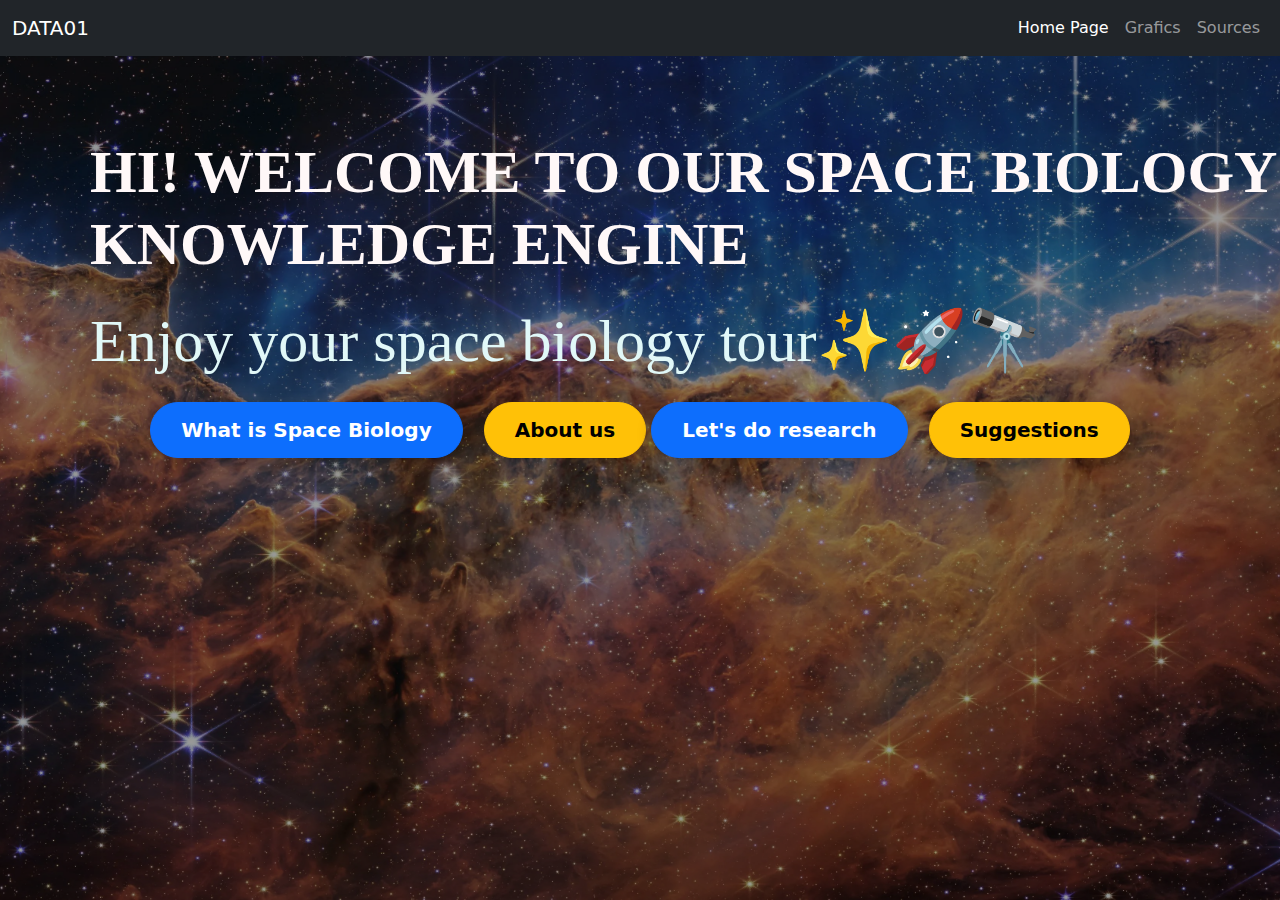
<file: index.html>
<!DOCTYPE html>
<html lang="tr">
<head>
  <meta charset="UTF-8">
  <meta name="viewport" content="width=device-width, initial-scale=1">
  <title>Ana Sayfa</title>
  <link href="https://cdn.jsdelivr.net/npm/bootstrap@5.3.3/dist/css/bootstrap.min.css" rel="stylesheet">
  <style>
        
        body {
  background: url('nasaresim.jpeg') no-repeat center center fixed;
  background-size: cover;
  height: 100vh;
  color: white;
  text-align: center;
  animation: bgmove 9s linear infinite alternate;
   
}
body {
  margin: 0;
  padding: 0;
  background: url("nasaresim.jpeg") no-repeat center center fixed;
  background-size: cover;
  position: relative;
}

body::before {
  content: "";
  position: absolute;
  top: 0;
  left: 0;
  width: 100%;
  height: 100%;
  background-color: rgba(0,0,0,0.4); /* siyah saydam katman */
  z-index: -1;
}


@keyframes bgmove {
  from { background-position: center top; }
  to { background-position: center bottom; }

}

  </style>
</head>
<body>



<!-- Navbar -->
<nav class="navbar navbar-expand-lg navbar-dark bg-dark">
  <div class="container-fluid">
    <a class="navbar-brand" href="index.html">DATA01</a>
    <button class="navbar-toggler" type="button" data-bs-toggle="collapse" data-bs-target="#navbarNav">
      <span class="navbar-toggler-icon"></span>
    </button>
    <div class="collapse navbar-collapse" id="navbarNav">
      <ul class="navbar-nav ms-auto">
        <li class="nav-item"><a class="nav-link active" href="index.html">Home Page</a></li>
        <li class="nav-item"><a class="nav-link" href="grafikler.html">Grafics</a></li>
        <li class="nav-item"><a class="nav-link" href="kaynaklar.html">Sources</a></li>
      </ul>
    </div>
  </div>
</nav>

<!-- İçerik -->


<div class="welcome-text">
  <h1> <p style="color: rgb(255, 248, 248);">HI! WELCOME TO OUR 
    SPACE BIOLOGY
     KNOWLEDGE ENGINE</p>  </h1>
  <p> <p style="color: rgb(225, 248, 248);">Enjoy your space biology tour✨🚀🔭</p> </p>
  <style>
    .welcome-text {
  text-align: left;         /* yazıları sola yasla */
  font-family: 'Poppins', poppins;  /* yazı tipini değiştir */
  margin-left: 90px;        /* soldan biraz boşluk bırak */
  margin-top: 80px;         /* üstten biraz boşluk bırak */
}

.welcome-text h1 {
  font-size: 70x;          /* başlık büyüklüğü */
  font-weight: bold;        /* kalın yap */
}

.welcome-text p {
  font-size: 60px;          /* alt yazı büyüklüğü */
  color: #ffffff;           /* yazı rengini değiştir (örnek: açık gri) */
}
</style>
</div>

<div class="button-group">
  <a href="uzay-biyolojisi.html" class="btn btn-primary btn-lg me-3">What is Space Biology</a>
  <a href="hakkimizda.html" class="btn btn-warning btn-lg">About us</a>
  <a href="arastirmaya-baslayin.html" class="btn btn-primary btn-lg me-3">Let's do research</a>
  <a href="akademisyen-icin-oneri.html" class="btn btn-warning btn-lg">Suggestions</a>
</div>
  
<style>
.button-group .btn {
  border-radius: 50px;           /* yuvarlak köşeler */
  transition: all 0.3s ease;     /* yumuşak geçiş */
  font-weight: bold;
  padding: 12px 30px;
  box-shadow: 0 4px 15px rgba(0,0,0,0.2);
}

.button-group .btn:hover {
  transform: translateY(-5px);   /* hover sırasında yukarı hareket */
  box-shadow: 0 8px 20px rgba(0,0,0,0.3);
}


</style>                                            

<script src="https://cdn.jsdelivr.net/npm/bootstrap@5.3.3/dist/js/bootstrap.bundle.min.js"></script>
</body>
</html>
</file>
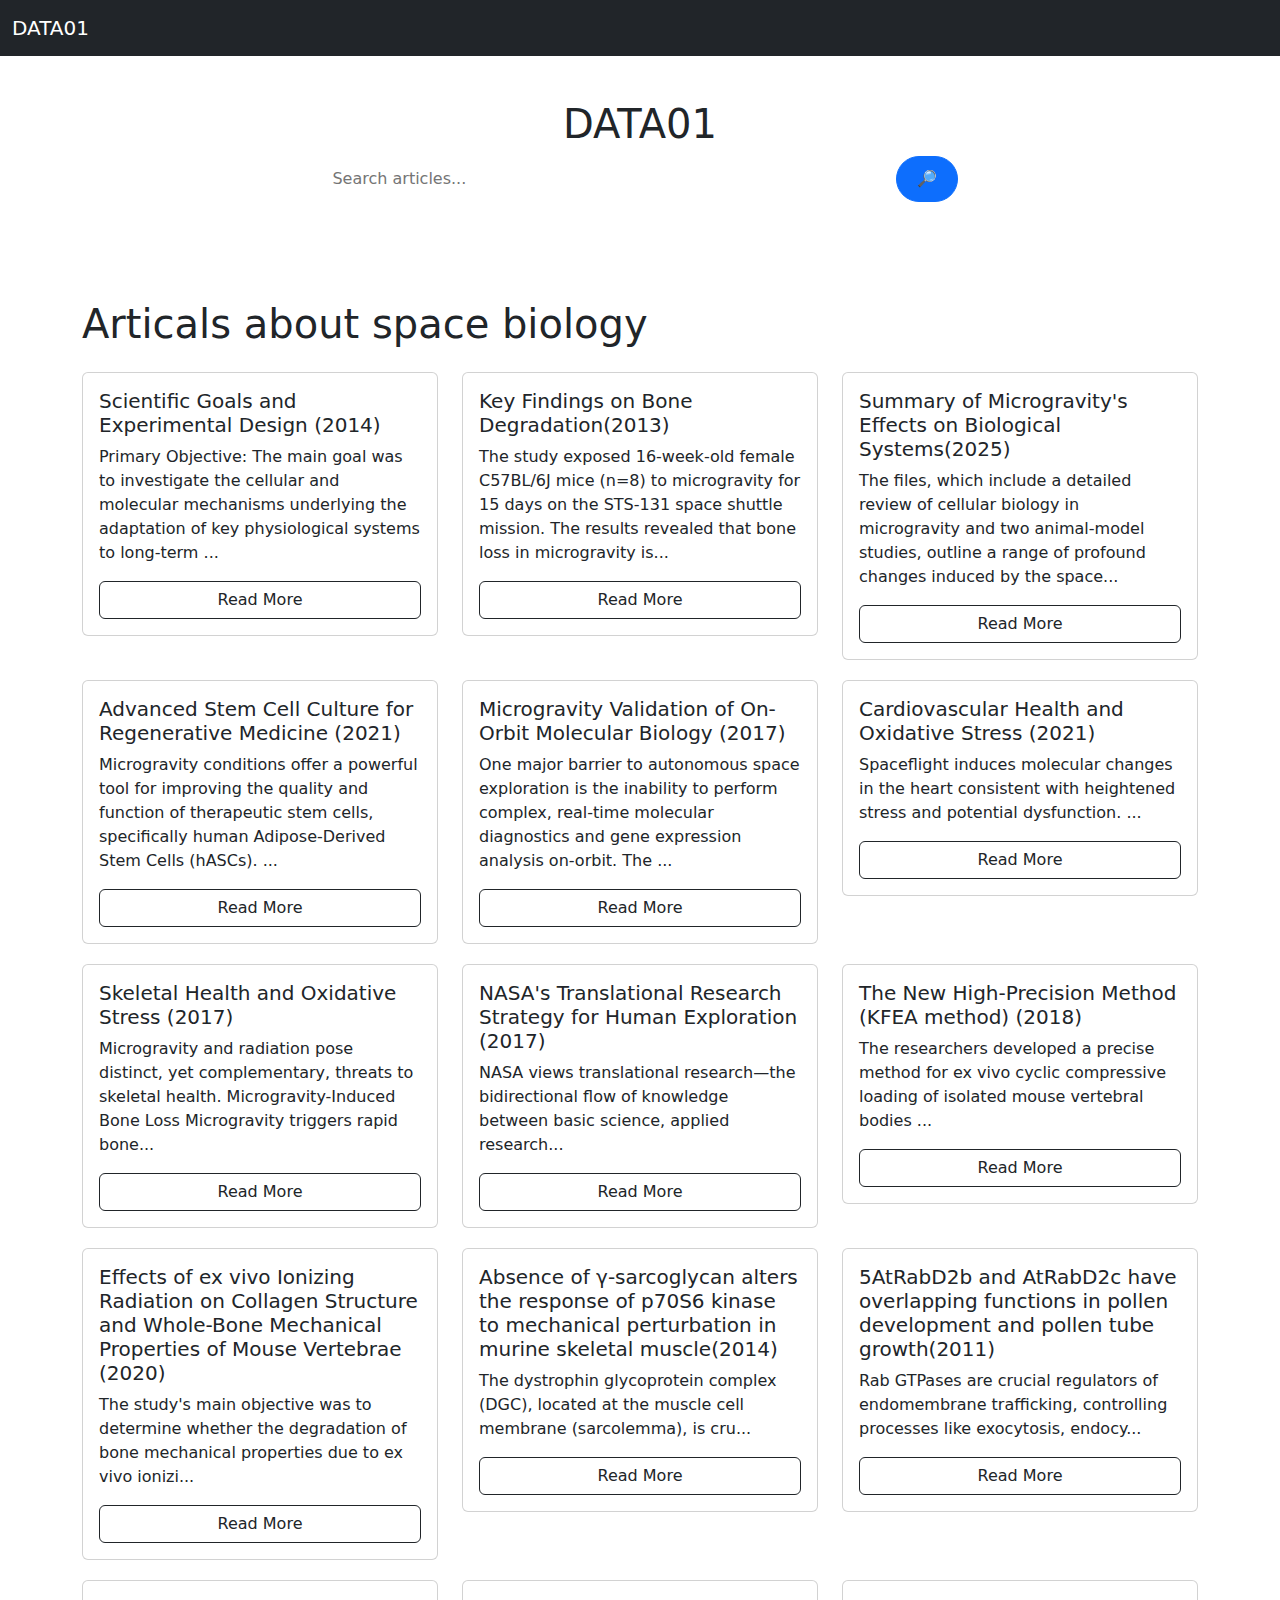
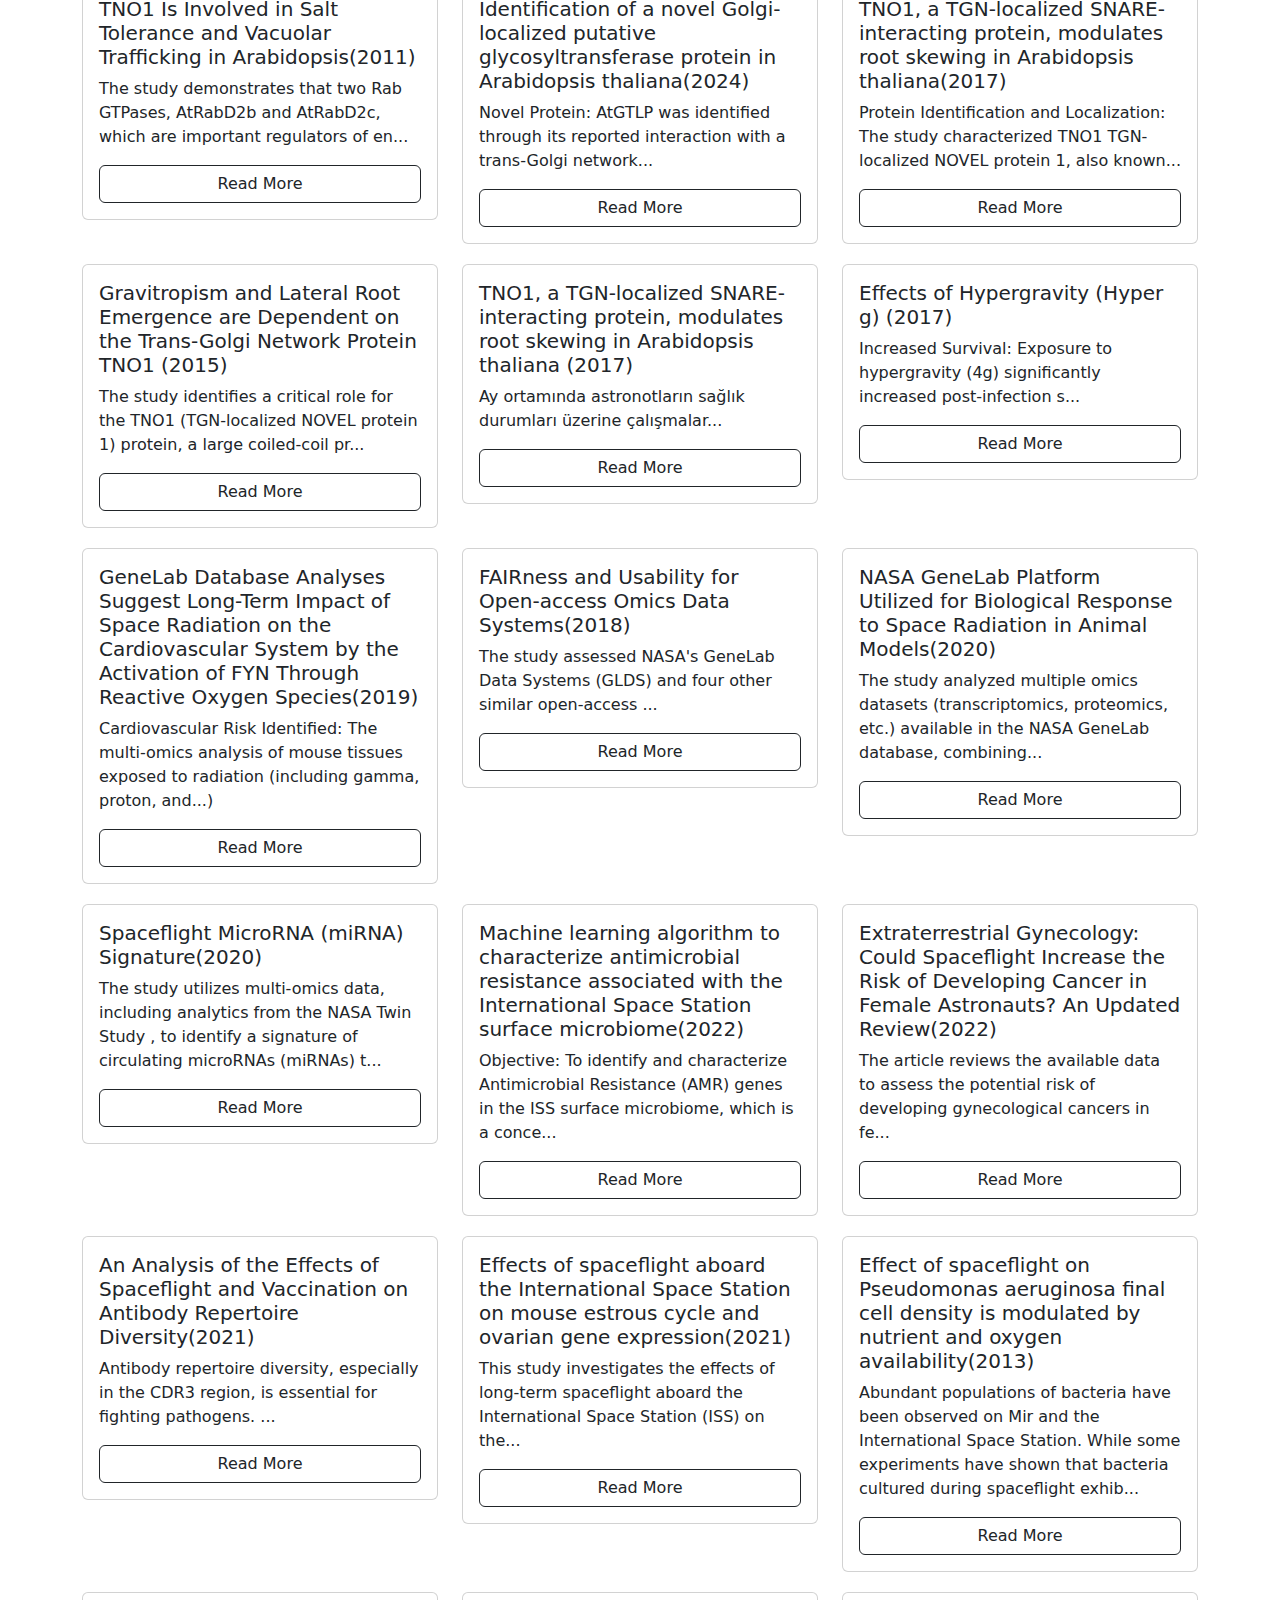
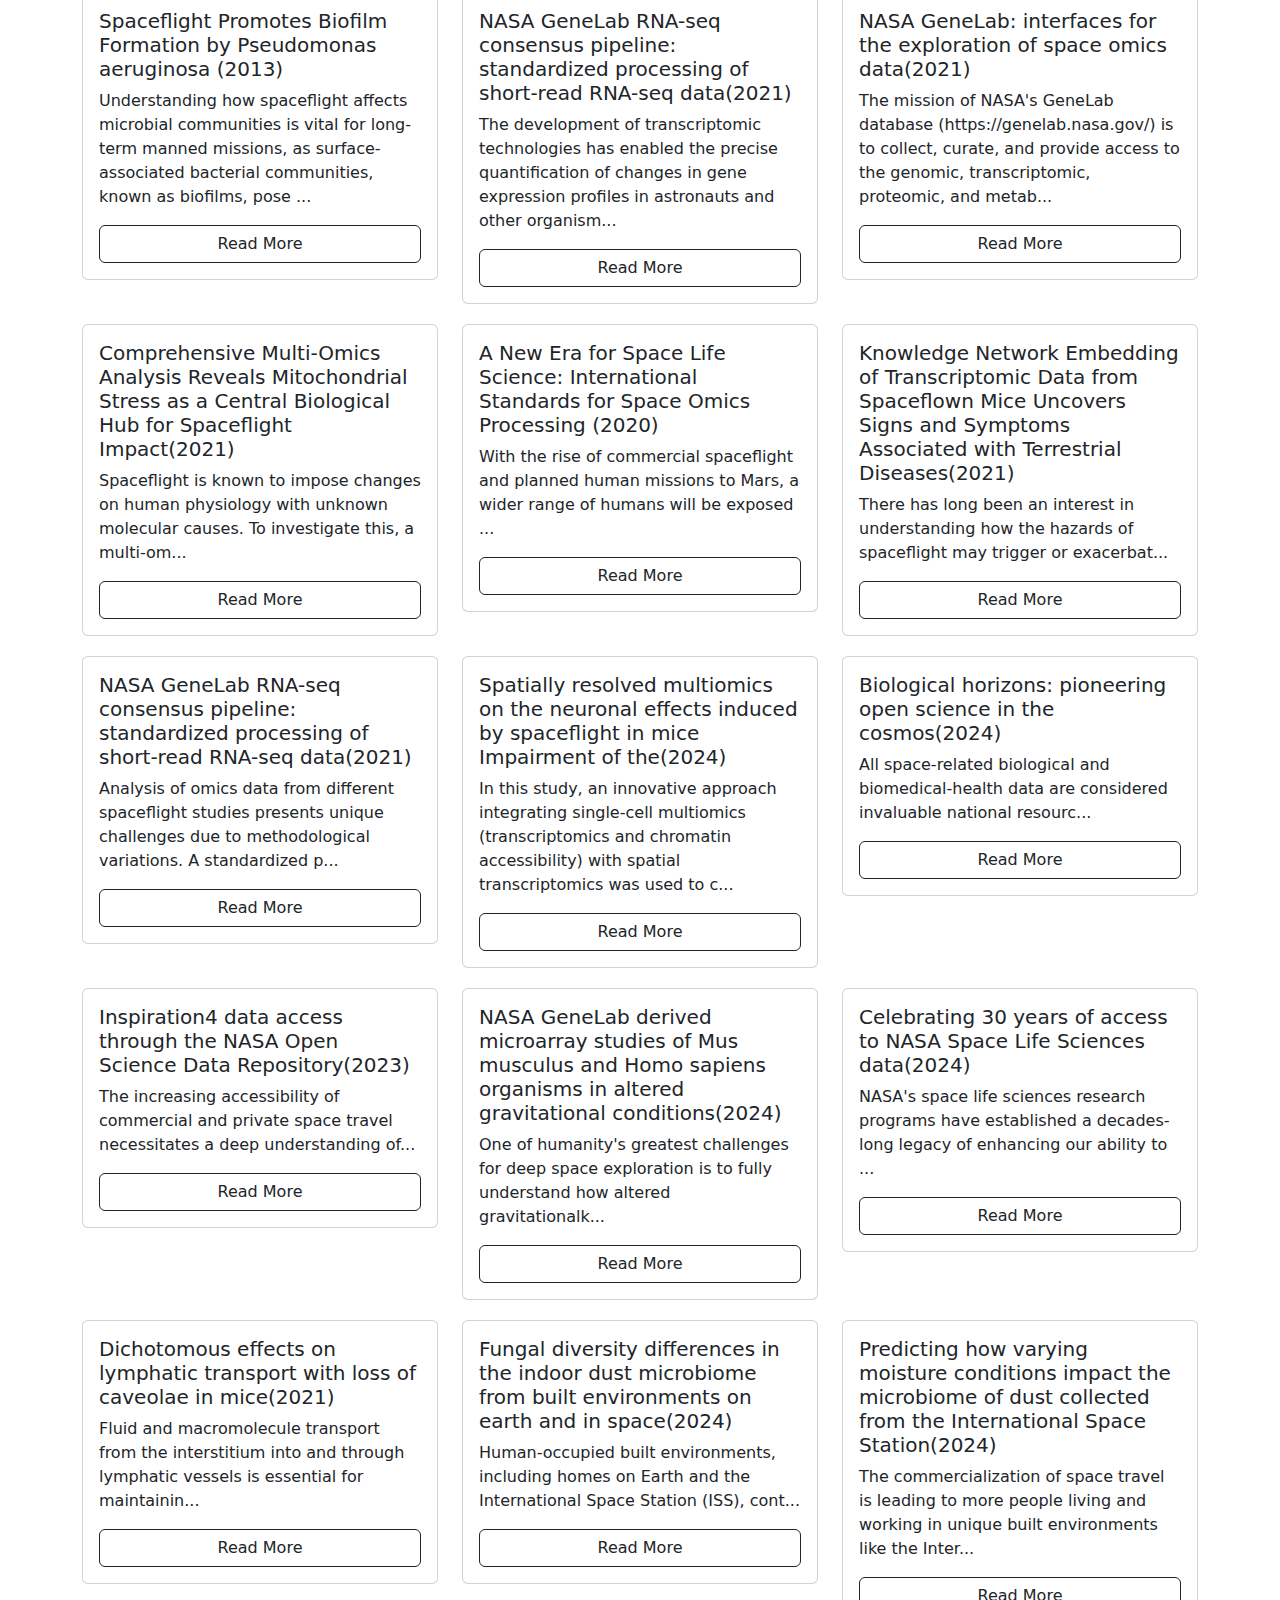
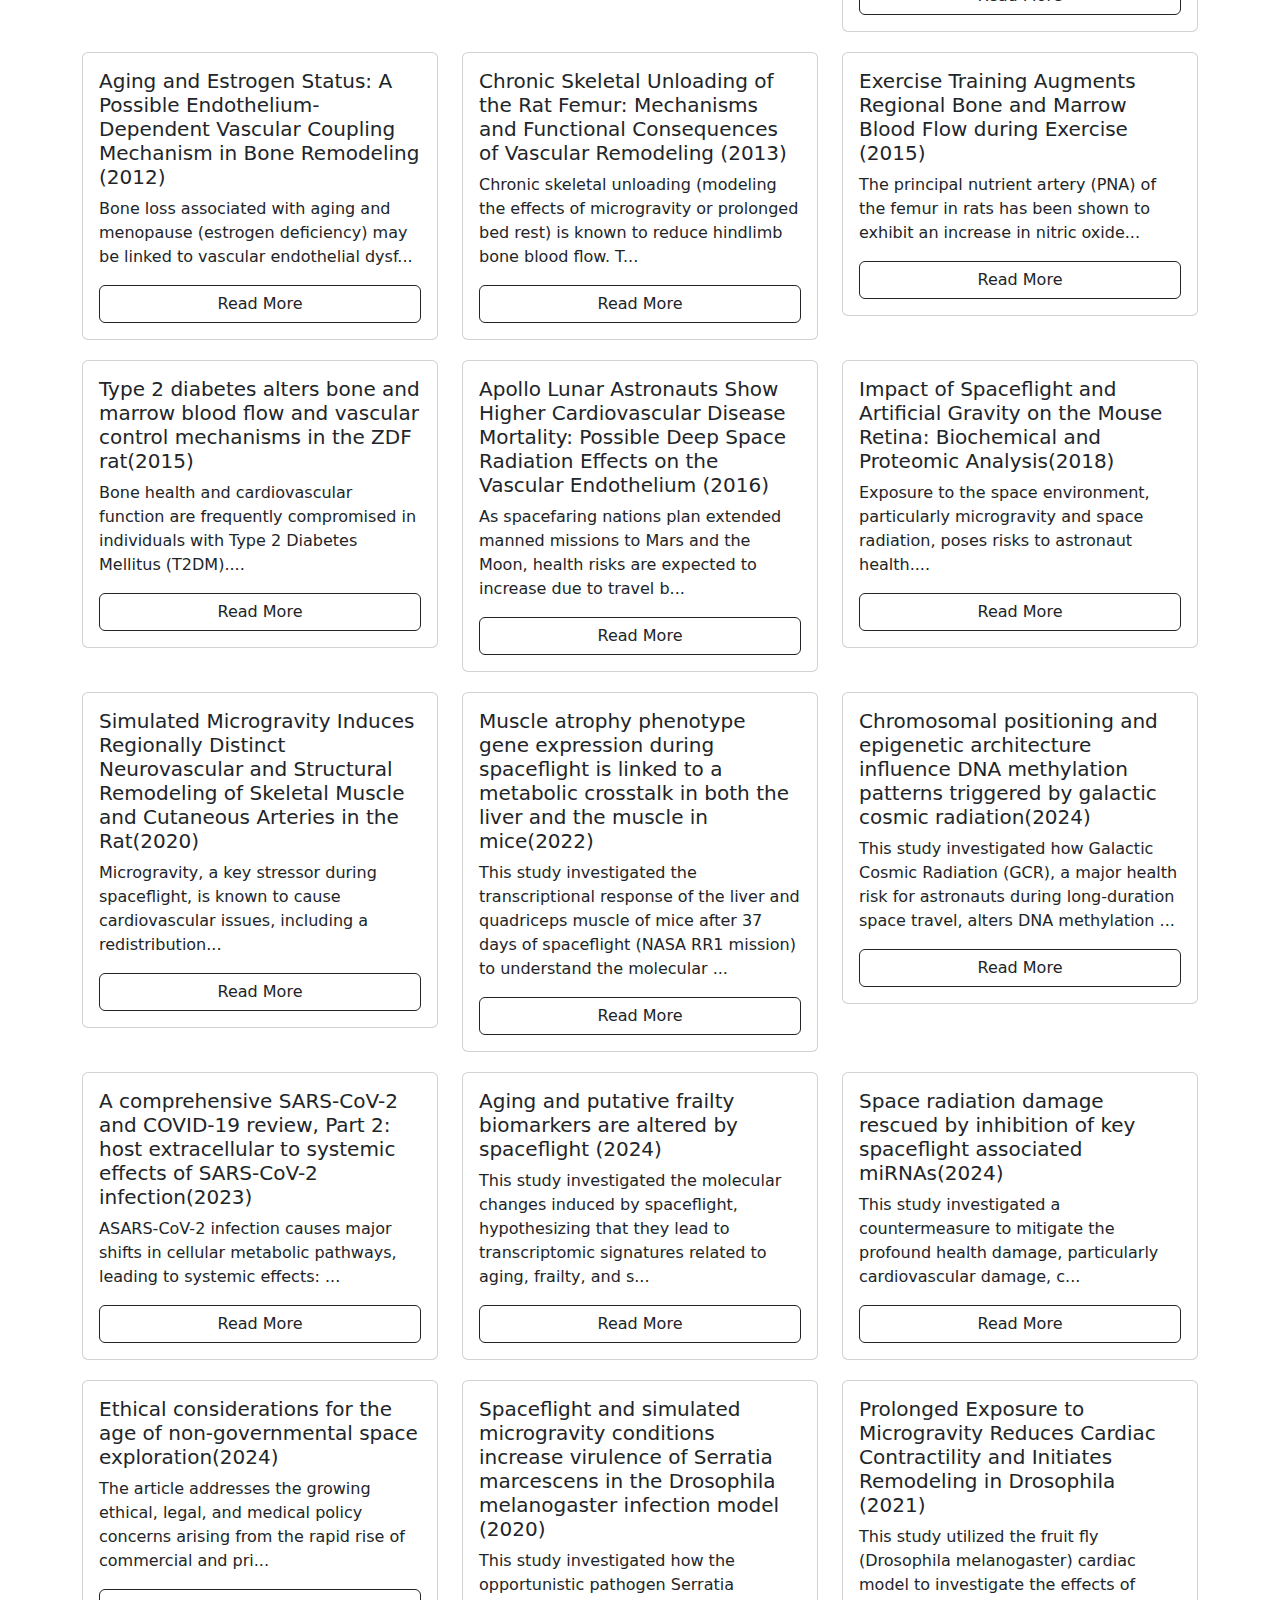
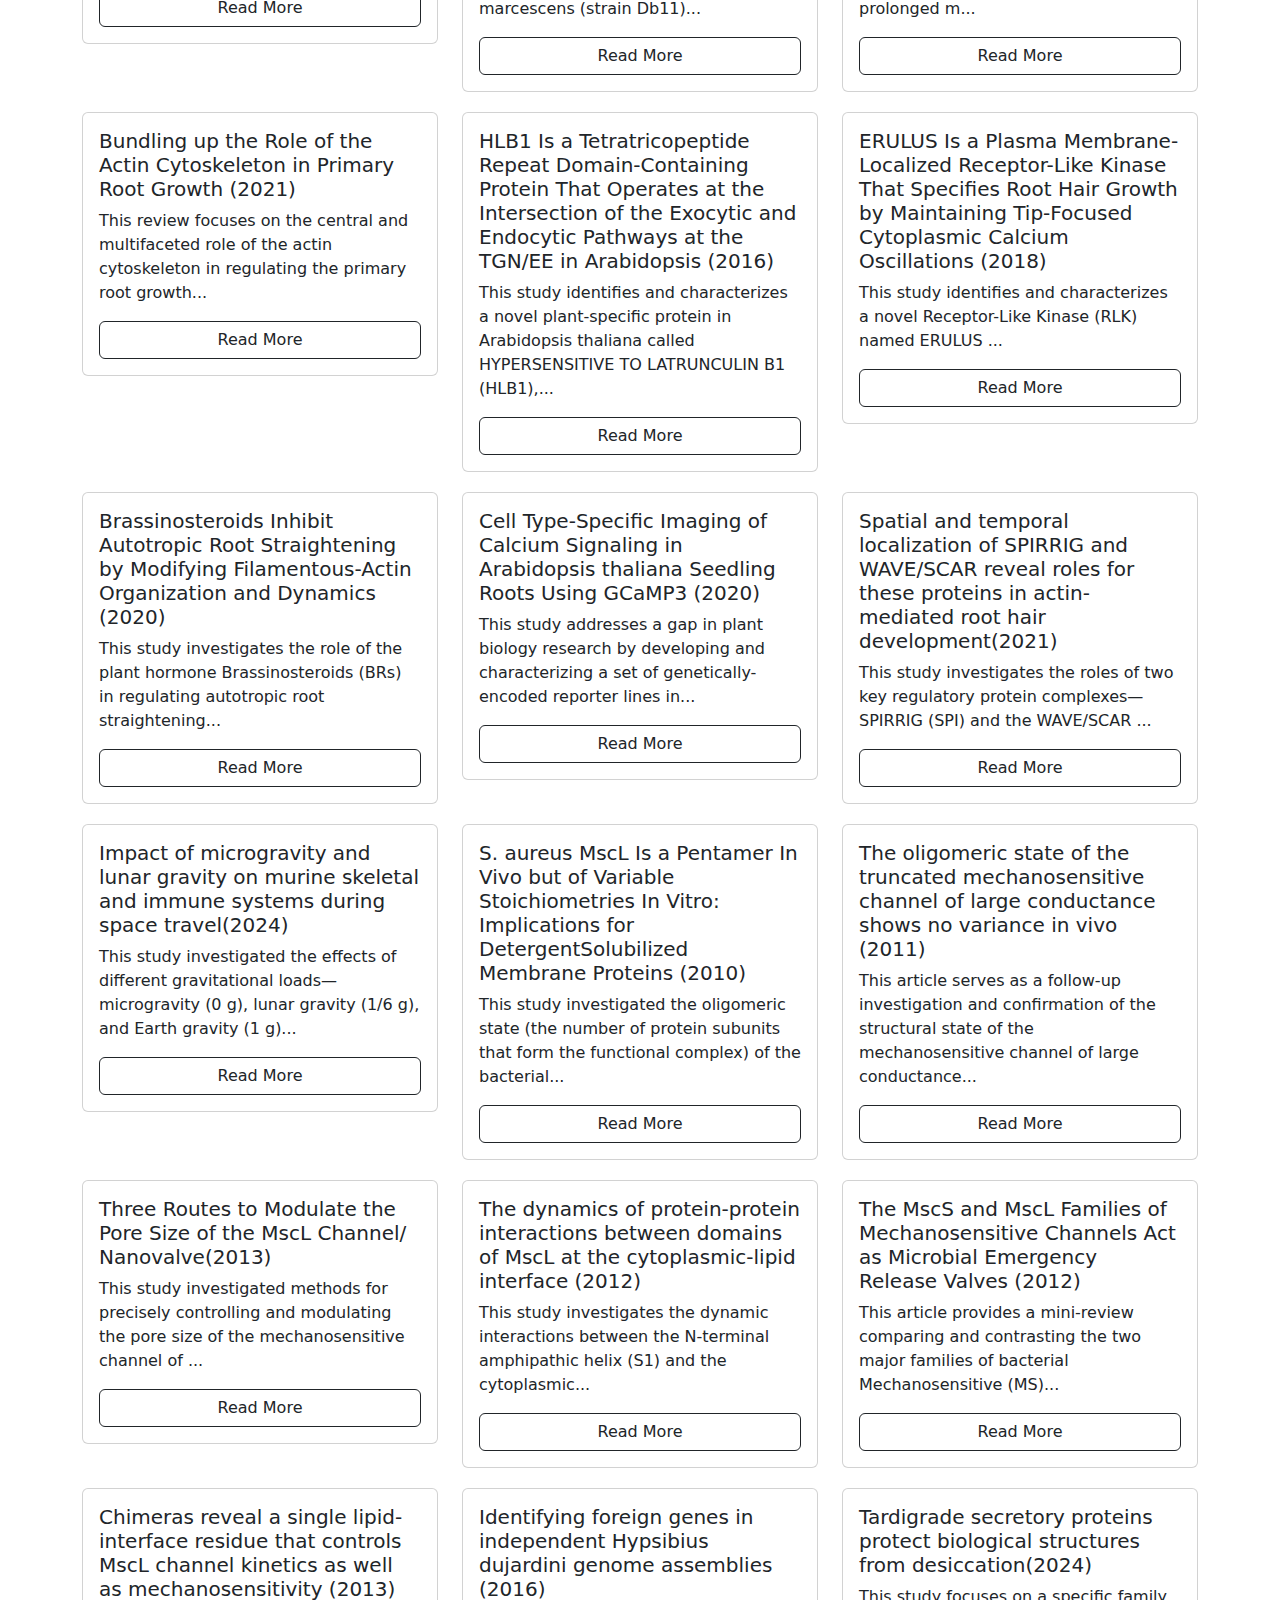
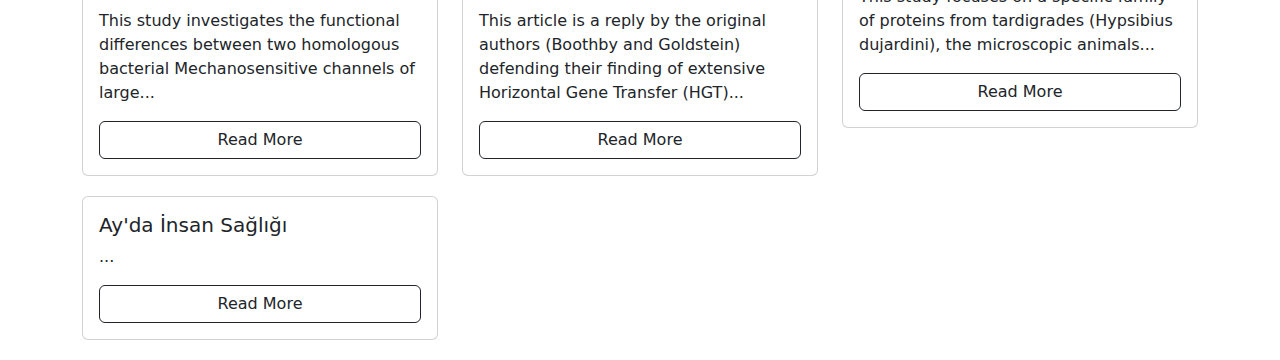
<file: arastirmaya-baslayin.html>
<!DOCTYPE html>
<html lang="tr">
  
<head>
  <meta charset="UTF-8">
  <title>What is Space Biology?</title>
  <link href="https://cdn.jsdelivr.net/npm/bootstrap@5.3.2/dist/css/bootstrap.min.css" rel="stylesheet">

</head>
<body>

<nav class="navbar navbar-expand-lg navbar-dark bg-dark fixed-top">
  <div class="container-fluid">
    <a class="navbar-brand" href="index.html">DATA01</a>
    <button class="navbar-toggler" type="button" data-bs-toggle="collapse" data-bs-target="#navbarNav">
      <span class="navbar-toggler-icon"></span>
    </button>
    <div class="collapse navbar-collapse" id="navbarNav">
      <ul class="navbar-nav ms-auto">
     
        <li class="nav-item"><a class="nav-link active" href="uzay-biyolojisi.html">Home Page</a></li>
        <li class="nav-item"><a class="nav-link" href="grafikler.html">Grafics</a></li>
        <li class="nav-item"><a class="nav-link" href="kaynaklar.html">Sources</a></li>
      </ul>
    </div>
  </div>
</nav>
<head>
  <meta charset="UTF-8">
  <title>Araştırmaya Başlayın</title>
  <link href="https://cdn.jsdelivr.net/npm/bootstrap@5.3.2/dist/css/bootstrap.min.css" rel="stylesheet">

  <style>
    body {
      background-color: #0d0d0d;
      color: #fff;
    }
    .search-box {
      margin: 100px auto 50px;
      text-align: center;
    }
    .search-box input {
      width: 50%;
      padding: 10px;
      border-radius: 25px;
      border: none;
      outline: none;
    }
    .search-box button {
      padding: 10px 20px;
      margin-left: 10px;
      border-radius: 25px;
    }
    .card {
      background-color: #1c1c1c;
      color: #fff;
      margin-bottom: 20px;
    }
  </style>
</head>
<body>

<!-- Navbar -->
<nav class="navbar navbar-expand-lg navbar-dark bg-dark fixed-top">
  <div class="container-fluid">
    <a class="navbar-brand" href="index.html">DATA01</a>
  </div>
</nav>

<!-- Arama Motoru -->
<div class="container search-box">
  <h1>DATA01</h1>
  <input type="text" id="searchInput" placeholder="Search articles..." onkeyup="searchArticles()">
  <button class="btn btn-primary" onclick="searchArticles()">🔎</button>
</div>

<!-- Makaleler -->
<div class="container">
  <div class="row" id="articles">

<!DOCTYPE html>
<html lang="tr">
<head>
  <meta charset="UTF-8">
  <title>Araştırmaya Başlayın</title>
  <link href="https://cdn.jsdelivr.net/npm/bootstrap@5.3.2/dist/css/bootstrap.min.css" rel="stylesheet">
</head>
<body>

<div class="container mt-5">
  <h1 class="mb-4">Articals about space biology</h1>
  <div class="row">

    <!-- 1. Makale Kartı -->
    <div class="col-md-4 article">
      <div class="card p-3">
        <h5 class="card-title">Scientific Goals and Experimental Design (2014)</h5>
        <p class="card-text">Primary Objective: The main goal was to investigate the cellular and molecular mechanisms underlying the adaptation of key physiological systems to long-term ...</p>
        <button class="btn btn-outline-dark"
                data-bs-toggle="modal"
                data-bs-target="#mainModal"
                data-title="Scientific Goals and Experimental Design(2014)"
                data-content="Primary Objective: The main goal was to investigate the cellular and molecular mechanisms underlying the adaptation of key physiological systems to long-term microgravity exposure and subsequent recovery.
Animal Model: The principal species used was the male C57/BL6 mouse. The decision to use males was based on their larger size and the absence of sex steroid cycling, although group-housing mature males presented a recognized challenge.
Experimental Groups: The study included four experimental groups (plus a backup group):
Space Flight (SF): Mice flown for 30 days in microgravity.
Ground Control (GC): Mice housed on the ground in refurbished flight habitats that replicated the spacecraft's environmental and housing conditions.
Vivarium Controls (SFV and GCV): Mice housed in the standard animal facility to account for housing and possible seasonal effects.
Measurements: The experiment combined in vivo measurements (including continuous blood pressure monitoring via implanted telemetry and video recording of behavior) with extensive in vitro studies conducted both immediately post-flight and after a 7-day recovery period.
Mouse Training and Selection
The preparatory program was crucial for the successful execution of the automated, unmanned, 30-day mission.
Co-adaptation: Male mice were trained for social housing in stable cohorts of three in the cylindrical BOS (Unit for the Provision of Housing) habitats. This training aimed to reduce aggression, which was a risk when group-housing mature males.
Diet Adaptation: Mice were adapted to a paste food diet developed specifically for the mission, which eliminated the need for a separate water supply as the paste contained sufficient water.
In Vivo Training/Selection: Mice designated for in vivo studies underwent a broader training program and a preliminary test battery to select homogenous groups. This included:
Behavioral/Functional Tests: Open field test, Grip force measurement, and the RotaRod test.
Automated Monitoring: Continuous measurement of activity, running wheel use, and blood pressure (for implanted mice) in a TSE Phenomaster system.
Outcomes and Conclusions
Post-Flight Condition: After the flight, surviving mice were in good condition for biomedical studies but displayed signs of pronounced disadaptation to Earth's gravity. Post-flight examination showed impaired motor function, inability to maintain steady posture, and excessive toe spreading.
Behavioral Changes: In the open-field test post-flight, the flight mice showed drastically reduced locomotor activity (distance moved and rearing frequency) and increased grooming duration compared to ground controls.
Survivorship: The overall survivorship in the space flight group was 16 out of 30 mice (53%) in the functioning habitats. The paper notes that aggression was not the cause of death; instead, it hypothesizes that mice spent considerable time
 huddling near the feeder wall in the cylindrical habitat, possibly leading to injuries or death due to contact with moving parts or hardware.
Conclusion: The authors concluded that their extensive pre-flight program was effective and that male mice can be successfully employed in long-duration space biomedical research, but recommended that future habitat designs must be better adapted for mice by removing any moving parts accessible to the animals.


https://www.ncbi.nlm.nih.gov/pmc/articles/PMC4136787/ ">
          Read More
        </button>
      </div>
    </div>


<!-- 2. Makale Kartı -->
    <div class="col-md-4 article">
      <div class="card p-3">
        <h5 class="card-title">Key Findings on Bone Degradation(2013)</h5>
        <p class="card-text">The study exposed 16-week-old female
C57BL/6J mice (n=8) to microgravity for 15 days on the STS-131 space shuttle mission. The results revealed that bone loss in microgravity is...</p>
        <button class="btn btn-outline-dark"
                data-bs-toggle="modal"
                data-bs-target="#mainModal"
                data-title="Key Findings on Bone Degradation(2013)"
                data-content="The study exposed 16-week-old female
C57BL/6J mice (n=8) to microgravity for 15 days on the STS-131 space shuttle mission. The results revealed that bone loss in microgravity is a complex process involving all three major bone cell types:
Osteoclastic Activity (Bone Resorption):
Analysis of the proximal femur showed that the bone surface covered by
 TRAP-positive osteoclasts (bone-resorbing cells) increased by 154% in microgravity samples compared to ground controls.
Osteocytic Osteolysis (Osteocyte-mediated Degradation):
High-resolution X-ray nano-computed tomography (
nanoCT) of the pelvis revealed signs of lacunar osteolysis.
The lacunae (spaces occupied by osteocytes, the most abundant bone cells) showed an increase in
 cross-sectional area (+17%) and perimeter (+14%).
The expression of the matrix metalloproteinase
 MMP10 was significantly up-regulated (+16.85 fold) and was specifically localized to osteocytes, indicating their active role in degrading the surrounding matrix.
Osteoblastic Cell Cycle Arrest (Inhibited Bone Formation):
Bone formation by
 osteoblasts (bone-forming cells) was likely inhibited by the dramatic up-regulation (3.31 fold) of the cell cycle inhibitor gene CDKN1a/p21.
CDKN1a/p21 protein was found to be specifically localized to the osteoblasts along the periosteal surface, suggesting it inhibits the cell cycle during tissue regeneration.
Consistent with this, gene expression analysis showed suppression of pro-osteogenic growth and proliferation genes, including down-regulation of
 Bmp−4 (-1.99 fold) and Tgf−β2 (-1.59 fold).


Pelvic Bone Loss and Conclusion
Quantitative Loss: Micro-computed tomography (μCT) analysis of the ischial region of the pelvis confirmed the loss, showing a 6.29% decrease in Bone Volume Fraction (BV/TV) and an 11.91% decrease in overall bone thickness in the spaceflight mice.
Conclusion: The findings identify the pelvic and femoral region as an active site of rapid bone loss in microgravity. The study concludes that microgravity-induced bone loss is not limited to the commonly known osteoclast-mediated degradation, but also involves previously unrecognized
 osteocytic osteolysis and CDKN1a/p21-mediated osteogenic cell cycle arrest. The activation of
 CDKN1a/p21 is highlighted as a potential major concern for tissue regenerative health during long-duration spaceflight.

https://www.ncbi.nlm.nih.gov/pmc/articles/PMC3630201/
">
          Read More
        </button>
      </div>
    </div>

<div class="col-md-4 article">
      <div class="card p-3">
        <h5 class="card-title">Summary of Microgravity's Effects on Biological Systems(2025)
</h5>
        <p class="card-text">The files, which include a detailed review of cellular biology in microgravity and two animal-model studies, outline a range of profound changes induced by the space...</p>
        <button class="btn btn-outline-dark"
                data-bs-toggle="modal"
                data-bs-target="#mainModal"
                data-title="Summary of Microgravity's Effects on Biological Systems(2025)"
                data-content="The files, which include a detailed review of cellular biology in microgravity and two animal-model studies, outline a range of profound changes induced by the space environment. These effects carry dual implications for safeguarding
astronaut health during long missions and advancing terrestrial regenerative medicine and oncology.
Bone Health and Mechanotransduction
Microgravity rapidly accelerates bone mass loss through complex cellular mechanisms.
Multi-Cellular Degradation: Bone loss is not only due to increased osteoclast (bone-resorbing cell) activity, but also involves previously unrecognized processes.
Osteocytic Osteolysis: Microgravity causes osteocytes (cells embedded in bone) to actively degrade their surrounding bone matrix, evidenced by an increase in lacunae size and up-regulation of the matrix-degrading enzyme MMP10.
Inhibited Formation: Osteoblasts (bone-forming cells) show cell cycle arrest due to the significant up-regulation of the cell cycle inhibitor gene CDKN1a/p21.
Structural Changes: In osteoblasts, microgravity reduces cell stiffness and decreases levels of actin filaments, a key cytoskeletal component necessary for sensing and responding to mechanical stimuli (mechanotransduction).
Impact: A 15-day space mission in mice resulted in a 6.29% decrease in Bone Volume Fraction (BV/TV) in the pelvis. Applying mechanical pressure was found to partially restore critical molecular signaling pathways in osteoblasts under microgravity.




Immune System and Systemic Homeostasis
Microgravity disrupts the immune system and affects key organ functions, potentially increasing susceptibility to illness.
Immune Dysfunction: Microgravity significantly compromises immune cell function, leading to increased vulnerability to infections.
T Cells: T cell activation, proliferation, and cytokine production (e.g., IL-2, IFN−γ) are suppressed, and T cell apoptosis is accelerated.
Other Cells: Dendritic cells show reduced antigen presentation capability, while Natural Killer (NK) cells exhibit decreased cytotoxic activity.
Molecular Pathways: Critical signaling cascades like RAS, ERK, and NF-κB are disrupted, further contributing to immune dysregulation.
Hepatic (Liver) and Intestinal Changes: Microgravity alters metabolic function.
The liver develops changes akin to metabolic disorders, including
 increased lipotoxicity (fat accumulation) and dysregulation of lipid metabolism genes.
The gut-liver axis is impacted, resulting in
 intestinal dysbiosis, endotoxemia, and elevated stress hormones.
Vascular Endothelial Cells: Endothelial cells lose structural integrity, showing a marked reduction in cell stiffness/elasticity (up to 75% reduction observed in some tests) and significant loss of cytoskeletal components like actin. However, microgravity also
 increases nitric oxide (NO) production, which mediates blood vessel dilation.
Cardiovascular and Kidney Adaptation:
Cardiomyocytes derived from stem cells show enhanced mitochondrial biogenesis, improved calcium handling, and advanced structural maturation in microgravity, suggesting potential for regenerative cardiac therapies.
Kidney cells undergo metabolic reprogramming (reduced oxidative phosphorylation and fatty acid metabolism) and tissue remodeling (overexpression of extracellular matrix genes) in response to human serum, regardless of gravity conditions.


Cancer Biology and Stem Cells
The microgravity environment provides a unique platform to study cancer cell behavior.
Tumor Modeling: Cancer cells and cancer stem cells (CSCs) readily form multicellular spheroids in microgravity, which closely mimic the 3D organization and physiological characteristics of tumors in vivo.
Therapeutic Susceptibility: Microgravity may enhance susceptibility to treatment in some cancer cells. CSCs exhibit
 increased apoptosis and a decrease in pluripotency markers, suggesting a shift toward differentiation.
Thyroid Cancer: Follicular thyroid cancer cells exposed to microgravity tend to adopt a less malignant phenotype.
Molecular Targets: Microgravity reduces the activity and nuclear localization of the transcriptional regulator YAP1, which is implicated in cell proliferation.

Bion-M 1 Mouse Mission Outcomes
The 30-day Bion-M 1 mission was a key effort to resume space biomedical research, with mice serving as the principal species.
Post-Flight Condition: Despite an extensive training program to socially house and diet-adapt the male mice, only 53% survived the mission. The surviving animals showed
 pronounced disadaptation to Earth's gravity, including impaired motor function and drastically reduced locomotor activity immediately post-flight.
Lesson Learned: The high mortality was likely due to the mice huddling near the feeder wall, potentially being injured by moving parts of the habitat, underscoring the need for improved housing designs in future missions.


https://www.ncbi.nlm.nih.gov/pmc/articles/PMC11988870/
">
          Read More
        </button>
      </div>
    </div>


<div class="col-md-4 article">
      <div class="card p-3">
        <h5 class="card-title">Advanced Stem Cell Culture for Regenerative Medicine (2021)</h5>
        <p class="card-text">Microgravity conditions offer a powerful tool for improving the quality and function of therapeutic stem cells, specifically human Adipose-Derived Stem Cells (hASCs).
...</p>
        <button class="btn btn-outline-dark"
                data-bs-toggle="modal"
                data-bs-target="#mainModal"
                data-title="Advanced Stem Cell Culture for Regenerative Medicine (2021)"
                data-content="Microgravity conditions offer a powerful tool for improving the quality and function of therapeutic stem cells, specifically human Adipose-Derived Stem Cells (hASCs).
Selective Proliferation: A novel technique using dynamic microgravity culture (stirred microspheres) was shown to selectively expand a highly functional subpopulation of hASCs known as Multilineage-differentiating Stress-Enduring (Muse) cells. These cells are characterized by the expression of the marker
 SSEA-3.
Enhanced Potency: Dynamic culture conditions produced a 4.4-fold proportional increase in SSEA-3(+) hASCs compared to standard culture dishes.
Improved Function: The hASCs expanded using this microgravity technique showed enhanced abilities for:
Proliferation and colony formation.
Angiogenesis (network formation).
Multilineage differentiation (adipogenic, osteogenic, and chondrogenic).
Molecular Preservation: These cells also maintained higher expression levels of crucial pluripotent markers, including OCT4, SOX2, NANOG, MYC, and KLF.
2. Bone Loss and Skeletal Degradation
Microgravity rapidly induces bone mass loss, affecting the major bone cell types through multiple pathways.
Multi-Cellular Mechanism: Bone loss is driven by three simultaneous processes:
Increased Osteoclast Activity: Enhanced bone-resorbing cell activity.
Osteocytic Osteolysis: Osteocytes (cells embedded in the bone matrix) actively degrade their surrounding matrix, evidenced by enlarged lacunae and significant up-regulation of the enzyme MMP10.
Inhibited Bone Formation: Osteoblasts (bone-forming cells) experience cell cycle arrest due to the substantial up-regulation of the inhibitor gene CDKN1a/p21.
Impact: A 15-day space mission in mice resulted in a measurable 6.29% decrease in Bone Volume Fraction (BV/TV) in the pelvic region.
3. Systemic Adaptation and Cellular Effects
Microgravity causes significant and widespread changes across various physiological systems and cell types.
Immune Dysfunction: The immune system is compromised, increasing the risk of infection.
T-Cells show suppressed activation and proliferation, leading to accelerated apoptosis.
Natural Killer (NK) cells and dendritic cells exhibit decreased function.
Cardiovascular and Endothelial Health:
Endothelial cells (lining blood vessels) lose structural integrity, showing a reduction in cell stiffness/elasticity and a loss of cytoskeletal components like actin.
Cardiomyocytes (heart muscle cells) show beneficial effects, including enhanced mitochondrial biogenesis and improved calcium handling, suggesting potential for regenerative cardiac therapies.
Metabolic and Organ Changes:
The liver can develop changes similar to metabolic disorders, including increased fat accumulation and dysregulation of lipid metabolism.
The gut-liver axis is affected, leading to
 intestinal dysbiosis.
Cancer and Tumor Modeling: Microgravity facilitates the formation of multicellular tumor spheroids that better mimic in vivo tumors. In some cancer cells, it can induce a
 less malignant phenotype and increase apoptosis in cancer stem cells. The microgravity environment also reduces the activity of the proliferation regulator,
 YAP1.
4. Organism-Level Adaptation (Bion-M 1 Mission)
The Bion-M 1 biosatellite mission showed the challenges and outcomes of a 30-day space flight using mice.
Goals: The mission aimed to elucidate the cellular and molecular mechanisms of adaptation to long-term microgravity exposure.
Post-Flight Condition: The surviving mice showed signs of pronounced disadaptation to Earth's gravity, including impaired motor function and severely reduced locomotor activity immediately after landing.
Survivorship and Lessons: Only 53% of the mice survived the mission. The high mortality was attributed not to aggression, but likely to the mice huddling near the feeder wall, risking injury from moving habitat parts. This finding emphasized the need for
 improved, animal-adapted habitat designs for future long-duration missions.
https://www.ncbi.nlm.nih.gov/pmc/articles/PMC7998608/
">
          Read More
        </button>
      </div>
    </div>

<div class="col-md-4 article">
      <div class="card p-3">
        <h5 class="card-title">Microgravity Validation of On-Orbit Molecular Biology (2017)
</h5>
        <p class="card-text">One major barrier to autonomous space exploration is the inability to perform complex, real-time molecular diagnostics and gene expression analysis on-orbit. The
...</p>
        <button class="btn btn-outline-dark"
                data-bs-toggle="modal"
                data-bs-target="#mainModal"
                data-title="Microgravity Validation of On-Orbit Molecular Biology (2017)"
                data-content="One major barrier to autonomous space exploration is the inability to perform complex, real-time molecular diagnostics and gene expression analysis on-orbit. The
WetLab-2 system, validated on the International Space Station (ISS), addresses this by providing an end-to-end molecular biology laboratory capability in microgravity.
System and Function: WetLab-2 includes a novel fluidic RNA Sample Preparation Module (SPM), a centrifuge, and a real-time PCR thermal cycler (SmartCycler). The system uses all-in-one lyophilized reagents to isolate RNA and conduct
 multiplex quantitative real-time PCR (RT-qPCR) for gene expression analysis.
Validation Success: On-orbit experiments successfully extracted and analyzed RNA from frozen Escherichia coli cells and mouse liver tissue. The quantitative PCR (qPCR) results and efficiencies obtained on the ISS were
 similar to Earth (1g) controls.
Real-Time Data: The process for RNA isolation and multiplex analysis was successfully conducted in approximately 3 hours, with data transmitted to investigators within 2 hours of completion.
Adaptation: Initial thermal cycling in microgravity caused gas bubbles to be trapped in the assay tubes, but this issue was successfully suppressed using follow-up experiments that employed standard caps to pressurize the PCR tubes.
II. Bone Loss and Skeletal Degradation
Microgravity accelerates the loss of bone mass and structure through a complex interplay of degradation and inhibited formation.
Multi-Cellular Mechanism: Bone loss is driven by three simultaneous processes:
Increased Osteoclast Activity: Enhanced function of bone-resorbing cells.
Osteocytic Osteolysis: Osteocytes (the most abundant bone cells) actively degrade the surrounding matrix, evidenced by enlarged lacunae and the up-regulation of the matrix-degrading enzyme MMP10.
Inhibited Bone Formation: Osteoblasts (bone-forming cells) experience cell cycle arrest due to the substantial up-regulation of the inhibitor gene CDKN1a/p21.
Structural Impact: A 15-day space mission in mice resulted in a measurable 6.29% decrease in Bone Volume Fraction (BV/TV) in the pelvic region.
III. Advanced Stem Cell Culture and Regenerative Medicine
Microgravity conditions can be leveraged to enhance the functionality of therapeutic stem cells.
Selective Expansion: A dynamic microgravity culture technique was shown to selectively expand a highly functional subpopulation of human Adipose-Derived Stem Cells (hASCs), resulting in a 4.4-fold proportional increase in the beneficial Multilineage-differentiating Stress-Enduring (Muse) cells (marked by SSEA-3).
Enhanced Potency: These microgravity-expanded hASCs maintained higher expression levels of key pluripotent markers (e.g., OCT4, SOX2) and showed improved capabilities for proliferation, angiogenesis, and multilineage differentiation.
IV. Systemic and Cellular Adaptation
Microgravity causes pervasive changes across multiple physiological systems, often compromising immune function and altering cellular structure.
Immune Dysfunction: The immune system is significantly compromised, characterized by:
Suppressed T cell activation, proliferation, and cytokine production.
Decreased cytotoxic activity in
 Natural Killer (NK) cells.
Disruption of critical signaling pathways like
 RAS, ERK, and NF-κB.
Cardiovascular and Endothelial Health:
Vascular Endothelial cells lose structural integrity and show a marked reduction in cell stiffness/elasticity (up to 75%) and a loss of the actin cytoskeleton.
Paradoxically,
 Cardiomyocytes derived from stem cells show potential benefits, including enhanced mitochondrial biogenesis and improved structural maturation in microgravity.
Cancer and Tumor Modeling: Microgravity facilitates the formation of multicellular tumor spheroids that better mimic the structure and physiology of in vivo tumors. It also appears to reduce the activity of the proliferation regulator
 YAP1 and can induce a less malignant phenotype in some cancer cells.
V. Organism-Level Adaptation (Bion-M 1 Mouse Mission)
The 30-day Russian Bion-M 1 biosatellite mission, a return to space biomedical research after 16 years, demonstrated the complexity of supporting animal life in space.
Outcome: The surviving mice showed pronounced disadaptation to Earth's gravity immediately post-flight, including impaired motor function and severely reduced locomotor activity.
Survivorship and Lessons: Only 53% of the mice survived the mission. High mortality was linked not to aggression, but likely to huddling near the feeder wall, causing injury from the habitat's moving parts. This highlighted the need for
 improved, animal-adapted habitat designs for future long-duration missions.
https://www.ncbi.nlm.nih.gov/pmc/articles/PMC5587110/
">
          Read More
        </button>
      </div>
    </div>



<div class="col-md-4 article">
      <div class="card p-3">
        <h5 class="card-title">Cardiovascular Health and Oxidative Stress (2021)
</h5>
        <p class="card-text">Spaceflight induces molecular changes in the heart consistent with heightened stress and potential dysfunction.
...</p>
        <button class="btn btn-outline-dark"
                data-bs-toggle="modal"
                data-bs-target="#mainModal"
                data-title="Cardiovascular Health and Oxidative Stress (2021)"
                data-content="Spaceflight induces molecular changes in the heart consistent with heightened stress and potential dysfunction.
Oxidative Stress: A 15-day space mission in mice caused gene expression changes that suggest persistent oxidative stress in heart tissue.
The pro-oxidative gene
 NADPH oxidase 1 (Nox1) was dramatically upregulated by 6.6-fold.
The master transcriptional regulator for oxidative defense,
 Nfe212 (Nrf2), was downregulated by 2.4-fold.
The gene
 Ptgs2, involved in reducing hydrogen peroxide, was downregulated by 3.4-fold, potentially leading to ROS accumulation and oxidative damage.
Cell Cycle and Proliferation: Genes related to cell cycle regulation and senescence were altered.
The potent cell cycle inhibitor
 Cdkn1a (p21) was substantially upregulated by 6.8-fold.
The inflammatory response gene
 Tnf was strongly downregulated by 9.9-fold.
Endothelial Cells: Microgravity compromises the structural integrity of vascular endothelial cells, leading to a significant reduction in cell stiffness/elasticity (up to 75%) and loss of the actin cytoskeleton.

2. Skeletal System and Bone Loss Mechanisms
Microgravity triggers rapid bone loss through complex, multi-cellular processes in the skeletal tissue.
Tripartite Mechanism of Loss: Bone loss is caused by three simultaneous effects:
Increased activity of
 osteoclasts (bone-resorbing cells).
Osteocytic Osteolysis: Osteocytes (bone-embedded cells) actively degrade the bone matrix, indicated by an increase in lacunar size and significant up-regulation of the matrix metalloproteinase MMP10.
Inhibited Bone Formation: Osteoblasts (bone-forming cells) experience cell cycle arrest, mediated by the substantial up-regulation of CDKN1a/p21.
Structural Impact: As little as 15 days of spaceflight led to a measurable 6.29% decrease in Bone Volume Fraction (BV/TV) in the pelvic region of mice.
3. Stem Cell Applications and Cancer Biology
Microgravity can be leveraged to enhance therapeutic stem cell properties and model disease.
Regenerative Medicine: Dynamic microgravity culture was shown to selectively expand a highly functional subpopulation of human Adipose-Derived Stem Cells (hASCs), specifically the Multilineage-differentiating Stress-Enduring (Muse) cells.
This technique resulted in a
 4.4-fold proportional increase of SSEA-3(+) Muse cells.
The expanded cells demonstrated enhanced
 proliferation, angiogenesis, and multilineage differentiation capabilities.
Cancer Modeling: Microgravity facilitates the formation of multicellular tumor spheroids that structurally and physiologically better mimic in vivo tumors. This environment can also reduce the activity of the proliferation regulator
 YAP1 and induce a less malignant phenotype in some cancer cells.

4. Organism-Level Effects and Technological Enablers
Microgravity research requires dedicated technology and careful consideration of animal welfare.
Bion-M 1 Mission: The 30-day Bion-M 1 mouse biosatellite mission, a crucial step in resuming Russian space biomedical research, demonstrated the challenges of long-duration missions.
Post-flight mice showed
 pronounced disadaptation to Earth's gravity, including impaired motor function and severely reduced locomotor activity.
The mission suffered high mortality, with only
 53% survivorship. The deaths were attributed not to aggression, but likely to injury from the
 moving parts of the habitat as mice huddled near the feeder, highlighting the critical need for animal-adapted habitat designs.
On-Orbit Molecular Biology (WetLab-2): A novel, end-to-end system for RNA isolation and multiplex quantitative real-time PCR (RT-qPCR) was validated on the International Space Station.
The WetLab-2 system successfully performed RNA isolation and multiplex gene expression analysis from biological samples (E. coli, mouse liver).
This technology enables
 real-time molecular diagnostics in space, with results and efficiencies comparable to Earth-based controls.


https://www.ncbi.nlm.nih.gov/pmc/articles/PMC8396460/
">
          Read More
        </button>
      </div>
    </div>




<div class="col-md-4 article">
      <div class="card p-3">
        <h5 class="card-title">Skeletal Health and Oxidative Stress (2017)</h5>
        <p class="card-text">Microgravity and radiation pose distinct, yet complementary, threats to skeletal health.
Microgravity-Induced Bone Loss Microgravity triggers rapid bone...</p>
        <button class="btn btn-outline-dark"
                data-bs-toggle="modal"
                data-bs-target="#mainModal"
                data-title="Skeletal Health and Oxidative Stress (2017)"
                data-content="Microgravity and radiation pose distinct, yet complementary, threats to skeletal health.
Microgravity-Induced Bone Loss
Microgravity triggers rapid bone loss through atripartite mechanism involving the major bone cell types:
Increased Osteoclast Activity: Enhanced function of bone-resorbing cells.
Osteocytic Osteolysis: Osteocytes (cells embedded in the bone matrix) actively degrade their surrounding matrix, evidenced by enlarged lacunae and the significant up-regulation of MMP10.
Inhibited Bone Formation: Osteoblasts (bone-forming cells) undergo cell cycle arrest due to the substantial up-regulation of the inhibitor gene CDKN1a/p21.
Structural Impact: A 15-day space mission in mice resulted in a 6.29% decrease in Bone Volume Fraction (BV/TV) in the pelvic region.
Space Radiation Effects
Total body irradiation (TBI) with space-like radiation causes dose- and ion-dependent damage, primarily affecting bone formation potential (osteoblastogenesis).
Persistent Damage: A high dose (200 cGy) of both low-LET protons and high-LET 56Fe ions caused persistent cancellous bone loss.
Inhibition of Bone Formation: Only high-LET 56Fe consistently and profoundly inhibited osteoblastogenesis (bone formation) by over 90%, with this impairment persisting for at least one year.
Oxidative Damage: High-LET 56Fe increased redox-related genes (Catalase, Gadd45) in marrow cells. While an antioxidant (
SOD) protected bone marrow cells from low-LET γ-radiation, it failed to fully protect against the damaging effects of high-LET 56Fe. Both high-dose proton and
 56Fe radiation decreased the total antioxidant capacity of the bone marrow fluid by over 35% within one day of exposure.
2. Cardiovascular Health and Oxidative Stress
Cardiovascular systems show molecular signs of stress and altered function in space.
Heart Stress: A 15-day mission in mice resulted in gene expression changes consistent with persistent oxidative stress in heart tissue. Key changes included a
 6.6-fold up-regulation of the pro-oxidative gene Nox1, a 2.4-fold down-regulation of the master antioxidant regulator Nrf2, and a 6.8-fold up-regulation of the cell cycle inhibitor Cdkn1a/p21.
Vascular Endothelium: Vascular endothelial cells lose structural integrity in microgravity, showing a marked reduction in cell stiffness/elasticity (up to 75%) and a loss of the actin cytoskeleton.
Cardiomyocyte Maturation: Conversely, studies using stem cell-derived cardiomyocytes suggest potential benefits, including enhanced mitochondrial biogenesis and advanced structural maturation in microgravity.
3. Cellular, Immune, and Organ System Effects
Microgravity affects most biological systems, often compromising cellular defense mechanisms.
Immune Dysfunction: Microgravity severely compromises immune function, leading to suppressed T cell activation/proliferation and decreased cytotoxic activity of Natural Killer (NK) cells. These changes are linked to the disruption of critical signaling pathways like
 RAS, ERK, and NF-κB.
Organ Metabolism: Microgravity can induce changes in the liver resembling metabolic disorders, such as increased lipotoxicity (fat accumulation). The gut-liver axis is also impacted, contributing to
 intestinal dysbiosis.
Cancer Biology: Microgravity facilitates the formation of multicellular tumor spheroids that better mimic the structure and physiology of in vivo tumors. This environment also tends to reduce the activity of the proliferation regulator
 YAP1 and can induce a less malignant phenotype in some cancer cells.
4. Spaceflight Technology and Missions
To facilitate autonomous deep-space exploration, new technology and operational protocols are required.
On-Orbit Molecular Diagnostics (WetLab-2): The WetLab-2 system was successfully validated on the ISS to provide an end-to-end molecular biology capability. This system performs automated
 RNA isolation and multiplex quantitative real-time PCR (RT-qPCR) on-orbit, allowing for real-time gene expression analysis from samples with results comparable to Earth controls.
Bion-M 1 Mission Lessons: The 30-day Bion-M 1 mouse mission, which resumed Russia's space biomedical research, had a high mortality rate (only 53% survivorship). The deaths were attributed not to aggression, but likely to injury caused by
 moving habitat parts as mice clustered near the feeder wall. Surviving mice showed
 pronounced post-flight disadaptation to Earth's gravity.
Regenerative Medicine: A dynamic microgravity culture technique was shown to selectively expand highly functional stem cells, resulting in a 4.4-fold proportional increase in Multilineage-differentiating Stress-Enduring (Muse) cells from human Adipose-Derived Stem Cells (hASCs). These cells maintained higher pluripotency marker expression and exhibited enhanced differentiation capabilities.
https://www.ncbi.nlm.nih.gov/pmc/articles/PMC5666799/
">
          Read More
        </button>
      </div>
    </div>






<div class="col-md-4 article">
      <div class="card p-3">
        <h5 class="card-title">NASA's Translational Research Strategy for Human Exploration (2017)
</h5>
        <p class="card-text">NASA views translational research—the bidirectional flow of knowledge between basic science, applied research...</p>
        <button class="btn btn-outline-dark"
                data-bs-toggle="modal"
                data-bs-target="#mainModal"
                data-title="NASA's Translational Research Strategy for Human Exploration (2017)"
                data-content="NASA views translational research—the bidirectional flow of knowledge between basic science, applied research, and medical operations—as essential to enabling Exploration Class missions beyond Low Earth Orbit (LEO).
Translational Path: The strategy involves a two-phase approach:
Basic-to-Applied: The Space Biology (SB) program studies how life evolves and adapts in space using model organisms, cells, and tissues (Science exploring the unknown) This feeds into the
 Human Research Program (HRP).
Applied-to-Operational: The HRP identifies, characterizes, and mitigates risks to human health (Science addressing the known risks). Successful countermeasures are then implemented by
 Medical Operations.
Key Synergistic Research Areas (where SB and HRP overlap): Immunology, radiation/microgravity interactions, oxidative stress and damage, and the development of Artificial Gravity (AG).
Decadal Survey Recommendations: The National Academies recommended that animal research be firmly integrated into the space life sciences portfolio to drive knowledge translation.

2. Skeletal System Damage (Microgravity and Radiation)
The skeletal system is one of the most susceptible to the space environment, suffering both loss and impaired regeneration.
Tripartite Bone Loss Mechanism (Microgravity): Microgravity-induced bone loss is complex and rapid, affecting all three major bone cell types simultaneously:
Increased Osteoclast Activity (resorption).
Osteocytic Osteolysis: Osteocytes actively degrade the surrounding matrix, marked by enlarged lacunae and the up-regulation of the enzyme MMP10.
Inhibited Bone Formation: Osteoblasts undergo cell cycle arrest due to the substantial up-regulation of the inhibitor gene CDKN1a/p21.
Structural Impact: As little as 15 days of spaceflight resulted in a 6.29% decrease in Bone Volume Fraction (BV/TV) in the pelvic region of mice.
Space Radiation Effect: High-LET (linear energy transfer) radiation, such as 56Fe ions, causes persistent cancellous bone loss and profoundly inhibits osteoblastogenesis (bone formation) by over 90% for at least one year. Both proton and
 56Fe radiation decrease the bone marrow fluid's total antioxidant capacity.

3. Cardiovascular and Systemic Oxidative Stress
The heart and blood vessels show molecular signs of stress and altered function.
Cardiac Oxidative Stress: In a 15-day mission, mouse heart tissue showed gene expression changes indicating persistent oxidative stress. This included a
 6.6-fold up-regulation of Nox1 (pro-oxidative) and a 2.4-fold down-regulation of Nrf2 (antioxidant master regulator). The cell cycle inhibitor
 Cdkn1a/p21 was also upregulated by 6.8-fold.
Vascular Integrity: Vascular endothelial cells lose structural integrity and show a significant reduction in cell stiffness/elasticity (up to 75%), along with a loss of the actin cytoskeleton.
Immune System: Microgravity severely compromises immune function, suppressing T cell activation and proliferation, and decreasing the cytotoxic activity of Natural Killer (NK) cells. This increases the risk of infection and can lead to the reactivation of latent viruses in crewmembers.
Microbe-Host Interaction: Spaceflight can increase microbial virulence; an enteric pathogen (Salmonella typhimurium) demonstrated increased virulence in a mouse model following spaceflight.
4. Spaceflight Technology and Regenerative Medicine
New technology and research models are being developed to support long-duration missions and advance medicine on Earth.
On-Orbit Molecular Diagnostics: The WetLab-2 system was validated on the International Space Station (ISS) to provide an autonomous, end-to-end molecular biology capability. This system successfully performs
 RNA isolation and multiplex quantitative real-time PCR (RT-qPCR) with results comparable to Earth controls.
Advanced Stem Cell Culture: Dynamic microgravity culture can be used to selectively expand a highly functional subpopulation of human Adipose-Derived Stem Cells (hASCs), specifically the Multilineage-differentiating Stress-Enduring (Muse) cells. This technique produced a
 4.4-fold proportional increase in Muse cells, which showed enhanced capabilities for angiogenesis and multilineage differentiation.
Organism-Level Challenges (Bion-M 1 Mission): The 30-day Bion-M 1 mouse mission demonstrated significant operational risks, with only 53% survivorship. Mortality was linked to injuries from the
 moving parts of the habitat as mice huddled near the feeder. Surviving mice exhibited
 pronounced post-flight disadaptation to Earth's gravity.

https://www.ncbi.nlm.nih.gov/pmc/articles/PMC5460236/
">
          Read More
        </button>
      </div>
    </div>





<div class="col-md-4 article">
      <div class="card p-3">
        <h5 class="card-title">The New High-Precision Method (KFEA​ method) (2018)</h5>
        <p class="card-text">The researchers developed a precise method for ex vivo cyclic compressive loading of isolated mouse vertebral bodies ...</p>
        <button class="btn btn-outline-dark"
                data-bs-toggle="modal"
                data-bs-target="#mainModal"
                data-title="The New High-Precision Method (KFEA​ method) (2018)"
                data-content="The researchers developed a precise method for ex vivo cyclic compressive loading of isolated mouse vertebral bodies (specifically L5 vertebrae). The method combines three key innovations:
Precise Specimen Preparation: 3D-printed support jigs are used for machining the tiny vertebrae to create plano-parallel surfaces, which ensures uniform contact with the loading platens.
Uniform Loading: The use of pivotable loading platens (spherically-seated) ensures uniform contact and loading of the specimen surfaces, which helps prevent unwanted scatter in mechanical response.
Strain Control: To achieve the same initial strain level for all specimens despite their natural heterogeneity, the method uses specimen-specific micro-CT-based Finite Element Analysis (KFEA​) to measure the stiffness. This calculated stiffness is then used to prescribe an
 individualized cyclic force (Fmin​ and Fmax​) that will result in the same specified level of strain for all test specimens.
Key Results and Conclusion
The new (KFEA​) method was compared against two existing literature methods (KEXP​ and FMAX​ methods).
Reduced Scatter in Fatigue Life: The new KFEA​ method significantly reduced the scatter of the mechanical behavior. Specifically, the standard deviation of the measured fatigue life was up to
 5-fold lower than the KEXP​ method and 2-fold lower than the FMAX​ method (F-ratio=4.9; p<0.01).
Uniform Fatigue Life: Unlike the literature methods, which showed a negative correlation between applied force and fatigue life, the new method's fatigue life was approximately uniform across all specimens, demonstrating successful strain control.
Stiffness and Fatigue Life: The KEXP​ method, which used a rigid platen design, resulted in significantly lower average elastic stiffness (Kelastic​) and lower average fatigue life compared to the KFEA​ and FMAX​ methods, highlighting the importance of the spherically-seated platen.
Consistency of Results: The strain-to-failure results (3.20±0.80%) were consistent with those reported for other species like human and bovine trabecular bone.
The paper concludes that this high-precision method produces
highly reproducible measurements of fatigue life, making it particularly valuable for studies with small sample sizes (e.g., in vivo animal experiments or space flight experiments) to improve the ability to detect small but statistically significant differences in bone quality associated with aging, disease, or treatment.

https://www.ncbi.nlm.nih.gov/pmc/articles/PMC6222041/
">
          Read More
        </button>
      </div>
    </div>




<div class="col-md-4 article">
      <div class="card p-3">
        <h5 class="card-title">Effects of ex vivo Ionizing Radiation on Collagen Structure and Whole-Bone Mechanical Properties of Mouse Vertebrae (2020)</h5>
        <p class="card-text">The study's main objective was to determine whether the degradation of bone mechanical properties due to ex vivo ionizi...</p>
        <button class="btn btn-outline-dark"
                data-bs-toggle="modal"
                data-bs-target="#mainModal"
                data-title="Effects of ex vivo Ionizing Radiation on Collagen Structure and Whole-Bone Mechanical Properties of Mouse Vertebrae (2020)  "
                data-content="The study's main objective was to determine whether the degradation of bone mechanical properties due to ex vivo ionizing radiation is dominated by collagen fragmentation or the accumulation of non-enzymatic collagen crosslinks (Advanced Glycation End-products or AGEs).
Specimens: Excised mouse lumbar vertebrae (L4 and L5) were used to study the effect of radiation on the bone material without the confounding influence of cellular activity.
Radiation Doses: Vertebrae were exposed to five different X-ray radiation doses: 0 (control), 50, 1,000, 17,000, and 35,000 Gy. This range spans clinically relevant doses from radiotherapy (
∼50 Gy) to allograft sterilization (∼30,000−35,000 Gy).
Testing: Specimens underwent monotonic compression (strength, ultimate strain) and cyclic compression (fatigue life) mechanical testing, alongside biochemical assays to measure non-enzymatic crosslinks (fluorescent AGEs) and collagen fragmentation (electrophoresis).
Key Results and Conclusion
The researchers found a clear dose-dependent threshold for mechanical degradation, which correlated strongly with collagen fragmentation, but not with non-enzymatic crosslinking.
Mechanical Properties
High Dose Effects (Sterilization Range): Monotonic strength, ultimate strain, and work-to-fracture were significantly reduced only at doses of 17,000 and 35,000 Gy.
Vertebral strength was reduced by
 50% at 17,000 Gy and 73% at 35,000 Gy compared to the control.
Monotonic stiffness remained unchanged across all doses.
Low Dose Effects (Radiotherapy Range): At 50 Gy and 1,000 Gy, there was no difference in monotonic strength, fatigue life, or other mechanical properties compared to the control.
Supplemental Findings (Cyclic Loading): A post-hoc study found that cyclic fatigue life was significantly reduced at doses as low as 5,000 Gy (18% lower than control), while monotonic strength was not yet affected. This suggests cyclic loading is a more sensitive test for radiation effects.
Biochemical Properties (Molecular Mechanism)
Collagen Fragmentation: Fragmentation of the collagen backbone, evidenced by fewer nominally sized collagen chains, was only observed at the high doses (17,000 and 35,000 Gy), coinciding with the loss of monotonic strength. Fragmentation was also evident at 5,000 Gy in the supplemental study, correlating with the loss of cyclic fatigue life at that dose.
Non-Enzymatic Crosslinks (AGEs): The amount of non-enzymatic collagen crosslinks was greater for all radiation doses, increasing in a dose-dependent manner (e.g., nearly doubled at 1,000 Gy). However, this increase
 did not coincide with the observed reduction in mechanical strength at lower doses.
Primary Conclusion
The study concluded that the reduction in bone compressive monotonic strength and fatigue life due to ex vivo ionizing radiation is primarily caused by fragmentation of the collagen backbone, rather than the increases in non-enzymatic collagen crosslinks.
Clinical Implications
Allograft Sterilization: The finding that collagen fragmentation and mechanical loss (fatigue life) occur at doses as low as 5,000 Gy suggests that common allograft sterilization doses (e.g., 30,000±5,000 Gy) significantly compromise bone strength. The results emphasize the need for radioprotectants that specifically prevent or offset collagen fragmentation.
Radiation Therapy (In Vivo): Since no mechanical degradation was observed at the radiotherapy-relevant dose of 50 Gy ex vivo, the study infers that the increased fracture risk seen clinically in cancer patients after radiotherapy is not solely due to direct damage to the bone matrix, but is likely rooted in cellular processes of bone remodeling (in vivo effects).

https://www.ncbi.nlm.nih.gov/pmc/articles/PMC6813909/
">
          Read More
        </button>
      </div>
    </div>




<div class="col-md-4 article">
      <div class="card p-3">
        <h5 class="card-title">Absence of γ-sarcoglycan alters the response of p70S6 kinase to mechanical perturbation in murine skeletal muscle(2014)</h5>
        <p class="card-text">The dystrophin glycoprotein complex (DGC), located at the muscle cell membrane (sarcolemma), is cru...</p>
        <button class="btn btn-outline-dark"
                data-bs-toggle="modal"
                data-bs-target="#mainModal"
                data-title="Absence of γ-sarcoglycan alters the response of p70S6 kinase to mechanical perturbation in murine skeletal muscle(2014)"
                data-content="The dystrophin glycoprotein complex (DGC), located at the muscle cell membrane (sarcolemma), is crucial for maintaining structural integrity. Mutations in the DGC proteins cause muscular dystrophies. Specifically, the loss of the γ-sarcoglycan (a subcomplex of DGC) leads to severe myofiber degeneration, but surprisingly little susceptibility to contractile damage. This suggests that the disease mechanism may be due to aberrant signaling (loss of normal mechanotransduction) rather than purely structural deficits.
The study extended previous work on γ-sarcoglycan's role in the mechanosensitive ERK1/2 phosphorylation pathway to examine other pathways.

Methods
The researchers examined mechanotransduction in C2C12 myotubes, primary muscle cultures, and isolated muscles from both wild-type (C57Bl/6) and γ-sarcoglycan-null (γ-SG$^{-/-}$) mice.
All muscle systems were subjected to cyclic passive stretch (mechanical perturbation).
The phosphorylation (activation) of key signaling proteins was determined by immunoblotting.
Key Findings
The study identified the p70S6 kinase (p70S6k) pathway as being significantly altered by the absence of γ-sarcoglycan. The p70S6k is a major downstream effector in the mTOR (mammalian Target of Rapamycin) signaling pathway, which is critical for regulating muscle growth (hypertrophy) and protein synthesis.
Altered p70S6k Response: In wild-type (C57) muscles, cyclic stretch caused a rapid, transient increase in the phosphorylation of p70S6k (at Thr389 and Thr421/Ser424). However, in γ-SG$^{-/-}$ muscles, the same mechanical stimulus caused no increase in p70S6k phosphorylation.
No Change in Upstream Signaling: The activation of Akt and mTOR, which are upstream components of the p70S6k pathway, was not altered by the absence of γ-sarcoglycan. This indicates that the defect is specific to the γ-sarcoglycan's role in regulating the connection between mTOR and p70S6k.
Myofiber Degeneration: The γ-SG$^{-/-}$ mice displayed increased myofiber degeneration, which was associated with the lack of appropriate p70S6k activation after mechanical loading.
Conclusion and Significance
The absence of γ-sarcoglycan causes a failure to activate the p70S6 kinase pathway in response to mechanical load. This finding suggests that γ-sarcoglycan is essential for the mechanotransduction signal that links mechanical perturbation to the regulation of protein synthesis and muscle mass via p70S6k.
This provides a new molecular mechanism for the pathogenesis of sarcoglycanopathy, suggesting that the muscle wasting is not simply a result of structural damage, but a failure of the muscle to properly sense and respond to mechanical stimuli necessary for repair and growth.
https://www.ncbi.nlm.nih.gov/pmc/articles/PMC4095884/
">
          Read More
        </button>
      </div>
    </div>


<div class="col-md-4 article">
      <div class="card p-3">
        <h5 class="card-title">5AtRabD2b and AtRabD2c have overlapping functions in pollen development and pollen tube growth(2011)</h5>
        <p class="card-text">Rab GTPases are crucial regulators of endomembrane trafficking, controlling processes like exocytosis, endocy...</p>
        <button class="btn btn-outline-dark"
                data-bs-toggle="modal"
                data-bs-target="#mainModal"
                data-title="5AtRabD2b and AtRabD2c have overlapping functions in pollen development and pollen tube growth(2011)"
                data-content="Rab GTPases are crucial regulators of endomembrane trafficking, controlling processes like exocytosis, endocytosis, and membrane recycling in eukaryotic cells.
The Arabidopsis thaliana genome has 57 Rab GTPases, but only a subset have been functionally characterized.
AtRabD2b and AtRabD2c belong to the RabD subfamily, which are orthologs of the mammalian Rab1 isoforms known to regulate trafficking between the
 Endoplasmic Reticulum (ER) and the Golgi complex.
The expression patterns of
 AtRabD2b and AtRabD2c transcripts are highly correlated (Pearson correlation of 77.81%), leading the researchers to hypothesize they have redundant functions not shared by other members of the RabD family.

Key Findings (Phenotypes)
Single Mutants: The single null mutants (AtrabD2b and AtrabD2c) showed no obvious morphological changes during vegetative growth, and their siliques (seed pods) and seed quantities were similar to wild-type plants. However, their pollen did exhibit some defects (about 10% irregular morphology, 20% swollen pollen tube tips), suggesting the remaining protein was sufficient to maintain fertility.
Double Mutant (AtrabD2b/2c):
Vegetative Growth: The double mutant was also indistinguishable from wild-type during vegetative growth.
Reproductive Defects: The double mutant displayed a striking phenotype associated with reproduction, specifically shorter siliques (about 70% of wild-type length).
Fertility: This reduced silique size was due to a seed fertilization defect, with approximately half of the ovules remaining unfertilized. Genetic crosses confirmed that the unfertilized ovaries were caused almost exclusively by defects in the
 pollen, not the female organ (ovary).
Pollen and Pollen Tube Defects:
The AtrabD2b/2c double mutant produced deformed pollen (over 20% irregular, collapsed, and sometimes lacking nuclei).
In in vitro germination tests, 10% of the double mutant pollen failed to germinate, and 50% of the germinated pollen failed to grow apically, resulting in shorter pollen tubes with swollen or branched tips.
The double mutant pollen also stained less intensely for starch.
Rescue: Introducing either the wild-type AtRabD2b or AtRabD2c gene into the double mutant successfully rescued the short silique and fertilization defects, confirming that the loss of these two genes was responsible for the phenotypes.

Conclusion
The findings confirm that AtRabD2b and AtRabD2c have partially redundant functions that are essential for pollen development and pollen tube growth. Their role is likely in vesicle trafficking during the rapid elongation phase of the pollen tube, a process that cannot be fully compensated for by the other members of the AtRabD family. Both AtRabD2b and AtRabD2c proteins were found to localize to the Golgi bodies (or trans-Golgi).
https://www.ncbi.nlm.nih.gov/pmc/articles/PMC3040128/
">
          Read More
        </button>
      </div>
    </div>





<div class="col-md-4 article">
      <div class="card p-3">
        <h5 class="card-title">TNO1 Is Involved in Salt Tolerance and Vacuolar Trafficking in Arabidopsis(2011)
</h5>
        <p class="card-text">The study demonstrates that two Rab GTPases, AtRabD2b and AtRabD2c, which are important regulators of en...</p>
        <button class="btn btn-outline-dark"
                data-bs-toggle="modal"
                data-bs-target="#mainModal"
                data-title="TNO1 Is Involved in Salt Tolerance and Vacuolar Trafficking in Arabidopsis(2011)"
"
                data-content="The study demonstrates that two Rab GTPases, AtRabD2b and AtRabD2c, which are important regulators of endomembrane trafficking (like vesicle movement) and localize to the Golgi bodies, share a critical and partially redundant function essential for plant reproduction.
Single Mutants: Individual null mutants (AtrabD2b and AtrabD2c) showed no major defects in overall plant growth or fertility, suggesting the remaining protein could compensate.
Double Mutant: The double null mutant (AtrabD2b/2c) was also normal in vegetative growth, but displayed severe reproductive issues, notably shorter siliques (seed pods) with approximately 50% of ovules unfertilized.
Pollen Defect: This fertility defect was traced to the pollen. The double mutant produced a high percentage of deformed pollen and, critically, the germinated pollen tubes exhibited defective apical growth, resulting in shorter tubes with swollen or branched tips, which prevents successful fertilization.
Conclusion: The findings confirm that AtRabD2b and AtRabD2c have partially redundant roles in regulating the vesicle trafficking necessary for the rapid, directed growth of the pollen tube, a process crucial for successful fertilization in Arabidopsis.
https://www.ncbi.nlm.nih.gov/pmc/articles/PMC3177255/
">
          Read More
        </button>
      </div>
    </div>




<div class="col-md-4 article">
      <div class="card p-3">
        <h5 class="card-title">Identification of a novel Golgi-localized putative glycosyltransferase protein in Arabidopsis thaliana(2024)</h5>
        <p class="card-text">Novel Protein: AtGTLP was identified through its reported interaction with a trans-Golgi network...</p>
        <button class="btn btn-outline-dark"
                data-bs-toggle="modal"
                data-bs-target="#mainModal"
                data-title="Identification of a novel Golgi-localized putative glycosyltransferase protein in Arabidopsis thaliana(2024)"
                data-content="Novel Protein: AtGTLP was identified through its reported interaction with a trans-Golgi network (TGN)-localized Qa-SNARE protein, SYNTAXIN OF PLANTS 43 (SYP43).
Predicted Role: Based on its amino acid sequence similarity to metazoan fucosyltransferases (FUTs), AtGTLP is predicted to be a glycosyltransferase (GT). It is considered a member of a yet-uncharacterized family of
 Arabidopsis FUTs, as it showed no significant sequence similarity to previously identified Arabidopsis FUTs.
Structure: AtGTLP is a membrane-anchored protein with a type II-like topology. It has a single transmembrane helix and a globular domain in the C-terminus, which is predicted to reside in the lumen of the organelle.
Subcellular Localization
The primary goal of the study was to determine the subcellular localization of AtGTLP.
Primary Location: Colocalization experiments in Arabidopsis root cells using a GFP-tagged AtGTLP construct showed that the protein localizes primarily to the Golgi apparatus.
Specific Localization: The colocalization was highest with the trans-Golgi (ST-mRFP) marker (median Pearson Correlation Coefficient (PCC) = 0.75), suggesting that a significant population of AtGTLP localizes to the trans-Golgi.
Specific Zones: Visual observation suggested that AtGTLP localizes to specific zones within the trans-Golgi, as patches of both AtGTLP-only and marker-only fluorescence were visible within the same structures.
Mutant Phenotype
Analysis of single T-DNA insertion mutants (atgtlp-/-) showed no obvious difference in vegetative phenotype compared to the wild type (measured by primary root length and fresh mass).
Conclusion: This lack of phenotype suggests that AtGTLP and other related proteins with high sequence similarity likely have redundant functions.
https://www.ncbi.nlm.nih.gov/pmc/articles/PMC11500582/
">
          Read More
        </button>
      </div>
    </div>


<div class="col-md-4 article">
      <div class="card p-3">
        <h5 class="card-title">TNO1, a TGN-localized SNARE-interacting protein, modulates root skewing in Arabidopsis thaliana(2017)</h5>
        <p class="card-text">Protein Identification and Localization: The study characterized TNO1 TGN-localized NOVEL protein 1, also known...</p>
        <button class="btn btn-outline-dark"
                data-bs-toggle="modal"
                data-bs-target="#mainModal"
                data-title="TNO1, a TGN-localized SNARE-interacting protein, modulates root skewing in Arabidopsis thaliana(2017)"
                data-content="Protein Identification and Localization: The study characterized TNO1 (TGN-localized NOVEL protein 1, also known as TGN-localized SYP41-interacting protein), which is a putative tethering factor that localizes to the trans-Golgi network (TGN) in Arabidopsis thaliana. It was identified by its interaction with the TGN-localized SNARE protein, SYP41.
Role in Root Skewing:
Phenotype: The tno1 knockout mutant plants exhibited enhanced root skewing (the deviation of root growth from the vertical axis when growing on slanted medium) and increased epidermal cell file rotation compared to wild-type roots.
Mechanism: This phenotype suggests TNO1 plays a role in the directional growth and movement of the root.
Interaction with Cytoskeleton (Microtubules):
The researchers investigated the connection between TNO1 and the microtubule cytoskeleton, which is known to influence root cell expansion and orientation.
The enhanced skewing in tno1 roots was exaggerated when microtubules were stabilized, but was insensitive to microtubule destabilization.
Microtubule destabilization caused severe defects in cell morphology in the tno1 mutant, but not in the wild-type.
Crucially, the overall orientation of the microtubule arrays themselves remained unaffected in the mutant roots.
Conclusion: TNO1, a TGN-localized protein, modulates root skewing and cell file rotation. Its absence in the tno1 mutant appears to compromise the cell's ability to regulate or respond to changes in microtubule dynamics (likely by affecting cell wall deposition or cell expansion), which are essential processes for maintaining proper root growth directionality.
https://www.ncbi.nlm.nih.gov/pmc/articles/PMC5387210/
">
          Read More
        </button>
      </div>
    </div>



<div class="col-md-4 article">
      <div class="card p-3">
        <h5 class="card-title">Gravitropism and Lateral Root Emergence are Dependent on the Trans-Golgi Network Protein TNO1 (2015)</h5>
        <p class="card-text">The study identifies a critical role for the TNO1 (TGN-localized NOVEL protein 1) protein, a large coiled-coil pr...</p>
        <button class="btn btn-outline-dark"
                data-bs-toggle="modal"
                data-bs-target="#mainModal"
                data-title="Gravitropism and Lateral Root Emergence are Dependent on the Trans-Golgi Network Protein TNO1 (2015)"
                data-content="The study identifies a critical role for the TNO1 (TGN-localized NOVEL protein 1) protein, a large coiled-coil protein localized to the Trans-Golgi Network (TGN), in regulating plant development and response to gravity through its involvement in auxin transport.
Protein Role and Localization: TNO1 associates with the membrane fusion protein SYP41 (a t-SNARE) and is hypothesized to function as a tethering factor, required for efficient protein trafficking to the vacuole.
Defects in the tno1 Mutant (Auxin-Related Phenotypes): The tno1 knockout mutant exhibits several defects linked to auxin transport and response:
Delayed Lateral Root (LR) Emergence: The density of emergent LRs was significantly lower in tno1 roots, although the number of initial LR primordia (initiation events) was normal, indicating a defect in the timing or process of emergence.
Decreased Gravitropic Bending: The mutant showed decreased gravitropic bending in both roots and hypocotyls upon gravistimulation.
Auxin Transport Delay: During gravistimulation, tno1 roots exhibited delayed auxin transport from the columella to the basal epidermal cells.
Reduced Auxin Asymmetry: The characteristic asymmetry of auxin response (visualized with a DR5rev:GFP marker) seen at the tips of elongating lateral roots and after gravistimulation was reduced or failed to display in the tno1 mutant.
Rescue and Mechanism:
Treating the tno1 mutant roots with exogenous auxins (1-NAA or IAA) successfully rescued the delayed LR emergence defect.
Bulk endocytosis to the TGN was unaffected in the mutant, indicating that the observed defects are not due to a general failure in membrane uptake.
Conclusion: The study demonstrates that TNO1 is essential for mediating auxin responses during root development and gravistimulation, likely by affecting the trafficking of auxin transport proteins (such as PIN or AUX/LAX transporters) which cycle through the TGN/endosome.
https://www.ncbi.nlm.nih.gov/pmc/articles/PMC4642138/ ">
          Read More
        </button>
      </div>
    </div>




<div class="col-md-4 article">
      <div class="card p-3">
        <h5 class="card-title">TNO1, a TGN-localized SNARE-interacting protein, modulates root skewing in Arabidopsis thaliana (2017)</h5>
        <p class="card-text">Ay ortamında astronotların sağlık durumları üzerine çalışmalar...</p>
        <button class="btn btn-outline-dark"
                data-bs-toggle="modal"
                data-bs-target="#mainModal"
                data-title="TNO1, a TGN-localized SNARE-interacting protein, modulates root skewing in Arabidopsis thaliana (2017)"
                data-content="Protein and Localization:
The protein studied is TNO1 (TGN-localized NOVEL protein 1, or TGN-localized SYP41-interacting protein).
TNO1 is a putative tethering factor that is localized at the trans-Golgi network (TGN). It interacts with the SNARE protein SYP41.
Role in Root Movement (Skewing and CFR):
The tno1 knockout mutant plants exhibited enhanced root skewing (increased deviation from the vertical) compared to wild-type roots. The mutant displayed an exaggerated rightward skew.
The mutant also displayed enhanced epidermal cell file rotation (CFR), specifically a marked left-handed CFR.
The enhanced skewing and CFR suggest that TNO1 acts as a negative regulator of these root movements.
Relationship with Microtubules (MTs):
The role of TNO1 in root skewing is dependent on microtubules.
Skewing in tno1 roots increased upon microtubule stabilization (treatment with taxol) but was insensitive to microtubule destabilization (treatment with propyzamide).
Microtubule destabilization led to severe defects in cell morphology in the tno1 seedlings, suggesting TNO1 is required for maintaining cell shape.
Crucially, the orientation of microtubule arrays was found to be unaffected in the mutant roots.
Conclusion:
TNO1 modulates root skewing and cell file rotation in a mechanism that is dependent on microtubules but is not linked to the disruption of microtubule array orientation.
The study suggests that the TGN-localized SNARE machinery, which TNO1 is part of, is important for appropriate epidermal cell file rotation and cell expansion during root growth.
">
          Read More
        </button>
      </div>
    </div>




<div class="col-md-4 article">
      <div class="card p-3">
        <h5 class="card-title">Effects of Hypergravity (Hyper g) (2017)</h5>
        <p class="card-text">Increased Survival: Exposure to hypergravity (4g) significantly increased post-infection s...</p>
        <button class="btn btn-outline-dark"
                data-bs-toggle="modal"
                data-bs-target="#mainModal"
                data-title="Effects of Hypergravity (Hyper g) (2017)"
                data-content="Increased Survival: Exposure to hypergravity (4g) significantly increased post-infection survival in wild-type Drosophila and immune-response mutants when infected with the fungus B. bassiana. This suggests hypergravity boosts the host immune response.
Host Component Confirmed: Testing a gravitaxis mutant, yuri gagarin (yunz263), which has defective gravity sensing, showed that this mutant failed to exhibit the increased survival at hypergravity. This result confirmed that the improved survival effect is due to a significant host component (mechanosensing) and not just reduced fungal virulence.
Energy Stores: The increased survival was not correlated with changes in the flies' energy reserves (triglycerides, protein, or carbohydrates).
2. Effects of Microgravity (Spaceflight)
Experimental Setup: Flies developed from embryos to adults in microgravity (µg) aboard the Space Shuttle Discovery (the FIT experiment) and were tested upon return to Earth.
General Stress Response: Spaceflight alone, without infection, caused altered transcription, notably the activation of the heat shock stress system.
Toll Pathway Failure (Fungal Infection): Flies that developed in space, when subsequently infected with the fungus B. bassiana (which normally activates the Toll pathway), failed to activate the Toll pathway (as shown by transcription profiling).
Imd Pathway Normal (Bacterial Infection): In contrast, the same space-reared flies, when subsequently infected with the bacterium E. coli (which normally activates the Imd pathway), produced normal activation of the Imd pathway.
Opposing Effects: The study's major finding is that hypergravity and spaceflight have opposing effects on the immune system, with spaceflight resulting in a specific inability to mount a Toll-mediated infection response.
Conclusion
The study concludes that the innate immune system of Drosophila is highly sensitive to altered gravity. Development in microgravity (spaceflight) induces a stress response and leads to a specific dysfunction of the Toll signaling pathway (fungal immunity), while the Imd pathway (bacterial immunity) remains functional.
https://www.ncbi.nlm.nih.gov/pmc/articles/PMC3901686/
">
          Read More
        </button>
      </div>
    </div>


<div class="col-md-4 article">
      <div class="card p-3">
        <h5 class="card-title">GeneLab Database Analyses Suggest Long-Term Impact of Space Radiation on the Cardiovascular System by the Activation of FYN Through Reactive Oxygen Species(2019)</h5>
        <p class="card-text">Cardiovascular Risk Identified: The multi-omics analysis of mouse tissues exposed to radiation (including gamma, proton, and...)</p>
        <button class="btn btn-outline-dark"
                data-bs-toggle="modal"
                data-bs-target="#mainModal"
                data-title="GeneLab Database Analyses Suggest Long-Term Impact of Space Radiation on the Cardiovascular System by the Activation of FYN Through Reactive Oxygen Species(2019)"
                data-content="Cardiovascular Risk Identified: The multi-omics analysis of mouse tissues exposed to radiation (including gamma, proton, and HZE particle radiation) revealed a consistent signal suggesting an impact on the cardiovascular system and oxidative stress.
FYN Kinase as a Central Hub: The study identified the non-receptor tyrosine kinase FYN as a central regulatory hub in the biological networks most impacted by space radiation. FYN is primarily known for its role in cellular signaling, including immune function, cell adhesion, and neuronal development, but also in cardiac injury and hypertrophy.
Proposed Mechanism (FYN Activation): The data suggests that space radiation (specifically the lower-LET types like gamma and protons) leads to:
Increased Reactive Oxygen Species (ROS): Activation of ROS-generating enzymes like NOX and inactivation of ROS-scavenging enzymes like CAT.
Oxidative Stress: The resulting oxidative stress leads to the inactivation of PTPs (Protein Tyrosine Phosphatases).
FYN Activation: The inactivation of PTPs prevents them from removing phosphate groups from FYN, leading to its hyperactivation.
Long-Term Cardiovascular Impact: Chronic activation of FYN is hypothesized to mediate the long-term impact of space radiation on the heart, potentially contributing to cardiac fibrosis and cardiovascular disease risk observed in astronauts.
Methodology and Conclusion
Data Source: The researchers queried the GeneLab database, focusing on transcripts and protein expression in mouse tissues (primarily liver and brain) exposed to radiation.
Novelty: This study provides a mechanistic hypothesis, linking a master regulatory gene (FYN) to space radiation-induced cardiovascular risk, and demonstrates how NASA's GeneLab can be used for unbiased, multi-omics systems biology analysis.
The paper concludes that FYN activation, mediated by increased oxidative stress following space radiation exposure, is a likely pathway contributing to long-term cardiovascular risk in astronauts.
https://www.ncbi.nlm.nih.gov/pmc/articles/PMC6387434/  ">
          Read More
        </button>
      </div>
    </div>

<div class="col-md-4 article">
      <div class="card p-3">
        <h5 class="card-title">FAIRness and Usability for Open-access Omics Data Systems(2018)</h5>
        <p class="card-text">The study assessed NASA's
 GeneLab Data Systems (GLDS) and four other similar open-access ...</p>
        <button class="btn btn-outline-dark"
                data-bs-toggle="modal"
                data-bs-target="#mainModal"
                data-title="FAIRness and Usability for Open-access Omics Data Systems(2018)"
                data-content="The study assessed NASA's
 GeneLab Data Systems (GLDS) and four other similar open-access omics data systems using 14 draft FAIRness metrics.
Overall Scores: The systems' overall FAIRness scores ranged from 6 to 12 out of a possible 14, with an average of 10.1.
Best Performance (F & A): The systems performed best in the areas of data findability and accessibility.
Worst Performance (I & R): The systems performed worst in the area of data interoperability. The
 reusability of metadata was frequently not well supported.
2. NASA GeneLab Data Systems (GLDS)
Mission: GeneLab (http://genelab.nasa.gov) is a NASA initiative to accelerate open science biomedical research relevant to space exploration and life on Earth. It hosts omics (genomics, transcriptomics, proteomics, and metabolomics) data.
System Development Phases:
Phase I: Implemented the core data repository with systems for data submission, curation, indexing, search, and retrieval.
Phase II: Implemented federated search and retrieval capabilities, allowing users to query data hosted by GeneLab and three other extramural open-access omics data systems (GEO, EBI PRIDE, and ANL MG-RAST).
Phase III: Began deploying an omics data analysis platform (a Galaxy Server) where investigators can design, execute, and share in silico experiments and link their results back to the GLDS repository.
3. Proposed New Principles
Given the shortcomings in data interoperability found across the systems, the authors proposed two new principles for Big Data system developers to maximize data accessibility and usability:
Cost-efficient Metadata Acquisition: Acquiring rich metadata can be costly and challenging.
Integrated Credentialing: Streamlining authentication and authorization procedures across federated systems.
https://www.ncbi.nlm.nih.gov/pmc/articles/PMC6371294/ ">
          Read More
        </button>
      </div>
    </div>


<div class="col-md-4 article">
      <div class="card p-3">
        <h5 class="card-title">NASA GeneLab Platform Utilized for Biological Response to Space Radiation in Animal Models(2020)</h5>
        <p class="card-text">The study analyzed multiple omics datasets (transcriptomics, proteomics, etc.) available in the NASA GeneLab database, combining...</p>
        <button class="btn btn-outline-dark"
                data-bs-toggle="modal"
                data-bs-target="#mainModal"
                data-title="NASA GeneLab Platform Utilized for Biological Response to Space Radiation in Animal Models(2020)"
                data-content="The study analyzed multiple omics datasets (transcriptomics, proteomics, etc.) available in the NASA GeneLab database, combining both ground-based radiation studies (using various ions like protons and iron particles) and spaceflight samples from Low Earth Orbit (LEO).
Distinct Biological Signatures: The analysis identified distinct biological signatures that associate specific types of radiation ions with specific biological responses.
Pathway Changes: The authors discovered changes in several fundamental cellular processes as a function of radiation dose, including:
Mitochondrial function.
Ribosomal assembly.
Immune pathways.
Dose Correlation: The study found that some pathways are related to unique aspects of GCR exposure (high energy, low dose, low dose rate), while others are universal responses to radiation.
Wound Healing/Tumorigenesis Link: A decrease in pathways related to wound healing and a corresponding decrease in common serum response (CSR) pathways were observed with increasing doses of space radiation. The authors suggest this decrease in wound healing, related to CSR, could potentially indicate an
 increased chance for tumor induction.
Conclusion
The article serves as a summary and demonstration of how the
GeneLab platform's rich database of omics experiments can be used to generate novel hypotheses to better understand human health risks, specifically from exposure to Galactic Cosmic Rays (GCR) during extended space missions. The complex radiation environment of space is a major risk factor, and GeneLab provides the necessary data for multi-omics analysis to address these challenges.
https://www.ncbi.nlm.nih.gov/pmc/articles/PMC7072278/
">
          Read More
        </button>
      </div>
    </div>


<div class="col-md-4 article">
      <div class="card p-3">
        <h5 class="card-title">Spaceflight MicroRNA (miRNA) Signature(2020)</h5>
        <p class="card-text">The study utilizes multi-omics data, including analytics from the NASA Twin Study , to identify a signature of circulating microRNAs (miRNAs) t...</p>
        <button class="btn btn-outline-dark"
                data-bs-toggle="modal"
                data-bs-target="#mainModal"
                data-title="Spaceflight MicroRNA (miRNA) Signature(2020)"
                data-content="The study utilizes multi-omics data, including analytics from the NASA Twin Study , to identify a signature of circulating microRNAs (miRNAs) that are altered by spaceflight and that may serve as targets for countermeasure development. The analysis focused on miRNA expression in tissues such as plasma and heart.
Key Findings on Inflammation
The major finding relates to the role of these miRNAs in regulating inflammation during spaceflight, especially during the crucial landing phase:
Pro-inflammatory Increase: The study found an increase in pro-inflammatory miRNAs, specifically miR-145 and miR-146a, during the landing period.
Signaling Interaction: The interactions between the identified miRNA candidates and the signaling molecule TGF-β1 are highlighted as having important consequences for the inflammatory response.
Resolution: The paper also references miR-21, a miRNA involved in the resolution of inflammation.
Conclusion
The research provides a molecular basis for understanding the physiological changes that occur during space missions, pointing to a distinct miRNA signature that is particularly relevant to inflammation and cardiovascular health (in the context of related studies on space radiation and FYN activation). The identification of these specific circulating miRNAs reveals potential targets for developing pharmacological or nutritional countermeasures to mitigate health risks associated with space travel.
https://www.ncbi.nlm.nih.gov/pmc/articles/PMC8441986/
">
          Read More
        </button>
      </div>
    </div>


<div class="col-md-4 article">
      <div class="card p-3">
        <h5 class="card-title">Machine learning algorithm to characterize antimicrobial resistance associated with the International Space Station surface microbiome(2022)</h5>
        <p class="card-text">Objective: To identify and characterize Antimicrobial Resistance (AMR) genes in the ISS surface microbiome, which is a conce...</p>
        <button class="btn btn-outline-dark"
                data-bs-toggle="modal"
                data-bs-target="#mainModal"
                data-title="Machine learning algorithm to characterize antimicrobial resistance associated with the International Space Station surface microbiome(2022)"
                data-content="Objective: To identify and characterize Antimicrobial Resistance (AMR) genes in the ISS surface microbiome, which is a concern for long-duration space travel due to factors like microgravity and radiation.
Data Source: Shotgun metagenomics data from the Microbial Tracking-1 (MT-1) project, covering 21 metagenome sequences, 24 metagenome-assembled genomes (MAGs), and 226 cultivable strains collected from eight different ISS locations over 12 months. Only data from viable microbes (treated with Propidium Monoazide, PMA) were used.
Algorithm: The study utilized a novel deep learning model (a machine learning algorithm) to analyze the data, allowing for the characterization of AMR genes beyond the traditional sequence similarity cut-offs.
Key Findings
High Prevalence of AMR Genes: The study confirmed the presence of a high number of AMR genes associated with the ISS surface microbiome.
Specific Resistance: The identified AMR genes confer resistance primarily to multidrug and metal efflux pumps, as well as resistance to beta-lactams and aminoglycosides.
Core Species: The majority of the AMR genes were found in the two most abundant and persistent bacterial species on the ISS:
Staphylococcus epidermidis
Acinetobacter radioresistens
Novel Prediction: The deep learning model was able to predict a novel AMR gene for which no traditional reference was available.
Environmental vs. Clinical: The distribution of AMR genes on the ISS was found to be similar to that observed in other built environments and clinical settings, suggesting the transfer of resistance genes from human inhabitants to the ISS environment.
Conclusion
The research demonstrates that the ISS surface microbiome harbors a significant number of AMR genes and that machine learning is a powerful tool for characterizing these genes in complex, low-biomass environments like the ISS. The persistence of these resistance genes in dominant species like Staphylococcus and Acinetobacter highlights a potential health risk that needs to be monitored and managed for future space missions.
https://www.ncbi.nlm.nih.gov/pmc/articles/PMC9400218/
">
          Read More
        </button>
      </div>
    </div>


<div class="col-md-4 article">
      <div class="card p-3">
        <h5 class="card-title">Extraterrestrial Gynecology: Could Spaceflight Increase the Risk of Developing Cancer in Female Astronauts? An Updated Review(2022)</h5>
        <p class="card-text">The article reviews the available data to assess the potential risk of developing gynecological cancers in fe...</p>
        <button class="btn btn-outline-dark"
                data-bs-toggle="modal"
                data-bs-target="#mainModal"
                data-title="Extraterrestrial Gynecology: Could Spaceflight Increase the Risk of Developing Cancer in Female Astronauts? An Updated Review(2022)"
                data-content="The article reviews the available data to assess the potential risk of developing gynecological cancers in female astronauts due to the extreme conditions of the space environment. The primary risk factors discussed are:
Space Radiation: Galactic Cosmic Rays (GCR) and Solar Particle Events (SPEs) pose a significant threat. The review notes that radiation, specifically the low-dose, low-dose-rate exposure typical of spaceflight, can induce DNA damage (including double-strand breaks), cause genomic instability, and alter epigenetic regulation, all of which are major drivers of cancer.
Altered Gravity (Microgravity): Microgravity is known to affect various cellular processes, including cell cycle, gene expression, and immune function, which could modulate the cancerous effects of radiation.
Key Findings and Mechanisms
The review summarizes the current understanding of how spaceflight conditions impact the risk factors for cancer:
Epigenetic Modifications: The paper highlights that ionizing radiation in space causes epigenetic changes (like alterations in DNA methylation and histone modifications). These changes can affect tumor-suppressor genes and oncogenes, contributing to carcinogenesis long after the radiation exposure.
Oxidative Stress: Spaceflight is associated with increased Reactive Oxygen Species (ROS) and oxidative stress. This stress is directly linked to DNA damage and chronic inflammation, both pro-carcinogenic conditions.
Immune Dysfunction: The space environment causes immune dysregulation (immunosuppression), which reduces the body's ability to identify and eliminate emerging tumor cells.
Gender-Specific Risk: While a direct link to increased gynecological cancer risk is difficult to establish definitively with current data, the review emphasizes that women have higher exposure to ionizing radiation in organs like the ovaries and breast compared to men, which are highly radiosensitive.
Conclusion and Countermeasures
The paper concludes that while there is no current evidence of increased cancer incidence in female astronauts, the theoretical risk based on cellular and molecular data (particularly from GeneLab and ground-based simulations) is real.
Mitigation Strategy: The review suggests that future research and countermeasure development must focus on epigenetic modulation and the use of radioprotectors that target the various steps of carcinogenesis, especially those that can prevent DNA damage or block the downstream effects of radiation-induced epigenetic and oxidative stress.
https://www.ncbi.nlm.nih.gov/pmc/articles/PMC9267413/
">
          Read More
        </button>
      </div>
    </div>



<div class="col-md-4 article">
      <div class="card p-3">
        <h5 class="card-title">An Analysis of the Effects of Spaceflight and Vaccination on Antibody Repertoire Diversity(2021)</h5>
        <p class="card-text">Antibody repertoire diversity, especially in the CDR3 region, is essential for fighting pathogens.
...</p>
        <button class="btn btn-outline-dark"
                data-bs-toggle="modal"
                data-bs-target="#mainModal"
                data-title="An Analysis of the Effects of Spaceflight and Vaccination on Antibody Repertoire Diversity(2021)"
                data-content="Antibody repertoire diversity, especially in the CDR3 region, is essential for fighting pathogens.


The study investigated how spaceflight and vaccination (tetanus toxoid, CpG adjuvant) affect antibody repertoire diversity in mice.


Methods
Data from four experiments, five datasets were analyzed.


Mice were either flown on the International Space Station (ISS) or subjected to a simulated microgravity model (AOS).


Antibody diversity was measured using Shannon index (SI) and rank-abundance curves.


Key Findings
Baseline repertoire: Normal spleen samples showed SI between 7.28–7.68.


Spaceflight: No significant reduction in diversity, but a trend toward lower SI in flown mice.


Simulated microgravity (AOS): No clear diversity loss compared to spaceflight.


Vaccination effects:


Spleen: TT and CpG had no significant effect on diversity.


Bone marrow: TT vaccination significantly reduced diversity.


Spleen vs. Bone marrow: Bone marrow repertoires were consistently less diverse.


Hypervaccination: Focused tetanus-specific response showed repertoire narrowing, but overall SI values remained similar to controls.


CDR3 usage: No consistent pattern across experiments. Individual repertoires were highly unique.



https://www.ncbi.nlm.nih.gov/pmc/articles/PMC10996920/
">
          Read More
        </button>
      </div>
    </div>



<div class="col-md-4 article">
      <div class="card p-3">
        <h5 class="card-title">Effects of spaceflight aboard the International Space Station on mouse estrous cycle and ovarian gene expression(2021)</h5>
        <p class="card-text">This study investigates the effects of long-term spaceflight aboard the International Space Station (ISS) on the...</p>
        <button class="btn btn-outline-dark"
                data-bs-toggle="modal"
                data-bs-target="#mainModal"
                data-title="Effects of spaceflight aboard the International Space Station on mouse estrous cycle and ovarian gene expression(2021)"
                data-content="This study investigates the effects of long-term spaceflight aboard the International Space Station (ISS) on the estrous cycle and ovarian function of female mice. Ten adult mice were exposed to 37 days of microgravity and compared with several Earth-based control groups. Researchers analyzed ovarian tissues for hormone levels, gene expression, and vaginal wall histology to determine reproductive status.
The findings showed that spaceflight did not disrupt normal estrous cyclicity: flight mice were observed in different stages of the cycle, indicating ovarian activity continued in microgravity. Estradiol levels remained unchanged across groups, while progesterone levels were lower in both flight and habitat control mice compared to baseline controls. Importantly, key genes involved in steroidogenesis and ovarian function showed no significant differences between spaceflight and control groups.
These results suggest that female mice maintain estrous cycles and ovarian activity during extended microgravity exposure, implying that fertility may be preserved. The study also emphasizes the importance of recording estrous cycle stage in future experiments involving female rodents in space. This research provides insights relevant to female astronaut health and long-term reproductive viability in space environment.
">
          Read More
        </button>
      </div>
    </div>


<div class="col-md-4 article">
      <div class="card p-3">
        <h5 class="card-title">Effect of spaceflight on Pseudomonas aeruginosa final cell density is modulated by nutrient and oxygen availability(2013)</h5>
        <p class="card-text"> Abundant populations of bacteria have been observed on Mir and the International Space Station. While some experiments have shown that bacteria cultured during spaceflight exhib...</p>
        <button class="btn btn-outline-dark"
                data-bs-toggle="modal"
                data-bs-target="#mainModal"
                data-title="Effect of spaceflight on Pseudomonas aeruginosa final cell density is modulated by nutrient and oxygen availability(2013)"
                data-content="Background: Abundant populations of bacteria have been observed on Mir and the International Space Station. While some experiments have shown that bacteria cultured during spaceflight exhibit a range of potentially troublesome characteristics, including increases in growth, antibiotic resistance and virulence, other studies have shown minimal differences when cells were cultured during spaceflight or on Earth. Although the final cell density of bacteria grown during spaceflight has been reported for several species, we are not yet able to predict how different microorganisms will respond to the microgravity environment. In order to build our understanding of how spaceflight affects bacterial final cell densities, additional studies are needed to determine whether the observed differences are due to varied methods, experimental conditions, or organism specific responses.
Results: Here, we have explored how phosphate concentration, carbon source, oxygen availability, and motility affect the growth of Pseudomonas aeruginosa in modified artificial urine media during spaceflight. We observed that P. aeruginosa grown during spaceflight exhibited increased final cell density relative to normal gravity controls when low concentrations of phosphate in the media were combined with decreased oxygen availability. In contrast, when the availability of either phosphate or oxygen was increased, no difference in final cell density was observed between spaceflight and normal gravity. Because motility has been suggested to affect how microbes respond to microgravity, we compared the growth of wild-type P. aeruginosa to a ΔmotABCD mutant deficient in swimming motility. However, the final cell densities observed with the motility mutant were consistent with those observed with wild type for all conditions tested.
Conclusions: These results indicate that differences in bacterial final cell densities observed between spaceflight and normal gravity are due to an interplay between microgravity conditions and the availability of substrates essential for growth. Further, our results suggest that microbes grown under nutrient-limiting conditions are likely to reach higher cell densities under microgravity conditions than they would on Earth. Considering that the majority of bacteria inhabiting spacecrafts and space stations are likely to live under nutrient limitations, our findings highlight the need to explore the impact microgravity and other aspects of the spaceflight environment have on microbial growth and physiology.
https://www.ncbi.nlm.nih.gov/pmc/articles/PMC4228280/
">
          Read More
        </button>
      </div>
    </div>


<div class="col-md-4 article">
      <div class="card p-3">
        <h5 class="card-title">Spaceflight Promotes Biofilm Formation by Pseudomonas aeruginosa
(2013)</h5>
        <p class="card-text"> Understanding how spaceflight affects microbial communities is vital for long-term manned missions, as surface-associated bacterial communities, known as biofilms, pose ...</p>
        <button class="btn btn-outline-dark"
                data-bs-toggle="modal"
                data-bs-target="#mainModal"
                data-title="Spaceflight Promotes Biofilm Formation by Pseudomonas aeruginosa
(2013)"
                data-content=" Understanding how spaceflight affects microbial communities is vital for long-term manned missions, as surface-associated bacterial communities, known as biofilms, pose health and safety hazards, especially given the observed suppression of the immune system during spaceflight. While planktonic (free-floating) microbial cultures have shown increased growth and virulence in space, the effects on biofilm development were previously unclear.
Methods: To investigate this, Pseudomonas aeruginosa was cultured during two Space Shuttle Atlantis missions (STS-132 and STS-135), and the resulting biofilms were characterized.
Results:
Spaceflight increased the number of viable cells, biofilm biomass, and thickness compared to normal gravity controls.
Biofilms formed during spaceflight exhibited a novel column-and-canopy structure that has not been observed on Earth.
The increased biofilm amount and novel architecture were independent of carbon source and phosphate concentrations in the media.
Flagella-driven motility was shown to be essential for the formation of this novel biofilm architecture during spaceflight.
Conclusion: These findings provide the first evidence that spaceflight affects the community-level behaviors of bacteria, leading to increased biofilm formation and the development of a unique architecture. This highlights the critical need to understand how microgravity and the spaceflight environment can alter both harmful and beneficial human-microbe interactions.
https://www.ncbi.nlm.nih.gov/pmc/articles/PMC3639165/
">
          Read More
        </button>
      </div>
    </div>


<div class="col-md-4 article">
      <div class="card p-3">
        <h5 class="card-title">NASA GeneLab RNA-seq consensus pipeline: standardized processing of short-read RNA-seq data(2021)</h5>
        <p class="card-text">The development of
transcriptomic technologies has enabled the precise quantification of changes in gene expression profiles in astronauts and other organism...</p>
        <button class="btn btn-outline-dark"
                data-bs-toggle="modal"
                data-bs-target="#mainModal"
                data-title="NASA GeneLab RNA-seq consensus pipeline: standardized processing of short-read RNA-seq data(2021)"
                data-content="The development of
transcriptomic technologies has enabled the precise quantification of changes in gene expression profiles in astronauts and other organisms exposed to spaceflight. To address the unique challenges of analyzing diverse omics data from spaceflight studies , members of
NASA GeneLab and its associated Analysis Working Groups (AWGs) developed a consensus pipeline for processing short-read RNA-sequencing (RNA-seq) data.
The goal of this standardization is to
eliminate data processing variation and enable easier meta-analysis across different spaceflight experiments, which often use different organisms and procedures.
The pipeline, known as the
RNA-seq Consensus Pipeline (RCP), includes three main, standardized steps:
Data Preprocessing (Quality Control & Trimming): Uses FastQC, MultiQC, and TrimGalore to remove sequencing adapters and low-quality bases from raw FASTQ files.
Data Processing (Mapping & Quantification): Maps trimmed reads to the reference genome and transcriptome using STAR, and then quantifies the number of reads per gene using RSEM.
Differential Gene Expression (DGE) Calculation: Uses the DESeq2 R package to detect differentially expressed genes and provides the results to users.
The data and results generated by this pipeline are
publicly available through the GeneLab database. The purpose of presenting the full details of this pipeline is to
promote transparency, reproducibility, and reusability of data, and to provide a template for processing future spaceflight-relevant datasets
https://www.ncbi.nlm.nih.gov/pmc/articles/PMC8044432/
">
          Read More
        </button>
      </div>
    </div>


<div class="col-md-4 article">
      <div class="card p-3">
        <h5 class="card-title">NASA GeneLab: interfaces for the exploration of space omics data(2021)</h5>
        <p class="card-text">The mission of
NASA's GeneLab database (https://genelab.nasa.gov/) is to collect, curate, and provide access to the genomic, transcriptomic, proteomic, and metab...</p>
        <button class="btn btn-outline-dark"
                data-bs-toggle="modal"
                data-bs-target="#mainModal"
                data-title="NASA GeneLab: interfaces for the exploration of space omics data(2021)"
                data-content="The mission of
NASA's GeneLab database (https://genelab.nasa.gov/) is to collect, curate, and provide access to the genomic, transcriptomic, proteomic, and metabolomic (so-called omics) data from biospecimens flown in space or exposed to simulated space stressors, maximizing their utilization. This large collection of data enables the exploration of
molecular network responses to space environments using a systems biology approach.
This article reviews the various components of the GeneLab platform, including:
The new
 data repository web interface.
The
 GeneLab Online Data Entry (GEODE) web portal, which will support the future expansion of the database to include companion non-omics assay data. The design of GEODE promotes investigators providing more accurate metadata, thus reducing the curation effort required by GeneLab staff.
A new
 GeneLab Application Programming Interface (API), specifically designed to support tools for the visualization of processed omics data.
The article also reviews GeneLab's outreach efforts to utilize the spaceflight data for novel discoveries and new hypothesis generation, including spearheading
data analysis working groups and a high school student training program. All these efforts are ultimately aimed at supporting
precision risk management for human space exploration.
https://www.ncbi.nlm.nih.gov/pmc/articles/PMC7778922/
">
          Read More
        </button>
      </div>
    </div>

<div class="col-md-4 article">
      <div class="card p-3">
        <h5 class="card-title">Comprehensive Multi-Omics Analysis Reveals Mitochondrial Stress as a Central Biological Hub for Spaceflight Impact(2021)</h5>
        <p class="card-text">Spaceflight is known to impose changes on human physiology with unknown molecular causes. To investigate this, a multi-om...</p>
        <button class="btn btn-outline-dark"
                data-bs-toggle="modal"
                data-bs-target="#mainModal"
                data-title="Comprehensive Multi-Omics Analysis Reveals Mitochondrial Stress as a Central Biological Hub for Spaceflight Impact(2021)"
                data-content="Spaceflight is known to impose changes on human physiology with unknown molecular causes. To investigate this, a multi-omics, systems biology approach was used, integrating biomedical profiles from fifty-nine astronauts and data from NASA's GeneLab derived from hundreds of samples flown in space, to determine transcriptomic, proteomic, metabolomic, and epigenetic responses to spaceflight.
Key Findings
A comprehensive multi-omics analysis provides insight into fundamental biological mechanisms affected by spaceflight and highlights
 mitochondrial dysregulation as a central hub for space biology.
Overall pathway analyses on the multi-omic datasets showed significant enrichment for
 mitochondrial processes.
Additional enriched pathways included innate immunity, chronic inflammation, cell cycle, circadian rhythm, and olfactory functions.
NASA's
 Twin Study confirmed several of the principal findings.
Evidence of
 altered mitochondrial function and DNA damage was consistently found in the urine and blood metabolic data compiled from the astronaut cohort and NASA Twin Study data, confirming mitochondrial stress as a consistent phenotype of spaceflight.


https://www.ncbi.nlm.nih.gov/pmc/articles/PMC7733874/
">
          Read More
        </button>
      </div>
    </div>

<div class="col-md-4 article">
      <div class="card p-3">
        <h5 class="card-title"> A New Era for Space Life Science: International Standards for Space Omics Processing
(2020)</h5>
        <p class="card-text">With the rise of commercial spaceflight and planned human missions to Mars, a wider range of humans will be exposed ...</p>
        <button class="btn btn-outline-dark"
                data-bs-toggle="modal"
                data-bs-target="#mainModal"
                data-title="A New Era for Space Life Science: International Standards for Space Omics Processing
(2020)"
                data-content="With the rise of commercial spaceflight and planned human missions to Mars, a wider range of humans will be exposed to environmental stressors in space for longer durations. Adverse health effects, such as bone demineralization and skeletal muscle atrophy, have been observed in space. To develop countermeasures for safe and effective crewed missions, scientists globally are conducting space omics studies. However, obtaining optimal scientific insight from this data requires improved standardization. In response, the
International Standards for Space Omics Processing (ISSOP) consortium was founded to enhance global guidelines for space biologists. This paper serves as an introductory reference to inform scientists about the challenges and future directions of space omics.
Summary
Space agencies are planning human missions to the Moon and Mars. The space environment poses stressors, including
radiation, microgravity, and isolation, that are crucial to understand for safe and effective crewed exploration. There is a critical need to develop countermeasures, adapt plants and microbes for life support, and limit pathogen infection.
Scientists are conducting space omics experiments on model organisms and humans. However, extracting actionable scientific discoveries from these datasets can only be achieved through
improved standardization. To address this, the
ISSOP consortium was established. ISSOP is an international group of scientists focused on enhancing standard guidelines between space biologists at a global level. The paper introduces the consortium and discusses lessons learned and future challenges in spaceflight omics
https://www.ncbi.nlm.nih.gov/pmc/articles/PMC7733874/
">
          Read More
        </button>
      </div>
    </div>


<div class="col-md-4 article">
      <div class="card p-3">
        <h5 class="card-title"> Knowledge Network Embedding of Transcriptomic Data from Spaceflown Mice Uncovers Signs and Symptoms Associated with Terrestrial Diseases(2021)</h5>
        <p class="card-text">There has long been an interest in understanding how the hazards of
spaceflight may trigger or exacerbat...</p>
        <button class="btn btn-outline-dark"
                data-bs-toggle="modal"
                data-bs-target="#mainModal"
                data-title="Knowledge Network Embedding of Transcriptomic Data from Spaceflown Mice Uncovers Signs and Symptoms Associated with Terrestrial Diseases(2021)"
                data-content="There has long been an interest in understanding how the hazards of
spaceflight may trigger or exacerbate human diseases. NASA
GeneLab provides an open-source repository of multi-omics data from real and simulated spaceflight studies to advance knowledge on physiological changes during space travel. However, this data alone can only identify biological changes and cannot infer the impact on an astronaut at the
phenotypic level (symptoms/diseases).
To bridge this gap, the
Scalable Precision Medicine Oriented Knowledge Engine (SPOKE) was used in combination with GeneLab transcriptomic data from six studies. SPOKE is a
heterogeneous knowledge graph that connects biological and clinical data from over 30 databases, including information on human biomedical data, patient symptoms, and drug side effects.
This integration enabled the comparison of space and terrestrial data, a capability previously missing. The results highlight new nodes within the graph, defining systems and effects relevant to space travel that would have been impossible to uncover without SPOKE. This integration specifically identified
critical symptoms and physiological changes incurred during spaceflight.
The findings suggest that
SPOKE can be used to gain a deeper biological understanding of the health hazards associated with spaceflight and serves as a proof of concept for its broader utilization in integrating space and terrestrial biological data.



https://www.ncbi.nlm.nih.gov/pmc/articles/PMC7828077/
.">
          Read More
        </button>
      </div>
    </div>


<div class="col-md-4 article">
      <div class="card p-3">
        <h5 class="card-title"> NASA GeneLab RNA-seq consensus pipeline: standardized processing of short-read RNA-seq data(2021)</h5>
        <p class="card-text">Analysis of omics data from different spaceflight studies presents unique challenges due to methodological variations.
A standardized p...</p>
        <button class="btn btn-outline-dark"
                data-bs-toggle="modal"
                data-bs-target="#mainModal"
                data-title="NASA GeneLab RNA-seq consensus pipeline: standardized processing of short-read RNA-seq data(2021)"
                data-content="Analysis of omics data from different spaceflight studies presents unique challenges due to methodological variations.
A standardized pipeline for RNA-seq analysis eliminates data processing variation, making results more comparable.
The GeneLab RNA-seq pipeline includes Quality Control (QC), trimming, mapping, quantification, and Differential Gene Expression (DGE) calculation.
Space-relevant data processed with this pipeline are publicly available at genelab.nasa.gov.
Summary
The development of transcriptomic technologies allows for precise quantification of changes in gene expression in organisms exposed to spaceflight. To address the unique challenge of analyzing diverse omics data from spaceflight, members of NASA GeneLab and its working groups developed a consensus pipeline for processing short-read RNA-sequencing (RNA-seq) data.
This standardization aims to enable easier meta-analysis across different experiments, which often use different organisms and protocols. The pipeline, known as the RNA-seq Consensus Pipeline (RCP), consists of three main, standardized steps:
Data Preprocessing: Quality control and trimming of raw sequencing files.
Data Processing: Mapping reads to the reference genome and quantifying gene expression.
Differential Gene Expression (DGE) Calculation: Using the DESeq2 package to identify differentially expressed genes.
The data and results generated by the RCP are publicly available through the GeneLab database. By detailing this pipeline, the study promotes transparency, reproducibility, and reusability of data, providing a template for processing future spaceflight-relevant datasets.


https://www.ncbi.nlm.nih.gov/pmc/articles/PMC8044432/
">
          Read More
        </button>
      </div>
    </div>


<div class="col-md-4 article">
      <div class="card p-3">
        <h5 class="card-title"> Spatially resolved multiomics on the neuronal effects induced by spaceflight in mice Impairment of the(2024)
</h5>
        <p class="card-text">In this study, an innovative approach integrating
single-cell multiomics (transcriptomics and chromatin accessibility) with spatial transcriptomics was used to c...</p>
        <button class="btn btn-outline-dark"
                data-bs-toggle="modal"
                data-bs-target="#mainModal"
                data-title=" Spatially resolved multiomics on the neuronal effects induced by spaceflight in mice Impairment of the(2024)"
                data-content="In this study, an innovative approach integrating
single-cell multiomics (transcriptomics and chromatin accessibility) with spatial transcriptomics was used to clarify the impact of spaceflight on the female mouse brain.
The comparative analysis between ground control and spaceflight-exposed animals revealed significant alterations in essential brain processes, including:
Neurogenesis, synaptogenesis, and synaptic transmission.
These changes particularly affected the
 cortex, hippocampus, striatum, and neuroendocrine structures.
Astrocyte activation and signs of immune dysfunction were also observed.
At the pathway level, some spaceflight-induced changes in the brain showed similarities with
neurodegenerative disorders, characterized by oxidative stress and protein misfolding.
This integrated spatial multiomics approach is a stepping stone toward understanding spaceflight-induced CNS impairments at the level of individual brain regions and cell types. All resulting datasets are publicly available through an interactive data portal and the NASA Open Science Data Repository (OSDR).
https://www.ncbi.nlm.nih.gov/pmc/articles/PMC11166911/
">
          Read More
        </button>
      </div>
    </div>



<div class="col-md-4 article">
      <div class="card p-3">
        <h5 class="card-title"> Biological horizons: pioneering open science in the cosmos(2024)</h5>
        <p class="card-text">All space-related biological and biomedical-health data are considered invaluable national resourc...</p>
        <button class="btn btn-outline-dark"
                data-bs-toggle="modal"
                data-bs-target="#mainModal"
                data-title="Biological horizons: pioneering open science in the cosmos(2024)"
                data-content="All space-related biological and biomedical-health data are considered invaluable national resources that should be easily accessible to everyone, given the scarcity of spaceflight missions. The NASA Open Science Data Repository (OSDR) (https://osdr.nasa.gov/bio) plays a crucial role in ensuring this accessibility.
The OSDR houses comprehensive space-related datasets derived from various model organisms and non-NASA human astronauts. These datasets cover a wide spectrum of biological assays, including omics (genomics, proteomics, etc.), phenotypic, physiological, and behavioral changes experienced in space, across multiple organizational levels (cells, tissues, organs, and whole organisms).
Furthermore, the OSDR enriches this data by providing essential metadata that contextualizes each experiment, suchası experimental hardware details and environmental telemetry.
By working with a large and open scientific community to standardize data generation and formatting, the OSDR enables advanced analytics, including the use of artificial intelligence (AI) for data analysis. With the support of NASA's scientific leadership, the spirit of Open Science has permeated every scientific division, including the Biological and Physical Science (BPS) program.
https://www.ncbi.nlm.nih.gov/pmc/articles/PMC11167097/
">
          Read More
        </button>
      </div>
    </div>



<div class="col-md-4 article">
      <div class="card p-3">
        <h5 class="card-title"> Inspiration4 data access through the NASA Open Science Data Repository(2023)</h5>
        <p class="card-text">The increasing accessibility of commercial and private space travel necessitates a deep understanding of...</p>
        <button class="btn btn-outline-dark"
                data-bs-toggle="modal"
                data-bs-target="#mainModal"
                data-title="Inspiration4 data access through the NASA Open Science Data Repository(2023)"
                data-content="The increasing accessibility of commercial and private space travel necessitates a deep understanding of its impact on human health. The NASA Open Science Data Repository (OSDR) provides transparent and FAIR (Findable, Accessible, Interoperable, and Reusable) access to biological studies, including data from the SpaceX Inspiration4 (I4) mission, which involved civilian astronauts.
This dataset is extensive, encompassing omics and clinical assays, which facilitates comprehensive research into space-induced biological responses. The data allows for multi-modal and longitudinal assessments, helping to bridge the gap between human and model organism studies.
Crucially, the community-driven data standards established by NASA's OSDR Analysis Working Groups empower the use of artificial intelligence (AI) and machine learning to gain invaluable insights. These insights are essential for guiding future mission planning and mitigating health risks.
This article provides a concise guide for scientists to access and analyze the Inspiration4 data within the OSDR, including programmatic access through the GLOpenAPI.
https://www.ncbi.nlm.nih.gov/pmc/articles/PMC11094041/
">
          Read More
        </button>
      </div>
    </div>


<div class="col-md-4 article">
      <div class="card p-3">
        <h5 class="card-title">NASA GeneLab derived microarray studies of Mus musculus and Homo sapiens organisms in altered gravitational conditions(2024)
</h5>
        <p class="card-text">One of humanity's greatest challenges for deep space exploration is to fully understand how altered gravitationalk...</p>
        <button class="btn btn-outline-dark"
                data-bs-toggle="modal"
                data-bs-target="#mainModal"
                data-title="NASA GeneLab derived microarray studies of Mus musculus and Homo sapiens organisms in altered gravitational conditions(2024)"
                data-content="One of humanity's greatest challenges for deep space exploration is to fully understand how altered gravitational conditions affect human physiology. The spaceflight environment is known to cause multiple alterations to the musculoskeletal, cardiovascular, immune, and central nervous systems, among other effects.
To better characterize these biological effects, this review compares gene expression datasets from microarray studies found in the NASA GeneLab, which is part of the NASA Open Science Data Repository (OSDR).
In this review, the archived results for various tissues are summarized, with an emphasis on key genes that are highly reproducible across different mouse (Mus musculus) or human (Homo sapiens) experiments.
This exhaustive mining demonstrates the potential of NASA Open Science data to identify and validate mechanisms taking place when mammalian organisms are exposed to microgravity or other spaceflight conditions. The comparative meta-analysis highlights certain degrees of overlap and reproducibility in genes identified as differentially expressed within musculoskeletal tissues in each specific experiment.
https://www.ncbi.nlm.nih.gov/pmc/articles/PMC11053165/

">
          Read More
        </button>
      </div>
    </div>


<div class="col-md-4 article">
      <div class="card p-3">
        <h5 class="card-title"> Celebrating 30 years of access to NASA Space Life Sciences data(2024)</h5>
        <p class="card-text">NASA's space life sciences research programs have established a decades-long legacy of enhancing our ability to ...</p>
        <button class="btn btn-outline-dark"
                data-bs-toggle="modal"
                data-bs-target="#mainModal"
                data-title="Celebrating 30 years of access to NASA Space Life Sciences data(2024)"
                data-content="NASA's space life sciences research programs have established a decades-long legacy of enhancing our ability to safely explore the cosmos. From missions like Skylab and the Space Shuttle Program to the International Space Station (ISS) National Lab and the NASA Balloon Program, these efforts have generated priceless data that continue to paint a vibrant picture of life in space.
These valuable data are made available to the broader scientific community through various data repositories, notably the NASA Ames Life Sciences Data Archive (ALSDA) and NASA GeneLab.
This commentary recognizes the 30-year anniversary of data access through ALSDA and the 10-year anniversary of GeneLab. The ongoing commitment to Open Science ensures that the data collected from these pioneering missions remain accessible, supporting new discoveries and safeguarding future human space exploration.

https://www.ncbi.nlm.nih.gov/pmc/articles/PMC11403809/
">
          Read More
        </button>
      </div>
    </div>


<div class="col-md-4 article">
      <div class="card p-3">
        <h5 class="card-title"> Dichotomous effects on lymphatic transport with loss of caveolae in mice(2021)</h5>
        <p class="card-text">Fluid and macromolecule transport from the interstitium into and through lymphatic vessels is essential for maintainin...</p>
        <button class="btn btn-outline-dark"
                data-bs-toggle="modal"
                data-bs-target="#mainModal"
                data-title="Dichotomous effects on lymphatic transport with loss of caveolae in mice(2021)"
                data-content="Fluid and macromolecule transport from the interstitium into and through lymphatic vessels is essential for maintaining tissue homeostasis. While the structure of lymphatic capillaries suggests that passive, paracellular transport (between cells) is the main route for macromolecules to enter, active, caveolae-mediated transcellular transport (through cells) has also been identified in lymphatic endothelial cells (LECs) in in vitro studies. Since caveolae are known to mediate a wide array of endothelial cell processes, including nitric oxide regulation, this study asks: How does the lack of caveolae impact lymphatic function
Methods
Various aspects of lymphatic function were assessed in vivo and ex vivo in mice lacking the protein Caveolin-1 in LECs (i.e., mice lacking caveolae). The study measured lymph transport, collecting vessel contractility, and the expression of genes and proteins related to lymphatic function.
Results
The results demonstrated a dichotomous (two-sided) effect from the loss of caveolae:
Impaired Collecting Vessel Function: The absence of Caveolin-1 led to decreased lymphatic muscle contractility, which resulted in reduced total lymph transport capacity.
Enhanced Capillary Uptake: Conversely, the loss of Caveolin-1 also caused a redistribution of the tight junction protein ZO-1, which in turn led to an increased passive uptake of macromolecules from the tissue into the lymphatic capillaries.
Conclusion
The findings reveal that Caveolin-1 and caveolae are essential for maintaining the contractile function of collecting lymphatic vessels by preserving the function of the smooth muscle layer. However, they simultaneously restrict macromolecule entry at the level of the lymphatic capillaries. This suggests that caveolae have dual and opposing regulatory roles in lymphatic fluid and macromolecule transport.

https://www.ncbi.nlm.nih.gov/pmc/articles/PMC8513672/
">
          Read More
        </button>
      </div>
    </div>


<div class="col-md-4 article">
      <div class="card p-3">
        <h5 class="card-title"> Fungal diversity differences in the indoor dust microbiome from built environments on earth and in space(2024)</h5>
        <p class="card-text">Human-occupied built environments, including homes on Earth and the International Space Station (ISS), cont...</p>
        <button class="btn btn-outline-dark"
                data-bs-toggle="modal"
                data-bs-target="#mainModal"
                data-title="Fungal diversity differences in the indoor dust microbiome from built environments on earth and in space(2024)"
                data-content="Human-occupied built environments, including homes on Earth and the International Space Station (ISS), contain microbes, particularly fungi, which can grow when moisture levels are elevated. Understanding the indoor microbiomes in these unique environments is crucial as human space missions become more frequent (e.g., NASA's Artemis missions).
This study compared the bacterial and fungal communities found in dust collected from vacuum bags in Earth-based homes and on the ISS.
Key Findings
Diversity Difference: Bacterial and fungal communities were different in dust from Earth and the ISS. Earth-based homes were more diverse (465 fungal Operational Taxonomic Units (OTUs) and 237 bacterial Amplicon Sequence Variants (ASVs)) compared to the ISS (102 fungal OTUs and 102 bacterial ASVs).
Moisture Effect: When dust from both locations was exposed to varying levels of equilibrium relative humidity (ERH), there were significant changes in fungal community composition as ERH and time increased.
ISS-Specific Fungi: Fungi found only on the ISS were less sensitive to ERH changes than those only found on Earth, suggesting a potential adaptation to the unique, less variable humidity conditions of the ISS.
The results suggest that different fungal communities have been selected for in space and their adaptation to humidity levels differs from Earth-based fungi. These findings are important for assessing the risks associated with microbial growth and potential crew health during long-duration space missions.
https://www.ncbi.nlm.nih.gov/pmc/articles/PMC11126634/
">
          Read More
        </button>
      </div>
    </div>



<div class="col-md-4 article">
      <div class="card p-3">
        <h5 class="card-title"> Predicting how varying moisture conditions impact the microbiome of dust collected from the International Space Station(2024)</h5>
        <p class="card-text">The commercialization of space travel is leading to more people living and working in unique built environments like the Inter...</p>
        <button class="btn btn-outline-dark"
                data-bs-toggle="modal"
                data-bs-target="#mainModal"
                data-title="Predicting how varying moisture conditions impact the microbiome of dust collected from the International Space Station(2024)"
                data-content="The commercialization of space travel is leading to more people living and working in unique built environments like the International Space Station (ISS), which has its own indoor microbiome. As in buildings on Earth, elevated moisture (e.g., from a temporary ventilation system failure) in these closed spaces can cause unintended microbial growth, which poses risks to crew health and can degrade building materials. A predictive approach is needed to model this microbial growth.
Results
This study demonstrates that even short exposures to varying elevated relative humidity (RH) can facilitate rapid microbial growth and changes in microbial community composition in dust collected from spacecraft.
The researchers modeled fungal growth in ISS dust using the time-of-wetness framework, observing growth limited by activation and deactivation at 85% and 100% RH, respectively.
Fungal concentrations in the dust after the experiment reached an average of 4.4×106 spore equivalents/mg of dust.
The study used Machine Learning models (Random Forest and Support Vector Machine) to successfully predict the fungal community composition based on the environmental conditions (RH and time).
Conclusion
This work provides a framework for predicting microbial growth and community composition in spacecraft environments by modeling the effect of moisture on dust. These models can be used to inform the design and operation of future space habitats to proactively prevent uncontrolled microbial growth and safeguard astronaut health.
https://www.ncbi.nlm.nih.gov/pmc/articles/PMC11386075/

">
          Read More
        </button>
      </div>
    </div>



<div class="col-md-4 article">
      <div class="card p-3">
        <h5 class="card-title"> Aging and Estrogen Status: A Possible Endothelium-Dependent Vascular Coupling Mechanism in Bone Remodeling
(2012)</h5>
        <p class="card-text">Bone loss associated with aging and menopause (estrogen deficiency) may be linked to vascular endothelial dysf...</p>
        <button class="btn btn-outline-dark"
                data-bs-toggle="modal"
                data-bs-target="#mainModal"
                data-title="Aging and Estrogen Status: A Possible Endothelium-Dependent Vascular Coupling Mechanism in Bone Remodeling
(2012)"
                data-content="Bone loss associated with aging and menopause (estrogen deficiency) may be linked to vascular endothelial dysfunction. The purpose of this study was to determine if changes in endothelium-dependent vasodilation of the principal nutrient artery (PNA) of the femur are related to changes in trabecular bone volume (BV/TV) due to altered estrogen status in young (6 months) and old (24 months) female Fischer-344 rats.
Methods
Rats were divided into six groups: young intact, old intact, young ovariectomized (OVX, modeling menopause), old OVX, young OVX plus estrogen replacement (OVX+E2), and old OVX+E2. Endothelium-dependent vasodilation of the PNA was assessed in vitro using acetylcholine, and trabecular bone volume (BV/TV) was measured in the femoral neck.
Results
Estrogen Status Effect: OVX significantly reduced both PNA vasodilation and BV/TV in young rats, an effect that was reversed by estrogen replacement (OVX+E2).
Aging Effect: Aging (Old intact) was associated with a reduced PNA vasodilation, but not a reduction in BV/TV.
Combined Effects: The strongest negative correlation was found between PNA vasodilation and BV/TV in the groups where estrogen status was changed, but not in the old intact group.
Conclusion
The findings support the hypothesis that a loss of estrogen modifies the endothelium-dependent function of the PNA, and this change is associated with bone loss. This suggests a possible vascular-bone coupling mechanism that is dependent on estrogen status, which could be a novel target for therapeutics to combat age-related and post-menopausal bone loss.
https://www.ncbi.nlm.nih.gov/pmc/articles/PMC3502426/

">
          Read More
        </button>
      </div>
    </div>


<div class="col-md-4 article">
      <div class="card p-3">
        <h5 class="card-title"> Chronic Skeletal Unloading of the Rat Femur: Mechanisms and Functional Consequences of Vascular Remodeling
(2013)</h5>
        <p class="card-text">Chronic skeletal unloading (modeling the effects of microgravity or prolonged bed rest) is known to reduce hindlimb bone blood flow. T...</p>
        <button class="btn btn-outline-dark"
                data-bs-toggle="modal"
                data-bs-target="#mainModal"
                data-title=" Chronic Skeletal Unloading of the Rat Femur: Mechanisms and Functional Consequences of Vascular Remodeling
(2013)"
                data-content="Chronic skeletal unloading (modeling the effects of microgravity or prolonged bed rest) is known to reduce hindlimb bone blood flow. This study aimed to determine:
Whether 7 and 14 days of hindlimb unloading (HU) in male rats alters femoral bone and marrow blood flow and vascular resistance during the initial period of reloading (10 minutes of standing).
Whether putative changes in bone perfusion are associated with gross structural remodeling of the principal nutrient artery (PNA) of the femur.
Methods
Male Sprague-Dawley rats underwent 7-day or 14-day HU or remained in weight-bearing control groups. Bone perfusion was measured following a 10-minute reloading period. Histomorphometry was used to determine the PNA's media wall thickness and maximal diameter. These data were then used to calculate arterial shear stress, vascular resistance, and wall-to-lumen ratio.
Results
PNA Remodeling: Both 7 and 14 days of HU resulted in significant PNA remodeling. This was characterized by a reduced PNA maximal diameter and an increased wall-to-lumen ratio.
Vascular Function: The structural remodeling was accompanied by increased calculated PNA vascular resistance.
Blood Flow: Consistent with the increased resistance, femoral bone and marrow blood flow remained significantly reduced during the 10-minute reloading period following both 7-day and 14-day HU.
Conclusion
The findings indicate that skeletal unloading induces rapid structural remodeling of the PNA (a reduction in maximal diameter and an increase in wall-to-lumen ratio), leading to a chronic increase in vascular resistance. This increase in resistance is a potential mechanism responsible for the impaired restoration of bone blood flow observed during the early stages of reloading, which may contribute to the bone loss (osteopenia) seen after spaceflight or bed rest.
https://www.ncbi.nlm.nih.gov/pmc/articles/PMC3856860/

">
          Read More
        </button>
      </div>
    </div>


<div class="col-md-4 article">
      <div class="card p-3">
        <h5 class="card-title"> Exercise Training Augments Regional Bone and Marrow Blood Flow during Exercise
(2015)</h5>
        <p class="card-text">The principal nutrient artery (PNA) of the femur in rats has been shown to exhibit an increase in nitric oxide...</p>
        <button class="btn btn-outline-dark"
                data-bs-toggle="modal"
                data-bs-target="#mainModal"
                data-title="Exercise Training Augments Regional Bone and Marrow Blood Flow during Exercise
(2015)"
                data-content="The principal nutrient artery (PNA) of the femur in rats has been shown to exhibit an increase in nitric oxide (NO)-mediated vasodilation following treadmill exercise training. This study aimed to determine whether chronic exercise training improves the distribution of bone and marrow blood flow in the hindlimb, both at rest and during exercise.
Methods
Male Sprague-Dawley rats were divided into two groups:
Exercise Trained (ET): Treadmill walking at 15 m/min up a 15∘ incline for 60 min/day over a 10–12 week period.
Sedentary (SED) Control: Acclimated to the treadmill for 5 min/day.
Blood flow to nine distinct regions of the femur, tibia, and fibula was measured at rest and during a low-intensity exercise bout (15 m/min walking).
Results
Resting Blood Flow: Exercise training did not significantly alter bone or marrow blood flow or vascular conductance at rest.
Exercising Blood Flow: During low-intensity exercise, the ET group demonstrated significantly greater blood flow to the distal metaphysis and epiphysis of the femur and the tibia compared to the SED group.
Vascular Conductance: This increase in blood flow was due to a greater increase in vascular conductance (lower resistance) in the ET group during exercise.
Conclusion
Chronic exercise training enhances the capacity of the vascular network serving the bone, resulting in augmented bone and marrow blood flow and vascular conductance during physical activity. This finding suggests that improvements in local vascular function may be an important mechanism by which exercise training exerts its beneficial effects on bone health.
https://www.ncbi.nlm.nih.gov/pmc/articles/PMC4169763/
">
          Read More
        </button>
      </div>
    </div>





<div class="col-md-4 article">
      <div class="card p-3">
        <h5 class="card-title">Type 2 diabetes alters bone and marrow blood flow and vascular control mechanisms in the ZDF rat(2015)
</h5>
        <p class="card-text">Bone health and cardiovascular function are frequently compromised in individuals with Type 2 Diabetes Mellitus (T2DM)....</p>
        <button class="btn btn-outline-dark"
                data-bs-toggle="modal"
                data-bs-target="#mainModal"
                data-title="Type 2 diabetes alters bone and marrow blood flow and vascular control mechanisms in the ZDF rat(2015)"
                data-content="Bone health and cardiovascular function are frequently compromised in individuals with Type 2 Diabetes Mellitus (T2DM). The purpose of this study was to determine whether the mechanisms controlling the blood vessels supplying the bone (skeletal vascular control) are altered during the progression of T2DM in the Zucker Diabetic Fatty (ZDF) rat model.
Methods
The study examined the responses of the Principal Nutrient Artery (PNA) of the femur in obese ZDF rats at three stages: prediabetes (7 weeks old), short-term diabetes (13 weeks old), and long-term diabetes (20 weeks old). Vascular responses to both endothelium-dependent (acetylcholine) and endothelium-independent (sodium nitroprusside) dilators, as well as constrictors (phenylephrine), were measured. Additionally, femoral bone and marrow blood flow were measured in all groups.
Results
Vascular Dysfunction: Both short-term and long-term diabetes resulted in significant endothelial dysfunction in the PNA, shown by an impaired response to acetylcholine.
Arterial Constriction: The PNA also showed an increased sensitivity to phenylephrine, indicating heightened arterial constriction.
Reduced Blood Flow: Consistent with the observed vascular dysfunction, bone and marrow blood flow were significantly reduced in both diabetic groups compared to non-diabetic controls.
Conclusion
The findings demonstrate that the progression of T2DM leads to both functional and structural vascular impairment in the PNA, specifically causing endothelial dysfunction and increased arterial sensitivity to constrictors. This impaired vascular control is associated with chronic reductions in bone blood flow, suggesting that vascular dysfunction is a critical factor contributing to the impaired bone health observed in individuals with Type 2 Diabetes.
https://www.ncbi.nlm.nih.gov/pmc/articles/PMC4379453/
">
          Read More
        </button>
      </div>
    </div>


<div class="col-md-4 article">
      <div class="card p-3">
        <h5 class="card-title"> Apollo Lunar Astronauts Show Higher Cardiovascular Disease Mortality: Possible Deep Space Radiation Effects on the Vascular Endothelium
(2016)</h5>
        <p class="card-text">As spacefaring nations plan extended manned missions to Mars and the Moon, health risks are expected to increase due to travel b...</p>
        <button class="btn btn-outline-dark"
                data-bs-toggle="modal"
                data-bs-target="#mainModal"
                data-title=" Apollo Lunar Astronauts Show Higher Cardiovascular Disease Mortality: Possible Deep Space Radiation Effects on the Vascular Endothelium
(2016)"
                data-content="As spacefaring nations plan extended manned missions to Mars and the Moon, health risks are expected to increase due to travel beyond Earth's protective magnetosphere into the deep space radiation environment. The primary purpose of this study was to determine if mortality rates due to cardiovascular disease (CVD), cancer, and other causes differed among three groups of astronauts:
Those who never flew in space (Non-flight).
Those who flew only in Low Earth Orbit (LEO).
Apollo lunar astronauts, the only humans who have traveled beyond Earth's magnetosphere.
Findings
CVD Mortality: The CVD mortality rate among Apollo lunar astronauts (43%) was 4–5 times higher than in Non-flight (9%) and LEO (11%) astronauts.
Other Causes: There were no significant differences in mortality rates due to cancer or other causes among the three groups.
Mechanistic Investigation (Mice Study)
To investigate a possible mechanism, a secondary study was conducted on mice to determine the long-term effects of simulated deep space radiation (Iron-56 ions) combined with simulated weightlessness. The results demonstrated that:
Exposure to deep space radiation impaired the function of the vascular endothelium (the inner lining of blood vessels) and promoted the development of atherosclerosis (hardening of the arteries).
Conclusion
The findings suggest that exposure to deep space radiation, experienced exclusively by the Apollo astronauts, is associated with an elevated risk of CVD mortality. This may be due to a mechanism involving the long-term impairment of vascular endothelial function caused by deep space radiation exposure.
https://www.ncbi.nlm.nih.gov/pmc/articles/PMC4964660/
">
          Read More
        </button>
      </div>
    </div>


<div class="col-md-4 article">
      <div class="card p-3">
        <h5 class="card-title"> Impact of Spaceflight and Artificial Gravity on the Mouse Retina: Biochemical and Proteomic Analysis(2018)
</h5>
        <p class="card-text">Exposure to the space environment, particularly microgravity and space radiation, poses risks to astronaut health....</p>
        <button class="btn btn-outline-dark"
                data-bs-toggle="modal"
                data-bs-target="#mainModal"
                data-title="Impact of Spaceflight and Artificial Gravity on the Mouse Retina: Biochemical and Proteomic Analysis(2018)"
                data-content="Exposure to the space environment, particularly microgravity and space radiation, poses risks to astronaut health. Concerns have been raised regarding potential vision problems. This study investigates the effects of spaceflight on the retina—the light-sensitive tissue at the back of the eye—using mice flown on the International Space Station (ISS) for 30 days during the Rodent Research-1 (RR-1) mission.
Methods
Mice were studied under three conditions: Ground Control (GC), Spaceflight (SF), and Artificial Gravity in space (SF-AG) via a centrifuge. The retinas were analyzed using biochemical and proteomic (protein) techniques to identify molecular changes.
Results
Metabolic Stress: Spaceflight (SF) caused significant changes in metabolic processes in the retina, including alterations in creatine metabolism and the sirtuin signaling pathway (which regulates cellular stress and aging).
Oxidative Stress & DNA Repair: SF also led to an increase in oxidative stress and significant changes in proteins related to DNA repair and chromatin modification.
Artificial Gravity (SF-AG) Effect: Remarkably, the animals exposed to Artificial Gravity in space (SF-AG) showed a restoration of the majority of these molecular changes back toward Ground Control levels. The SF-AG condition successfully mitigated the adverse effects on creatine metabolism and DNA repair pathways observed in the SF group.
Conclusion
The findings indicate that microgravity is the primary driver of the observed molecular stress and damage in the mouse retina during spaceflight, leading to metabolic changes and DNA repair disruption. Importantly, this study provides strong evidence that Artificial Gravity serves as an effective countermeasure to protect the retina from spaceflight-induced molecular alterations.
https://www.ncbi.nlm.nih.gov/pmc/articles/PMC6165321/
">
          Read More
        </button>
      </div>
    </div>


<div class="col-md-4 article">
      <div class="card p-3">
        <h5 class="card-title"> Simulated Microgravity Induces Regionally Distinct Neurovascular and Structural Remodeling of Skeletal Muscle and Cutaneous Arteries in the Rat(2020)</h5>
        <p class="card-text">Microgravity, a key stressor during spaceflight, is known to cause cardiovascular issues, including a redistribution...</p>
        <button class="btn btn-outline-dark"
                data-bs-toggle="modal"
                data-bs-target="#mainModal"
                data-title=" Simulated Microgravity Induces Regionally Distinct Neurovascular and Structural Remodeling of Skeletal Muscle and Cutaneous Arteries in the Rat(2020)"
                data-content="Microgravity, a key stressor during spaceflight, is known to cause cardiovascular issues, including a redistribution of blood flow and changes in vascular structure (remodeling) and 	function (neurovascular control). The purpose of this study was to examine how simulated microgravity (using hindlimb unloading, HU) affects the structure and neurovascular control of arteries supplying different tissues—specifically skeletal muscle and skin (cutaneous tissue)—in rats.
Methods
Male Wistar rats underwent 14 days of hindlimb unloading (HU). The study compared the effects on three different arteries:
Gastrocnemius artery (GA): A major artery supplying skeletal muscle.
Caudal cutaneous artery (CCA): An artery supplying skin.
Femoral artery (FA): A major artery used for comparison.
Arterial structure (wall thickness, wall-to-lumen ratio) and neurovascular control (response to norepinephrine (NE) and acetylcholine (ACh)) were measured.
Results
The study found regionally distinct effects of simulated microgravity:
Skeletal Muscle Arteries (GA): The GA showed a severe structural remodeling (increased wall-to-lumen ratio) and a significant increase in sensitivity to norepinephrine (NE), indicating heightened vasoconstriction (narrowing) and impaired neurovascular control.
Cutaneous Arteries (CCA): In contrast, the CCA showed no significant structural remodeling or change in its contractile response to NE.
Endothelial Function: Endothelium-dependent vasodilation (response to ACh) was impaired in both the GA and the CCA.
Conclusion
Simulated microgravity induces region-specific vascular remodeling and neurovascular dysfunction, particularly in arteries supplying skeletal muscle (GA), while skin-supplying arteries (CCA) are mainly affected by endothelial dysfunction. This suggests that the observed changes in blood distribution following spaceflight are driven by tissue-specific vascular adaptations, where the skeletal muscle vasculature becomes hyper-reactive and structurally rigid.  https://www.ncbi.nlm.nih.gov/pmc/articles/PMC7339929/
">
          Read More
        </button>
      </div>
    </div>


<div class="col-md-4 article">
      <div class="card p-3">
        <h5 class="card-title">Muscle atrophy phenotype gene expression during spaceflight is linked to a metabolic crosstalk in both the liver and the muscle in mice(2022)
</h5>
        <p class="card-text">This study investigated the transcriptional response of the liver and quadriceps muscle of mice after 37 days of spaceflight (NASA RR1 mission) to understand the molecular ...</p>
        <button class="btn btn-outline-dark"
                data-bs-toggle="modal"
                data-bs-target="#mainModal"
                data-title="Muscle atrophy phenotype gene expression during spaceflight is linked to a metabolic crosstalk in both the liver and the muscle in mice(2022)"
                data-content="This study investigated the transcriptional response of the liver and quadriceps muscle of mice after 37 days of spaceflight (NASA RR1 mission) to understand the molecular mechanisms behind spaceflight-induced physiological changes, particularly muscle atrophy. The key finding is that muscle atrophy is a paired event with impaired lipid metabolism in the liver, suggesting a crucial metabolic communication between the two organs during spaceflight.
Key Metabolic Crosstalk and Gene Expression Changes:
Lipid Metabolism is Most Affected: Lipid metabolism was the most commonly affected biological process in both the liver and the quadriceps muscle. Genes related to lipid metabolism were among the most affected differentially expressed genes (DEG) in both tissues.
Specific lipid metabolism pathways, including β-oxidation lipid and triglyceride biosynthetic pathways, were upregulated in both organs.
A specific liver lipid gene cluster expression pattern strongly correlated with the expression of genes in the muscle.
Muscle Shift to Energy-Saving Mode: The muscle displayed a signature consistent with an energy-saving or starvation-like phenotype.
Hypoglycemic signaling pathways (including Insulin, PI3K-Akt, AMPK, FoxO, and ErbB) were among the most significantly downregulated pathways in the quadriceps muscle.
This downregulation led to decreased glucose transport process gene expression.
This decreased energy intake was correlated with a transcriptional shift away from high energy demand processes in the muscle, such as DNA repair, autophagy, and translation gene expression, which were also decreased in flight mice.
The Liver-Muscle Link: A strong correlation was found between the impaired lipid metabolism gene expression in the liver and the muscle atrophy phenotype gene expression. This correlation suggests the liver may be signaling to the muscle to initiate a glucose-sparing energy-saving response. The researchers hypothesize that hepatokines (proteins secreted by the liver) are the likely effectors of this organ communication.
Conclusion and Countermeasure:
The results indicate that spaceflight induces a starvation-like phenotype involving a metabolic shift and resource sparring through a tight liver-muscle crosstalk.
The authors propose that dietary changes may represent a possible countermeasure to spaceflight-induced muscle atrophy. Specifically, they highlight that butyrate and propanoate metabolism (short-chain fatty acids) were highly affected, and that butyrate supplementation or dietary modification to stimulate microbial production could counteract muscle atrophy, prevent insulin resistance, and diminish lipid accumulation during spaceflight.
https://www.ncbi.nlm.nih.gov/pmc/articles/PMC9576569/ ">
          Read More
        </button>
      </div>
    </div>


<div class="col-md-4 article">
      <div class="card p-3">
        <h5 class="card-title"> Chromosomal positioning and epigenetic architecture influence DNA methylation patterns triggered by galactic cosmic radiation(2024)
</h5>
        <p class="card-text">This study investigated how Galactic Cosmic Radiation (GCR), a major health risk for astronauts during long-duration space travel, alters DNA methylation ...</p>
        <button class="btn btn-outline-dark"
                data-bs-toggle="modal"
                data-bs-target="#mainModal"
                data-title="Chromosomal positioning and epigenetic architecture influence DNA methylation patterns triggered by galactic cosmic radiation(2024)"
                data-content="This study investigated how Galactic Cosmic Radiation (GCR), a major health risk for astronauts during long-duration space travel, alters DNA methylation patterns and how these changes are influenced by the 3D structure (architecture) of the cell nucleus and chromosomes.
Key Findings on Radiation Type and Effect:
Distinct Effects by Particle: The high-Linear Energy Transfer (LET) particles from GCR caused different and persistent effects on DNA methylation compared to lower-LET radiation.
Iron Ions (Fe): Primarily induced a persistent increase in DNA methylation (hypermethylation). The effect of Fe was observed on both previously hypomethylated and hypermethylated sites.
Silicon Ions (Si): Primarily induced a decrease in DNA methylation (hypomethylation), but this decrease was not persistent over time.
X-ray (Low-LET): Induced a decrease in DNA methylation, which was not persistent.
Location of Damage: Regardless of the radiation type, the resulting Differentially Methylated Probes (DMPs) were found to be primarily located in active regulatory regions, specifically promoter regions and CpG islands. This suggests that active gene control regions are more vulnerable to radiation-induced epigenetic changes.
Influence of Nuclear Architecture:
The study divided the cell nucleus into five radial layers (L1, L2... L5, from outer to inner) based on chromatin conformation data (Hi-C) to determine the effect of physical positioning.
DMP Frequency: The highest frequency of DMPs (total number of changes) was observed in the outer layers (L1 and L2) of the nucleus for all radiation types. This suggests that the outer layers absorb the initial and highest radiation dose.
Methylation Change Intensity: Interestingly, the absolute mean DNA methylation change (the magnitude of the change) peaked around the middle layer (L3). This suggests that while the outer layers have the most sites affected, other factors may limit the magnitude of the change there, and the damage may be more functionally significant deeper inside the nucleus.
Persistence by Layer: The strong methylation change induced by Fe persisted all the way to the deepest layer (L5), while the effect of Si and X-ray was limited and had the lowest change in the deepest layer.


Role of Epigenetic Marks (Histone Modifications):
The research explored the role of histone modifications that mark active (Euchromatin) or repressive (Heterochromatin) DNA regions.
The probability of a DMP occurring was found to decrease in active regions (H3K27ac) and increase in repressive regions (H3K9me3) from the outer to the inner layers.
DMPs were more likely to be found in all four examined histone marks (active and repressive) compared to all DMPs genome-wide, suggesting that regulatory elements with histone marks are generally more susceptible to methylation changes from radiation.
https://www.ncbi.nlm.nih.gov/pmc/articles/PMC10789781/
.">
          Read More
        </button>
      </div>
    </div>


<div class="col-md-4 article">
      <div class="card p-3">
        <h5 class="card-title">A comprehensive SARS-CoV-2 and COVID-19 review, Part 2: host extracellular to systemic effects of SARS-CoV-2 infection(2023)
</h5>
        <p class="card-text">ASARS-CoV-2 infection causes major shifts in cellular metabolic pathways, leading to systemic effects:
...</p>
        <button class="btn btn-outline-dark"
                data-bs-toggle="modal"
                data-bs-target="#mainModal"
                data-title="AA comprehensive SARS-CoV-2 and COVID-19 review, Part 2: host extracellular to systemic effects of SARS-CoV-2 infection(2023)
"
                data-content="1.Metabolic Adaptations
SARS-CoV-2 infection causes major shifts in cellular metabolic pathways, leading to systemic effects:
Mitochondrial Dysfunction: Infection leads to decreased mitochondrial function and inhibition of the oxidative phosphorylation (OXPHOS) pathway.
Glucose Metabolism: There is an increased reliance on glycolysis and shunting toward the pentose 5 phosphate pathway. Serum levels of metabolites from the Tricarboxylic Acid (TCA) cycle (like citrate, fumarate, malate, and aconitate) are significantly lower in COVID-19 patients.
Lipid Metabolism: Infection alters lipid metabolism and circulating lipid levels. Increases in triglycerides and free fatty acids (e.g., arachidonic acid and oleic acid) correlate with disease severity. Overall, the body appears to shift toward a physiological
 catabolic state.

2.Humoral (Circulating Factor) Changes
Changes in circulating compounds lead to systemic pathophysiology:
Renin-Angiotensin System (RAS) Imbalance: SARS-CoV-2 binds to the ACE2 receptor and directly interacts with the RAS . In COVID-19 patients, this leads to an imbalance, characterized by elevated levels of ACE2, renin, angiotensin, and
 bradykinin. Elevated bradykinin levels are associated with cardiovascular symptoms, inflammation, coagulation, and lymphopenia.
Endocrine System Damage: The ACE2 receptor is expressed on various endocrine glands. Infection can cause reduced function in the thyroid (e.g., subacute thyroiditis), adrenals (e.g., hypocortisolism), and pancreas (e.g., hyperglycemia, pancreatic injury).

3.Exosomes and Intercellular Communication
Exosomes, which are extracellular vesicles, act as vectors for viral material and messengers of cellular state:
Biomarkers and Immunity: Exosomes from severe COVID-19 patients were associated with increased and chronic inflammation, while those from mild patients correlated with a normally functioning immune system and could stimulate a T-cell response.
Systemic Damage: Exosomes derived from the plasma of severe patients can affect endothelial cells by inducing inflammation-related pathways (e.g.,NRLP3,caspase-1).
Antiviral Role: Exosomes containing high levels of the viral receptor ACE2 can be released to bind and block viral entry, suggesting a role in the antiviral response.
4.Non-Coding Transcriptome (ncRNAs)
Various types of non-coding RNAs (ncRNAs) regulate the viral cycle and host antiviral responses (See Figure 1 in the original document):
MicroRNAs (miRNAs): These short regulatory RNAs are altered in circulation and can serve as prognostic biomarkers. For example, the elevated
 miR-2392 is linked to the suppression of mitochondrial gene expression (OXPHOS) and inflammation.
Long non-coding RNAs (lncRNAs): Infection induces changes in lncRNAs, some of which are involved in immune-related pathways and viral replication processes (e.g., LASI, NRIR, BISPR).
Circular RNAs (circRNAs): Changes in circRNA expression upon infection are mainly found in genes involved with inflammation and immune responses.
5.Cardiovascular Adaptations
The cardiovascular system transports the virus throughout the body and undergoes significant damage:
Myocardial Injury: Autopsy studies show the presence of SARS-CoV-2 in myocardial tissue and decreased expression of heart functional markers (e.g., TNNI3, TNNT2).
Endotheliitis and Thrombosis: Histopathological evidence shows direct viral infection of endothelial cells and micro- and macrovascular thrombosis in both arterial and venous circulations. This damage leads to endothelial activation, hypercoagulability, and inflammation.
Complications: Diverse cardiovascular complications include myocardial injury, heart failure, micro-embolic infarcts, acute coronary syndrome, and arrhythmias. Elevated Troponin I is a common clinical marker for myocardial injury in hospitalized COVID-19 patients and increases with disease severity.

https://www.ncbi.nlm.nih.gov/pmc/articles/PMC10772081/ ">
          Read More
        </button>
      </div>
    </div>


<div class="col-md-4 article">
      <div class="card p-3">
        <h5 class="card-title">Aging and putative frailty biomarkers are altered by spaceflight (2024)
</h5>
        <p class="card-text">This study investigated the molecular changes induced by spaceflight, hypothesizing that they lead to transcriptomic signatures related to aging, frailty, and s...</p>
        <button class="btn btn-outline-dark"
                data-bs-toggle="modal"
                data-bs-target="#mainModal"
                data-title="Aging and putative frailty biomarkers are altered by spaceflight (2024)
"
                data-content="This study investigated the molecular changes induced by spaceflight, hypothesizing that they lead to transcriptomic signatures related to aging, frailty, and sarcopenia. The researchers analyzed multi-omics data from murine models (rodents flown on the ISS) and human astronaut data (JAXA and the Inspiration4 missions). The core finding is that spaceflight induces changes in gene expression and pathways consistent with an early frailty-like condition.
Key Connections Between Spaceflight and Aging/Frailty:
Spaceflight as Accelerated Aging: Molecular changes seen during space exploration such as genomic instability, mitochondrial dysfunction, inflammation, and epigenomic changes share striking similarities with the hallmarks of aging on Earth.
Frailty and Sarcopenia: Frailty is a geriatric syndrome defined by a depletion of physiological reserve and vulnerability to stressors. Sarcopenia (loss of muscle mass and strength) is a major feature of aging and frailty. The study proposes that muscle loss in astronauts is a sarcopenia-like syndrome.
A Frailty Phenotype The findings suggest that exposure to the space environment leads to changes consistent with frailty, including inflammation, muscle wasting, and other age-related features. The study identified notable changes in gene expression that may be indicative of the development of a frailty-like condition during space missions.
Molecular Evidence in Rodent and Human Samples:
Rodent Muscle Atrophy and Frailty Genes:
Analysis of various mouse skeletal muscles (gastrocnemius, extensor digitorum longus (EDL), quadriceps, soleus, tibialis anterior) on the ISS showed altered expression of putative frailty biomarker genes.
There was a general bias toward the up-regulation of frailty-related genes.
The soleus muscle (which is severely impacted by spaceflight) showed an increase in the innate immune response inflammatory signature and a corresponding downregulation of the IGF-1 pathway (an anabolic/growth factor). This immune-related response may promote muscle wasting.
Human Astronaut Gene Expression (JAXA & Inspiration4):
Inflammatory Pathways: Interferon alpha and gamma response pathways (markers of inflammation) were consistently upregulated in all human datasets investigated, aligning with the chronic low-grade inflammation often associated with frailty (inflammaging).
Non-Reverting Genes: Expression of several frailty-related genes did not return to baseline after astronauts' return to Earth, challenging the idea that all physiological changes induced by spaceflight are transient. For example, the gene AKT1 was persistently upregulated after re-entry, which is linked to age-related cardiac disease and dementia in animal models.
Short-Duration Flight (Inspiration4): Single-cell data from the 3-day Inspiration4 mission showed that frailty genes in Peripheral Blood Mononuclear Cells (PBMCs) were increased immediately post-flight (R+1) compared to pre-flight and returned to baseline over time.
Conclusion and Recommendation:
The results indicate that spaceflight induces molecular changes consistent with the development of frailty. The authors conclude that further investigation is warranted to explore the utility of a frailty index in monitoring astronaut health. This research is key for developing countermeasures for long-duration missions (like a mission to Mars) and could also help inform therapies for aging patients on Earth.
https://www.ncbi.nlm.nih.gov/pmc/articles/PMC11166946/
">
          Read More
        </button>
      </div>
    </div>

<div class="col-md-4 article">
      <div class="card p-3">
        <h5 class="card-title">Space radiation damage rescued by inhibition of key spaceflight associated miRNAs(2024)
</h5>
        <p class="card-text">This study investigated a countermeasure to mitigate the profound health damage, particularly cardiovascular damage, c...</p>
        <button class="btn btn-outline-dark"
                data-bs-toggle="modal"
                data-bs-target="#mainModal"
                data-title="Space radiation damage rescued by inhibition of key spaceflight associated miRNAs(2024)
"
                data-content="This study investigated a countermeasure to mitigate the profound health damage, particularly cardiovascular damage, caused by Galactic Cosmic Radiation (GCR) during deep space missions. The research demonstrates that inhibiting three specific microRNAs (miRNAs) can effectively rescue cells from radiation-induced damage.
Methodology and Key Targets
The researchers used 3D human microvessel cell cultures to simulate cardiovascular damage from GCR. They focused on three specific miRNAs—miR-16-5p, miR-125b-5p, and let-7a-5p—previously identified as being altered by spaceflight. The countermeasure involved applying antagomirs (miRNA antagonists) to block the function of these three miRNAs. The combined antagomir treatment proved more effective than inhibiting individual miRNAs. The relevance of these targets was confirmed using multi-omic data from human astronauts, including the NASA Twin Study, the JAXA mission, and the Inspiration4 civilian flight.
Key Rescue Effects by Antagomirs
The inhibition of the three miRNAs resulted in the rescue of several critical cellular and physiological functions, reversing the effects of simulated GCR:
Vascular Structure and Function: The antagomir treatment prevented microvessel collapse and rescued the inhibition of angiogenesis (new blood vessel formation) caused by GCR exposure.
DNA Damage Repair: The antagomirs significantly reduced the activity of DNA double-strand breaks (DSBs). The number of 53BP1 DNA repair foci (a marker for DSBs) was decreased to levels similar to un-irradiated control cells, suggesting a more efficient DNA repair mechanism.
Mitochondrial Function: The treatment restored normal mitochondrial functions. This was evidenced by the rescue of the Oxidative Phosphorylation (OXPHOS) pathway, which had been downregulated by GCR-induced stress.
Inflammation: A significant reduction of inflammation was observed. The treatment reversed the GCR-induced activation of pro-inflammatory signaling pathways, such as TP53, Interleukin-6 (IL-6), and TNF-alpha signaling.
Gene Expression: Global RNA-sequencing analysis showed that the antagomir-treated cells clustered closer to the unirradiated control cells, demonstrating that the treatment had a substantial impact on restoring gene expression back to normal levels.
Conclusion and Significance
The findings validate the use of these three spaceflight-associated miRNAs as molecular targets for countermeasure development. The study proposes that this antagomir strategy can be utilized by astronauts during space missions to directly mitigate space radiation damage and reduce associated health risks, particularly in the cardiovascular system.

https://www.ncbi.nlm.nih.gov/pmc/articles/PMC11166944/ ">
          Read More
        </button>
      </div>
    </div>


<div class="col-md-4 article">
      <div class="card p-3">
        <h5 class="card-title">Ethical considerations for the age of non-governmental space exploration(2024)
</h5>
        <p class="card-text">The article addresses the growing ethical, legal, and medical policy concerns arising from the rapid rise of commercial and pri...</p>
        <button class="btn btn-outline-dark"
                data-bs-toggle="modal"
                data-bs-target="#mainModal"
                data-title="Ethical considerations for the age of non-governmental space exploration(2024)
"
                data-content="The article addresses the growing ethical, legal, and medical policy concerns arising from the rapid rise of commercial and private-sector crewed space exploration. This new era involves a diverse group of non-professional space travelers, termed Spaceflight Occupants (SOs), for whom existing regulations and medical oversight are minimal compared to those for government astronauts.
The Dangers of Space and Health Consequences
Spaceflight poses significant health risks (known as the Five Hazards), including:
Galactic Cosmic Rays (GCR) and other radiation.
Changing gravity fields.
Isolation and confinement in a hostile, closed environment.
Distance from Earth.
These hazards lead to a range of serious molecular and physiological consequences, such as DNA damage, oxidative stress, mitochondrial dysregulation, and epigenetic changes. The systemic health effects include cardiovascular changes (e.g., fluid shifts, thrombus formation), musculoskeletal loss (atrophy and bone loss), and immune system dysfunction.
Core Ethical Concerns: Selection and Oversight
The key ethical problem is the differential standard between government and private space travel:
Lax Private Sector Selection: Professional astronaut selection (by agencies like NASA, ESA, and JAXA) is highly stringent. In contrast, the clearance of private SOs is generally the responsibility of commercial providers with limited governmental oversight and a lack of standardized screening.
Weak Regulation: Current international legal frameworks (e.g., UN Space Treaties) and national guidance (e.g., US Federal Aviation Administration or FAA) do not explicitly regulate the health of private space travelers. The FAA's guidance consists of minimal recommendations that only cover launch and re-entry and explicitly state that they do not include specific medical criteria to limit who can fly.
Risk of Medical Forum Shopping: The lack of standardized medical protocols creates a risk that SOs who are disqualified by one physician may seek clearance from a more lenient provider (medical forum shopping), potentially endangering themselves and others.
Endangering Others: The compromised health of one SO in the confined, resource-limited space environment can pose a risk to fellow passengers and crew, especially since providing medical assistance in space is highly challenging.
Ethical Issues in Human Subject Research
The increase in commercial missions offers an opportunity to collect vital health data, but this necessitates strict regulation.
Government Standards: Agencies like NASA have strict research ethics policies, including the use of Institutional Review Boards (IRB), a requirement for a favorable risk/benefit analysis, and a mandate for the flight surgeon to intervene and terminate research if an astronauts health is at risk.
The Regulatory Gap: The major challenge is applying these robust ethical frameworks to non-governmental and civilian SOs who may participate in research. Furthermore, studies involving genetic testing are categorized as greater than minimal risk by NASA and require the highest level of protection, including strict rules for data storage and non-release without explicit approval.
https://www.ncbi.nlm.nih.gov/pmc/articles/PMC11166968/
">
          Read More
        </button>
      </div>
    </div>



<div class="col-md-4 article">
      <div class="card p-3">
        <h5 class="card-title">Spaceflight and simulated microgravity conditions increase virulence of Serratia marcescens in the Drosophila melanogaster infection model (2020)
</h5>
        <p class="card-text">This study investigated how the opportunistic pathogen
Serratia marcescens (strain Db11)...</p>
        <button class="btn btn-outline-dark"
                data-bs-toggle="modal"
                data-bs-target="#mainModal"
                data-title="Spaceflight and simulated microgravity conditions increase virulence of Serratia marcescens in the Drosophila melanogaster infection model (2020)
"
                data-content="This study investigated how the opportunistic pathogen
Serratia marcescens (strain Db11) is affected by the space environment, particularly microgravity, and whether this impacts the outcome of an infection in a host model, the fruit fly (Drosophila melanogaster).
The core finding is that both
true spaceflight and simulated microgravity (SMG) conditions increase the virulence (lethality) of S. marcescens to its host.
Key Results:
Increased Lethality in Space-Grown Bacteria:
S. marcescens grown aboard the International Space Station (ISS) was significantly more lethal to D. melanogaster compared to ground-based control bacteria.
This increased virulence was also observed in bacteria grown in
 Simulated Microgravity (SMG) conditions using a Rotating Wall Vessel (RWV) apparatus on Earth, suggesting that microgravity is a key factor mediating this change.
Increased Bacterial Growth Rate:
The space-flown bacteria exhibited
 altered growth kinetics within the host, showing a significantly higher growth rate at later time points (12 hours and 15 hours post-injection) compared to ground control bacteria.
Temporary, Physiological Change:
The increased virulence was determined to be a
 temporary, physiological change in the bacteria, not a permanent, heritable genetic change (e.g., from radiation).
When the space-flown
 S. marcescens samples were returned to normal Earth gravity and subcultured overnight, the increased virulence disappeared (the fly survival rate became similar to ground controls).
Host Immune System Not the Primary Factor:
To determine if the pathogen was simply weakening the host's immune system, the researchers infected mutant flies with compromised immune pathways (
Imd and Toll pathways).
Space-flown bacteria still caused
 greater lethality in both wild-type flies and the immune-compromised mutants compared to ground-grown bacteria.
RNA sequencing analysis further showed only
 minimal changes in the expression of host immune-related genes when infected with space-flown versus ground-grown bacteria.
These findings suggest that the increased lethality is primarily due to a
 change in the bacteria's physiology that makes it more virulent, rather than a significant change in the host's ability to respond to the infection.
In conclusion, the study demonstrates that exposure to spaceflight conditions induces a
reversible physiological change in Serratia marcescens that results in a more lethal infection in its host, with microgravity being the likely principal factor.

https://www.ncbi.nlm.nih.gov/pmc/articles/PMC7000411/
.">
          Read More
        </button>
      </div>
    </div>



<div class="col-md-4 article">
      <div class="card p-3">
        <h5 class="card-title">Prolonged Exposure to Microgravity Reduces Cardiac Contractility and Initiates Remodeling in Drosophila (2021)
</h5>
        <p class="card-text">This study utilized the fruit fly (Drosophila melanogaster) cardiac model to investigate the effects of prolonged m...</p>
        <button class="btn btn-outline-dark"
                data-bs-toggle="modal"
                data-bs-target="#mainModal"
                data-title="Prolonged Exposure to Microgravity Reduces Cardiac Contractility and Initiates Remodeling in Drosophila (2021)
"
                data-content="This study utilized the fruit fly (Drosophila melanogaster) cardiac model to investigate the effects of prolonged microgravity exposure (30 days aboard the International Space Station or ISS) on heart structure and function. The key finding is that lifelong exposure to microgravity causes cardiac dysfunction and structural remodeling, characterized by reduced contractility, compromised heart size, and significant changes at the molecular and protein level, which is a fundamental response of the heart muscle.
Key Physiological and Functional Changes:
Reduced Cardiac Contractility: Hearts from flies reared in microgravity (Space-Flown or SF) showed significant decreases in fractional shortening (a measure of contractility).
Cardiac Constriction and Output: Female SF flies showed a significant reduction in end-diastolic diameters (EDDs) and a
 highly significant reduction in cardiac output , indicating compromised, smaller hearts.
Arrhythmia: Male SF flies showed significantly increased cardiac arrhythmia (beat-to-beat variability).
Structural Remodeling: The heart's internal structure was altered:
Myofibrillar Disarray: The myofibrils (the contracting units of muscle cells) were loosely arranged, with gaps, and exhibited a more longitudinal (instead of circumferential) orientation compared to ground controls. This remodeling leads to the heart generating less force.
Extracellular Matrix (ECM) Loss: The stabilizing collagen network (specifically pericardin, the fly's collagen IV homolog) surrounding the heart was significantly reduced in SF female hearts. This is an unexpected result, as heart dysfunction often leads to increased collagen (fibrosis).
Molecular (RNA-seq) and Protein Changes (Proteostasis):
Proteasomal Stress: RNA sequencing (RNA-seq) revealed a dramatically increased proteasomal gene expression in SF hearts.
Ontological analysis showed a
 ~20-fold enrichment in genes related to proteasome-mediated ubiquitin (Ub)-dependent protein catabolism (protein breakdown).
Follow-up analysis on a second flight confirmed
 dramatically elevated proteasome aggregates co-localizing with increased amyloid and polyQ deposits. This suggests
 abnormal proteostasis (protein maintenance and degradation).
Downregulated Pathways: The heart showed reduced expression of sarcomeric/ECM genes. Genes related to
 carbohydrate metabolic processes and the Extracellular Matrix (ECM) were significantly downregulated.
Findings in Mutant Flies:
Increased Severity in Mutants: Flies with a mutation in the seizure (sei) gene (the Drosophila homolog of the human hERG gene, which causes Long QT Syndrome in humans) experienced
 more severe cardiac remodeling in response to microgravity. This suggests that genetic predispositions to cardiac issues are exacerbated by spaceflight.
Proteostasis Stress is Fundamental: In the sei/hERG mutants, proteasomal gene expression was still increased in microgravity compared to their ground controls , suggesting that cardiac remodeling and
 proteostatic stress is a fundamental response of heart muscle to microgravity across genotypes.

Drosophila and Human Relevance: The study utilizes the Drosophila heart because its structure and function are fundamentally conserved from flies to humans , making it an effective model to examine microgravity's effects.
https://www.ncbi.nlm.nih.gov/pmc/articles/PMC7787258/  ">
          Read More
        </button>
      </div>
    </div>



<div class="col-md-4 article">
      <div class="card p-3">
        <h5 class="card-title">Bundling up the Role of the Actin Cytoskeleton in Primary Root Growth (2021)
</h5>
        <p class="card-text">This review focuses on the central and multifaceted role of the actin cytoskeleton in regulating the primary root growth...</p>
        <button class="btn btn-outline-dark"
                data-bs-toggle="modal"
                data-bs-target="#mainModal"
                data-title="Bundling up the Role of the Actin Cytoskeleton in Primary Root Growth (2021)
"
                data-content="This review focuses on the central and multifaceted role of the actin cytoskeleton in regulating the primary root growth of plants, particularly how it orchestrates cell elongation, division, and the response to gravity (gravitropism). The actin cytoskeleton is a dynamic network of filaments that dictates the direction and speed of cell expansion.
1. Actin and Cell Expansion/Elongation
Directionality: Actin filaments are crucial for establishing and maintaining the anisotropy (directional growth) of root cells.
They are thought to guide the deposition of cellulose microfibrils in the cell wall, which in turn determines the direction in which the cell expands.
The Bundled Actin (BA) population—long, thick cables of actin—is closely associated with the plasma membrane and is likely responsible for determining the direction of the underlying cortical microtubule arrays, which regulate cell wall deposition.
Speed: Actin dynamics directly influence the speed of cell expansion by controlling the transport of vesicles carrying cell wall material and proteins to the plasma membrane.
Treatments that disrupt or stabilize the actin cytoskeleton dramatically inhibit or alter root growth.
2. Actin in Gravitropism (Gravity Sensing)
Statolith Sedimentation: The actin cytoskeleton forms a delicate network around the amyloplasts (starch-filled organelles) in the root cap's gravity-sensing cells (statocytes).
This network is essential for the amyloplasts, which act as statoliths (gravity sensors), to settle correctly at the bottom of the cell in response to gravity.
The movement and sedimentation of the statoliths trigger the signaling cascade for the root to curve and grow downwards.
Auxin Transport: Actin is intimately involved in regulating the polar transport of auxin, the plant hormone that controls gravitropic curvature.
In the root cap, the movement and recycling of PIN-FORMED (PIN) proteins (auxin efflux carriers) are guided by the actin network.
This guidance ensures that auxin is redistributed to the lower side of the root, where it inhibits cell elongation, causing the root to bend downwards.
3. Actin-Associated Proteins (AAPs)
The various functions of actin are managed by a host of Actin-Associated Proteins (AAPs) that organize the network:
Bundling/Cross-linking: AAPs like Villin and Fimbrin are responsible for cross-linking and bundling the individual actin filaments into thicker cables (Bundled Actin or BA). This bundling activity is crucial for the actin-dependent processes mentioned above.
Polymerization/Nucleation: Proteins like the Actin-Related Protein 2/3 (ARP2/3) complex control the formation of new actin filaments, particularly the formation of branched networks involved in rapid responses.
In conclusion, the actin cytoskeleton is not merely a structural scaffold but a dynamic regulatory hub that couples cellular machinery to external and internal signals (like gravity and hormones) to precisely control the fundamental process of primary root growth.
https://www.ncbi.nlm.nih.gov/pmc/articles/PMC8716943/
">
          Read More
        </button>
      </div>
    </div>


<div class="col-md-4 article">
      <div class="card p-3">
        <h5 class="card-title">HLB1 Is a Tetratricopeptide Repeat Domain-Containing Protein That Operates at the Intersection of the Exocytic and Endocytic Pathways at the TGN/EE in Arabidopsis (2016)
</h5>
        <p class="card-text">This study identifies and characterizes a novel plant-specific protein in Arabidopsis thaliana called HYPERSENSITIVE TO LATRUNCULIN B1 (HLB1),...</p>
        <button class="btn btn-outline-dark"
                data-bs-toggle="modal"
                data-bs-target="#mainModal"
                data-title="HLB1 Is a Tetratricopeptide Repeat Domain-Containing Protein That Operates at the Intersection of the Exocytic and Endocytic Pathways at the TGN/EE in Arabidopsis (2016)
"
                data-content="This study identifies and characterizes a novel plant-specific protein in Arabidopsis thaliana called HYPERSENSITIVE TO LATRUNCULIN B1 (HLB1), which plays a crucial role in regulating cellular trafficking by functioning at the intersection of the exocytic (outward) and endocytic (inward) pathways.
The core finding is that HLB1 is an essential component of the Trans-Golgi Network/Early Endosome (TGN/EE) and acts to coordinate vesicle trafficking with the actin cytoskeleton to ensure proper cell polarity and growth.
Key Functional and Localization Results:
TGN/EE Localization: HLB1 was found to localize primarily to the TGN/EE, which is the central sorting station for vesicles moving in and out of the cell. This localization suggests its role as a key regulator of cellular cargo delivery.
Actin Cytoskeleton Link: HLB1 was initially identified through a screen for mutants that were hypersensitive to Latrunculin B, a drug that disrupts the actin cytoskeleton. This demonstrated a strong link between HLB1 and actin dynamics.
The HLB1 protein was found to associate with actin filaments in vitro (in a dish) and its localization to the TGN/EE was dependent on a functional actin cytoskeleton in vivo (in the cell).
Role in Exocytosis and Endocytosis:
Exocytosis (Secretion): Loss of HLB1 function led to decreased secretion of the cell-wall polysaccharide Pectin, causing a buildup of Pectin within the TGN/EE compartments. This indicates a defect in the exocytic pathway (exporting materials).
Endocytosis (Uptake): HLB1 also regulates the endocytic pathway, specifically the trafficking of the auxin efflux carrier PIN2. In hlb1 mutant roots, the cycling of PIN2 between the plasma membrane and endosomes was altered, which is consistent with the observed defects in root growth polarity.
Protein Structure: HLB1 is a plant-specific protein containing a Tetratricopeptide Repeat (TPR) domain, which typically mediates protein-protein interactions. The TPR domain was shown to be necessary for the protein's function, particularly in regulating PIN2 trafficking and ensuring proper root development.
Phenotype and Significance:
Growth Defects: Loss of HLB1 function resulted in severe developmental defects, including reduced root growth and disruption of root hair elongation and polarity.
Coordination Hub: The study concludes that HLB1 is a critical component that integrates the TGN/EE trafficking network with the actin cytoskeleton to correctly sort and deliver cargo, thereby ensuring the anisotropic (directional) cell expansion required for proper plant growth and development. https://www.ncbi.nlm.nih.gov/pmc/articles/PMC4826010/">
          Read More
        </button>
      </div>
    </div>


<div class="col-md-4 article">
      <div class="card p-3">
        <h5 class="card-title">ERULUS Is a Plasma Membrane-Localized Receptor-Like Kinase That Specifies Root Hair Growth by Maintaining Tip-Focused Cytoplasmic Calcium Oscillations (2018)
</h5>
        <p class="card-text">This study identifies and characterizes a novel Receptor-Like Kinase (RLK) named ERULUS ...</p>
        <button class="btn btn-outline-dark"
                data-bs-toggle="modal"
                data-bs-target="#mainModal"
                data-title="ERULUS Is a Plasma Membrane-Localized Receptor-Like Kinase That Specifies Root Hair Growth by Maintaining Tip-Focused Cytoplasmic Calcium Oscillations (2018)
"
                data-content="This study identifies and characterizes a novel Receptor-Like Kinase (RLK) named ERULUS in Arabidopsis thaliana that is essential for specifying and maintaining the tip-growth pattern of root hairs. The key finding is that ERULUS functions at the plasma membrane to precisely regulate the characteristic tip-focused cytoplasmic calcium ([Ca2+]cyt​) oscillations, which are the fundamental signaling mechanism driving root hair elongation.
Key Functional Roles:
Tip-Growth Specificity: The ERULUS gene is highly expressed in root hairs and is required for their proper tip-growth morphology. The erulus mutant displayed severely shortened root hairs that often failed to initiate growth correctly.
Regulation of Calcium Oscillations:
Loss of Function: Root hairs in the erulus mutant exhibited significantly disrupted and reduced tip-focused [Ca2+]cyt​ oscillations. These oscillations are normally characterized by regular increases in calcium concentration at the root hair tip, which correlate with cyclical growth surges.
Restoration: Introducing the functional ERULUS gene back into the mutant successfully restored the frequency and amplitude of the [Ca2+]cyt​ oscillations and rescued the normal root hair growth phenotype.
Tip-Localized Protein Maintenance: ERULUS is required to maintain the tip localization of several proteins crucial for root hair elongation:
RHD2 (Respiratory burst oxidase homolog D): A plasma membrane NADPH oxidase that generates Reactive Oxygen Species (ROS), which are also essential for tip-growth. In the mutant, RHD2 localization was severely impaired.
PIN2: The auxin efflux carrier involved in growth regulation. PIN2 localization was also disrupted in the erulus mutant.
Protein Characteristics and Location:
Receptor-Like Kinase: ERULUS belongs to the Malectin-Like RLK family. It is a plasma membrane-localized protein, with a large extracellular domain that is hypothesized to perceive an unknown ligand (a binding signal) to initiate its signaling cascade.
Cytoplasmic Domain: The cytoplasmic kinase domain of ERULUS is required for its function, as a kinase-dead version of the protein failed to rescue the mutant phenotype.
In conclusion, ERULUS acts as a crucial plasma membrane sensor that regulates the underlying signaling machinery—specifically the tip-focused calcium oscillations—which is the central mechanism responsible for driving and maintaining the highly polarized and directional cell expansion characteristic of root hair tip-growth.
https://www.ncbi.nlm.nih.gov/pmc/articles/PMC6048781/
">
          Read More
        </button>
      </div>
    </div>


<div class="col-md-4 article">
      <div class="card p-3">
        <h5 class="card-title">Brassinosteroids Inhibit Autotropic Root Straightening by Modifying Filamentous-Actin Organization and Dynamics (2020)
</h5>
        <p class="card-text">This study investigates the role of the plant hormone Brassinosteroids (BRs) in regulating autotropic root straightening...</p>
        <button class="btn btn-outline-dark"
                data-bs-toggle="modal"
                data-bs-target="#mainModal"
                data-title="Brassinosteroids Inhibit Autotropic Root Straightening by Modifying Filamentous-Actin Organization and Dynamics (2020)
"
                data-content="This study investigates the role of the plant hormone Brassinosteroids (BRs) in regulating autotropic root straightening—the process by which a root returns to vertical growth after being displaced by an external stimulus. The key finding is that BRs inhibit this straightening process by altering the organization and dynamics of the filamentous-Actin (F-actin) cytoskeleton in the root's elongation zone.
Key Mechanisms of BR Inhibition:
Inhibition of Root Straightening: Exposure to exogenous BRs (e.g., brassinolide) caused a significant reduction in the rate of autotropic root straightening in Arabidopsis thaliana seedlings. Roots treated with BRs took longer to re-establish vertical growth after being temporarily tilted.
Targeting the F-Actin Cytoskeleton: The study found that BRs specifically target and modify the F-actin network, which is crucial for root cell expansion and directional growth.
Decreased F-Actin Bundling: BR treatment led to a decrease in the bundling of F-actin filaments in the root's elongation zone. The thick, ordered actin cables necessary for directional cell growth were replaced by more fragmented and dispersed filaments.
Reduced F-Actin Dynamics: Using microscopy, the researchers observed a reduction in the dynamics (movement and turnover) of F-actin bundles. This disruption in dynamics is directly linked to defects in cellular processes that drive directional growth.
Altered Cellular Growth: The disorganization of F-actin caused by BRs resulted in a shift in cell expansion from anisotropic (directional) to more isotropic (uniform) growth in the elongation zone. This loss of directional growth is what fundamentally hinders the root's ability to straighten and correctly align with gravity.
Role of Actin-Associated Proteins:
The study utilized mutants for F-actin-associated proteins to confirm the link:
Villin and Actin Bundling: The effect of BRs was shown to be partially dependent on Villin, an F-actin bundling protein. This suggests that BRs may act by regulating Villin's activity or localization, thereby controlling the overall bundling of the actin network.
In conclusion, Brassinosteroids do not simply promote or inhibit overall root growth; rather, they act as a regulatory signal that modifies the F-actin cytoskeleton's structure and dynamics. This specific action leads to a loss of directional cell expansion, thereby inhibiting the process of autotropic root straightening. https://www.ncbi.nlm.nih.gov/pmc/articles/PMC7010715/">
          Read More
        </button>
      </div>
    </div>


<div class="col-md-4 article">
      <div class="card p-3">
        <h5 class="card-title">Cell Type-Specific Imaging of Calcium Signaling in Arabidopsis thaliana Seedling Roots Using GCaMP3 (2020)</h5>
        <p class="card-text">This study addresses a gap in plant biology research by developing and characterizing a set of genetically-encoded reporter lines in...</p>
        <button class="btn btn-outline-dark"
                data-bs-toggle="modal"
                data-bs-target="#mainModal"
                data-title="Cell Type-Specific Imaging of Calcium Signaling in Arabidopsis thaliana Seedling Roots Using GCaMP3 (2020)"
                data-content="This study addresses a gap in plant biology research by developing and characterizing a set of genetically-encoded reporter lines in Arabidopsis thaliana to visualize cytoplasmic calcium ([Ca2+]cyt​) signaling with cell type-specificity in the seedling root.
The key achievement was generating lines expressing the fluorescent calcium indicator GCaMP3 driven by promoters specific to five distinct root cell types:
Columella cells (gravity-sensing, in the root cap)
Endodermis
Cortex
Epidermis
Trichoblasts (root hair cells, a subset of the epidermis)
Key Results and Validation:
Reporter Effectiveness: The study confirmed that GCaMP3, when expressed under these specific promoters, successfully reports [Ca2+]cyt​ elevations in the targeted cell layers. This provides an essential tool for future research.
Unique Responses to Stressors: The new lines revealed that different root cell types exhibit unique [Ca2+]cyt​ responses to environmental stressors, even within the same tissue.
Cold Shock: Exposure to cold shock (lowering temperature from 23∘C to 4∘C) induced a [Ca2+]cyt​ transient (a brief, sharp increase) in all five cell types. This demonstrates that cold is a broad stimulus.
Mechanical Wounding (Handling Stress): The physical stress of handling the root (moving it for microscopy) primarily caused a [Ca2+]cyt​ transient in the epidermis, cortex, and trichoblast cells. The inner endodermis and columella cells were less responsive or showed no clear transient, indicating that this stress signal is attenuated deeper within the root tissue.
Salt Stress (NaCl):
The columella cells showed the strongest and fastest [Ca2+]cyt​ transient upon salt exposure.
The trichoblasts (root hair cells) displayed the smallest calcium increase.
The other cell types (cortex, endodermis, epidermis) showed intermediate responses. This cell-specific difference highlights the specialized roles of these cells in perceiving and responding to salinity.
Significance:
The development of these cell type-specific GCaMP3 lines enables researchers to dissect the complex [Ca2+]cyt​ signaling network in plant roots with unprecedented resolution. The findings confirm that [Ca2+]cyt​ responses are not uniform across the root but are tailored to the specific functions and environmental sensing roles of each cell type. This resource is vital for studying plant responses to abiotic stresses like gravity, cold, and salinity.

https://www.ncbi.nlm.nih.gov/pmc/articles/PMC7503278/
">
          Read More
        </button>
      </div>
    </div>



<div class="col-md-4 article">
      <div class="card p-3">
        <h5 class="card-title">Spatial and temporal localization of SPIRRIG and WAVE/SCAR reveal roles for these proteins in actin-mediated root hair development(2021)
</h5>
        <p class="card-text">This study investigates the roles of two key regulatory protein complexes—SPIRRIG (SPI) and the WAVE/SCAR ...</p>
        <button class="btn btn-outline-dark"
                data-bs-toggle="modal"
                data-bs-target="#mainModal"
                data-title="Spatial and temporal localization of SPIRRIG and WAVE/SCAR reveal roles for these proteins in actin-mediated root hair development(2021)"
                data-content="This study investigates the roles of two key regulatory protein complexes—SPIRRIG (SPI) and the WAVE/SCAR complex (WSC)—in controlling the organization of the actin cytoskeleton during the development and polarized growth of root hairs in Arabidopsis thaliana.
The core finding is that SPI and WSC function at the root hair tip to spatio-temporally regulate the Actin-Related Protein 2/3 (ARP2/3) complex, which is responsible for creating the branched actin network that drives tip-focused cell growth.
Key Functional and Localization Results:
Co-Localization at the Tip: Both the SPI protein and a component of the WSC (SOP2) were found to co-localize as a ring or collar structure at the root hair tip. This precise localization suggests they are positioned to regulate the tip-growth machinery.
Regulators of ARP2/3:
WAVE/SCAR Complex (WSC): The WSC acts as a direct activator of the ARP2/3 complex. The study confirmed that WSC is essential for generating the branched actin network at the growing tip.
SPIRRIG (SPI): SPI was found to be a positive regulator that acts upstream of WSC. The stability of WSC components at the root hair tip was dependent on SPI. Loss of SPI led to mislocalization of WSC and resulted in fewer actin filaments being produced.
Distinct Timing of Action: The study discovered that SPI and WSC play roles at different stages of root hair development:
Root Hair Initiation: The SPI protein is essential for the initial stages of root hair emergence and early tip-growth.
Root Hair Elongation: WSC proteins (like SOP2) are specifically required to sustain growth during the rapid elongation phase of the root hair.
Genetic Interaction: Genetic crossing experiments confirmed that SPI and WSC operate within the same pathway. The severe growth defects of spi mutants (which produce short, distorted root hairs) were not rescued by over-expressing WSC components, suggesting SPI must be present for WSC to function correctly.
In conclusion, SPI and WSC are crucial ARP2/3 regulators that operate sequentially and cooperatively at the root hair apex. SPI is required to properly position and stabilize WSC, which then activates the branched actin network necessary to drive the tip-focused cell expansion that defines root hair development.

https://www.ncbi.nlm.nih.gov/pmc/articles/PMC8364238/
">
          Read More
        </button>
      </div>
    </div>


<div class="col-md-4 article">
      <div class="card p-3">
        <h5 class="card-title">Impact of microgravity and lunar gravity on murine skeletal and immune systems during space travel(2024)
</h5>
        <p class="card-text">This study investigated the effects of different gravitational loads—microgravity (0 g), lunar gravity (1/6 g), and Earth gravity (1 g)...</p>
        <button class="btn btn-outline-dark"
                data-bs-toggle="modal"
                data-bs-target="#mainModal"
                data-title="Impact of microgravity and lunar gravity on murine skeletal and immune systems during space travel(2024)"
                data-content="This study investigated the effects of different gravitational loads—microgravity (0 g), lunar gravity (1/6 g), and Earth gravity (1 g)—on the skeletal and immune systems of mice during a 25-35 day mission aboard the International Space Station (ISS). The mice were housed in a Multi-purpose Small Payload Rack (MSPR) with a Variable Gravity Research (VGR) centrifuge to create the different gravity conditions.
The core finding is that lunar gravity (1/6 g) provided partial but incomplete protection against the detrimental effects of microgravity on both bone density and the immune system.
1. Effects on the Skeletal System (Bone Density)
Microgravity (0 g) Damage: Exposure to microgravity resulted in a significant reduction in bone density and bone mass in the femurs of the mice.
Earth Gravity (1 g) Protection: Mice housed at 1 g on the ISS showed complete preservation of bone density and mass, with results comparable to ground controls.
Lunar Gravity (1/6 g) Partial Protection: Mice exposed to lunar gravity (1/6 g) showed only a partial recovery of bone mineral density compared to the 0 g group. The 1/6 g condition did not fully prevent the bone loss induced by the space environment.
2. Effects on the Immune System (Thymus and Spleen)
The study analyzed the weight and cellular composition of the thymus (T-cell development) and the spleen (a major lymphoid organ).
Microgravity (0 g) Damage: Both the thymus and the spleen of mice in microgravity showed significant atrophy (size reduction) and decreased cell numbers.
Earth Gravity (1 g) Protection: The 1 g environment completely prevented the atrophy of the thymus and spleen, maintaining their weight and cellularity near ground-control levels.
Lunar Gravity (1/6 g) Partial Protection: Similar to the skeletal system, the 1/6 g condition offered only partial prevention of the immune organ atrophy.
3. Gene Expression Analysis
Transcriptomic analysis of the spleen revealed:
Immune Suppression: Genes related to the immune response were downregulated in the 0 g group, consistent with immune suppression.
Inflammatory and Stress Response: Genes related to inflammation and the p53 stress response were upregulated in the 0 g group.
Gravity Dependence: The changes in gene expression in the 1 g group were minimal, confirming the effectiveness of artificial Earth gravity as a countermeasure. The gene expression profile in the 1/6 g group was intermediate between the 0 g and 1 g groups, further supporting the idea of partial protection at lunar gravity.
Conclusion and Significance
The study demonstrates that while 1 g artificial gravity is an effective countermeasure against spaceflight-induced damage to the skeletal and immune systems, lunar gravity (1/6 g) is insufficient to fully prevent these physiological compromises. These findings suggest that future missions establishing a permanent base on the Moon will require additional or enhanced countermeasures to fully protect astronauts from the negative health consequences of the reduced-gravity environment.

https://www.ncbi.nlm.nih.gov/pmc/articles/PMC11579474/
">
          Read More
        </button>
      </div>
    </div>


<div class="col-md-4 article">
      <div class="card p-3">
        <h5 class="card-title">S. aureus MscL Is a Pentamer In Vivo but of Variable Stoichiometries In Vitro: Implications for DetergentSolubilized Membrane Proteins
(2010)</h5>
        <p class="card-text">This study investigated the oligomeric state (the number of protein subunits that form the functional complex) of the bacterial...</p>
        <button class="btn btn-outline-dark"
                data-bs-toggle="modal"
                data-bs-target="#mainModal"
                data-title="S. aureus MscL Is a Pentamer In Vivo but of Variable Stoichiometries In Vitro: Implications for DetergentSolubilized Membrane Proteins
(2010)"
                data-content="This study investigated the oligomeric state (the number of protein subunits that form the functional complex) of the bacterial mechanosensitive channel of large conductance (MscL) from Staphylococcus aureus (SaMscL). MscL is a crucial membrane protein that acts as a mechanosensor, opening in response to membrane tension to prevent cell lysis. The core issue addressed was the debate over MscL's subunit number, with previous in vitro (in a dish) structural studies yielding conflicting results (tetramer or pentamer).
The key finding is that the functional form of SaMscL is a pentamer (five subunits) in vivo (in a living cell), but its subunit number is unstable and variable when isolated in vitro using detergents.
Key Results on Oligomeric State:
In Vivo Determination (Disulfide-Trap): The researchers used a disulfide-trapping technique in live E. coli cells to lock the SaMscL subunits together. This technique, performed in the natural cell membrane, overwhelmingly demonstrated that SaMscL exists as a pentamer in its native environment.
In Vitro Variability (Analytical Ultracentrifugation): When SaMscL was purified and solubilized using various detergents (a necessary step for most structural studies like X-ray crystallography), analytical ultracentrifugation showed that the protein formed mixed oligomeric species (mixtures of four, five, and six subunits).
The choice of detergent significantly influenced the distribution of these mixed species.
Specifically, Dodecyl maltoside (DDM), a common detergent for membrane protein purification, showed a complex mixture of oligomers and led to a high propensity for aggregation.
Implications for Membrane Protein Research:
The study offers a crucial cautionary note regarding the study of all detergent-solubilized membrane proteins:
Detergent Artifacts: The variability in MscL's structure in vitro suggests that the choice of detergent can destabilize the native oligomeric state, potentially leading to misinterpretation of the protein's functional structure based on crystal data alone.
Methodology: The use of the disulfide-trap assay and other in vivo methods is emphasized as necessary to confirm the physiologically relevant oligomeric state before relying solely on in vitro structural models.
In conclusion, the native and functional SaMscL channel in the cell membrane is a pentamer, reinforcing the model established for the M. tuberculosis MscL. The study underscores the challenge that detergent-induced structural artifacts present in determining the true architecture of membrane proteins.
https://www.ncbi.nlm.nih.gov/pmc/articles/PMC2998437/
">
          Read More
        </button>
      </div>
    </div>


<div class="col-md-4 article">
      <div class="card p-3">
        <h5 class="card-title">The oligomeric state of the truncated mechanosensitive channel of large conductance shows no variance in vivo
(2011)</h5>
        <p class="card-text">This article serves as a follow-up investigation and confirmation of the structural state of the mechanosensitive channel of large conductance...</p>
        <button class="btn btn-outline-dark"
                data-bs-toggle="modal"
                data-bs-target="#mainModal"
                data-title="The oligomeric state of the truncated mechanosensitive channel of large conductance shows no variance in vivo
(2011)"
                data-content="This article serves as a follow-up investigation and confirmation of the structural state of the mechanosensitive channel of large conductance (MscL) from Staphylococcus aureus (SaMscL). MscL is a crucial bacterial emergency release valve that opens in response to membrane tension. The study's primary goal was to address the controversy over SaMscL's subunit number (oligomeric state), specifically whether it is a tetramer or a pentamer, and to examine the role of its C-terminal domain.
The core finding is a confirmation that the full-length and C-terminal-truncated versions of SaMscL are pentamers (five subunits) in vivo (in the native cell membrane).
Key Results:
In Vivo Stoichiometry Confirmed: Using the disulfide-trapping technique in live E. coli cells, the researchers confirmed that the full-length SaMscL is a pentamer, which is consistent with the MscL orthologs from M. tuberculosis and E. coli. This result validates previous findings and dismisses the SaMscL tetramer structure derived from a specific X-ray crystal structure.
Role of the C-Terminal Domain: The study investigated whether the highly flexible C-terminal cytoplasmic domain of SaMscL affects its oligomeric state.
A truncated SaMscL (lacking the C-terminal α-helix) was constructed and tested.
The results showed that even the truncated version of SaMscL retained its pentameric structure in vivo. This indicates that the C-terminal domain is not required for the channel to assemble into its functional pentameric state in the native membrane.
Implications for In Vitro Studies: The article supports the idea that the variability and incorrect stoichiometry (tetramer) previously observed for SaMscL were artifacts resulting from the use of detergents and manipulation of the protein outside of its native membrane environment (as suggested by the authors' previous 2010 study referenced in the text).
In conclusion, regardless of the presence of the C-terminal domain, SaMscL assembles as a pentamer in the live cell membrane, solidifying the pentameric model as the true functional state for the MscL family of mechanosensitive channels.
https://www.ncbi.nlm.nih.gov/pmc/articles/PMC3190158/
">
          Read More
        </button>
      </div>
    </div>



<div class="col-md-4 article">
      <div class="card p-3">
        <h5 class="card-title">Three Routes to Modulate the Pore Size of the MscL Channel/ Nanovalve(2013)</h5>
        <p class="card-text">This study investigated methods for precisely controlling and modulating the pore size of the mechanosensitive channel of ...</p>
        <button class="btn btn-outline-dark"
                data-bs-toggle="modal"
                data-bs-target="#mainModal"
                data-title="Three Routes to Modulate the Pore Size of the MscL Channel/ Nanovalve(2013)"
                data-content="This study investigated methods for precisely controlling and modulating the pore size of the mechanosensitive channel of large conductance (MscL) from Escherichia coli (EcoMscL). MscL is a homopentameric channel that opens in response to membrane tension and is being explored for use as a triggered nanovalve in biotechnological applications like targeted drug delivery.
The core finding is that the pore size of MscL can be reliably modulated using three distinct and independent mechanisms by engineering specific mutations, allowing for the fine-tuning of its conductance and functional use as a nanovalve.
The Three Routes to Modulate Pore Size:
Deletion of a Constricting Loop (Structural Modification):
The C-terminal α-helix of EcoMscL contains a small, highly conserved loop (A110-A112) that constricts the channel entrance.
Deletion of this A110-A112 loop significantly increased the single-channel conductance (pore size) from the wild-type (WT) value of ∼85 pA to ∼100-120 pA (at −80 mV). This modification creates a larger, more conductive nanovalve.
Chemical Modification of Engineered Cysteine Residues (Covalent Gating):
Route: Cysteine residues were engineered into the A110-A112 loop, creating a A110-A112C mutant.
Action: When treated with the sulfhydryl-specific reagent MTSET+ (which covalently binds to cysteine), the pore size was decreased (lowered conductance).
Reversal: Subsequent treatment with a reducing agent, DTT, restored the channel's conductance back toward the WT level. This demonstrates a method for reversible chemical modulation of the nanovalve's size.
Metal-Ion Coordination (Controllable Blockage):
Route: Histidine residues (H) were introduced into the constricting loop (A110H or A112H).
Action: The addition of divalent zinc ions (Zn2+) caused a significant and rapid reduction in single-channel conductance. The Zn2+ ions coordinate between the engineered histidine residues on adjacent subunits, effectively constricting or blocking the pore.
Reversal: This blockade was reversible upon the removal of the Zn2+ from the solution, demonstrating a route for external, on-demand control of pore size via an ionic signal.
In conclusion, the study successfully demonstrated three independent and tunable engineering strategies (structural deletion, chemical modification, and metal-ion coordination) to precisely modulate the pore size of the MscL channel. This research is critical for advancing the use of MscL as a biologically-based, externally-triggered nanovalve in various bionanotechnology applications.
https://www.ncbi.nlm.nih.gov/pmc/articles/PMC3289768/
">
          Read More
        </button>
      </div>
    </div>


<div class="col-md-4 article">
      <div class="card p-3">
        <h5 class="card-title">The dynamics of protein-protein interactions between domains of MscL at the cytoplasmic-lipid interface
(2012)</h5>
        <p class="card-text">This study investigates the dynamic interactions between the N-terminal amphipathic helix (S1) and the cytoplasmic...</p>
        <button class="btn btn-outline-dark"
                data-bs-toggle="modal"
                data-bs-target="#mainModal"
                data-title="The dynamics of protein-protein interactions between domains of MscL at the cytoplasmic-lipid interface
(2012)"
                data-content="This study investigates the dynamic interactions between the N-terminal amphipathic helix (S1) and the cytoplasmic interface of the second transmembrane helix (TM2ci​) of the Mechanosensitive channel of large conductance (EcoMscL) from Escherichia coli. MscL is a crucial bacterial sensor that serves as an emergency release valve, opening a large pore to protect the cell from lysis upon osmotic shock. The goal was to understand how these two domains, which are close in the closed-state crystal structure, interact during the channel's opening process (gating).
The core finding is that the interaction between S1 and TM2ci​ is maintained but weakened as the MscL channel opens in response to membrane tension, demonstrating that the channel's N-terminal domain moves with the transmembrane domain during gating.
Key Results and Mechanism:
Disulfide Trapping Methodology: The researchers used a systematic approach of screening 143 double-cysteine mutants of EcoMscL. In this technique, the formation of a disulfide bond between two engineered cysteine residues is used to covalently lock the two subunits together at that position. By measuring the channel's activity (gating) after bond formation, they could determine how close the two positions are in different functional states.
Interaction in the Closed State: In the closed state (low membrane tension), disulfide bonds readily formed between residues in the S1 helix and TM2ci​, which supports the crystal structure's model of a close association between these domains.
Interaction in the Open State: Applying high membrane tension to open the channel:
Caused fewer cysteine pairs to form bonds, suggesting that the distance between the S1 and TM2ci​ domains increases upon channel opening.
For the bonds that did form, they had a weaker inhibitory effect on channel function compared to the closed state.
Dynamic Conformational Change: The results indicate that the entire N-terminal domain, including the S1 helix, undergoes a coordinated movement with the transmembrane domains during gating. Specifically:
The S1 helix remains near the cytoplasmic membrane surface, consistent with its amphipathic (both water- and lipid-interacting) nature.
The tilting and iris-like movement of the transmembrane helices upon opening pulls the TM2ci​ region outward and apart, which subsequently loosens, but does not break, the interaction with S1.
In conclusion, the study provides functional evidence that the protein-protein interactions at the cytoplasmic-lipid interface are dynamically maintained during the mechanical gating of MscL, demonstrating a coordinated movement between the N-terminal regulatory domain and the central channel core.
https://www.ncbi.nlm.nih.gov/pmc/articles/PMC3508904/ ">
          Read More
        </button>
      </div>
    </div>



<div class="col-md-4 article">
      <div class="card p-3">
        <h5 class="card-title">The MscS and MscL Families of Mechanosensitive Channels Act as Microbial Emergency Release Valves (2012)</h5>
        <p class="card-text">This article provides a mini-review comparing and contrasting the two major families of bacterial Mechanosensitive (MS)...</p>
        <button class="btn btn-outline-dark"
                data-bs-toggle="modal"
                data-bs-target="#mainModal"
                data-title="The MscS and MscL Families of Mechanosensitive Channels Act as Microbial Emergency Release Valves (2012)"
                data-content="This article provides a mini-review comparing and contrasting the two major families of bacterial Mechanosensitive (MS) channels, MscS (Small conductance) and MscL (Large conductance), and discussing their role as microbial emergency release valves. These channels are crucial for single-celled organisms to survive acute osmotic downshock (a sudden drop in external salt concentration).
1. Core Function: The Emergency Release Valve
Mechanism: Both MscS and MscL are membrane-embedded proteins that sense a rapid increase in membrane tension (stretch) caused by the inward flow of water during hypoosmotic stress.
Physiological Role: They act as biological safety valves, opening large pores to allow cytoplasmic solutes and water to be rapidly jettisoned from the cell. This rapid release decreases the internal turgor pressure, preventing the cell from bursting (lysis). Most microbes possess members of one or both families.
2. Comparison of MscL and MscS Channels
Feature
MscL (Large Conductance)
MscS (Small Conductance)
Pore Size/Conductance
Very large (∼3 nS). Capable of passing large solutes.
Smaller (∼1 nS). Capable of passing smaller molecules.
Structure
Homopentamer (5 identical subunits).
Homoseptamer (7 identical subunits).
Activation Threshold
High threshold. Requires substantial membrane tension (i.e., extreme osmotic shock) to open.
Lower threshold. Opens readily at lower membrane tension.
Gating Mechanism
Undergoes dramatic, iris-like rotation and tilting of transmembrane helices to open a massive pore.
Undergoes more subtle, piston-like movements of helices.
Physiological Timing
The last resort channel; opens after MscS when turgor is dangerously high.
The first responder channel; opens earlier to relieve mild to moderate pressure.

3. Expanded Physiological Roles
While traditionally viewed as osmotic emergency valves, the discovery of MscS and MscL homologues in other organisms and organelles complicates this simple view:
MscS in Plants: MscS homologues have been found in the chloroplasts of plants, where they are thought to protect these organelles from hypoosmotic stress during normal cellular function (e.g., movement between the cytosol and vacuole).
MscL Beyond Bacteria: MscL homologues have been identified in the genomes of certain fungi and mycoplasma, suggesting a more widespread physiological role beyond just osmotic shock survival in free-living bacteria.
In conclusion, both MscS and MscL are master regulators of cell volume, responding sequentially to increasing membrane tension to ensure microbial survival. MscS acts first to alleviate moderate pressure, and MscL acts last as the fail-safe to prevent catastrophic cell lysis.

https://www.ncbi.nlm.nih.gov/pmc/articles/PMC3430326/
">
          Read More
        </button>
      </div>
    </div>



<div class="col-md-4 article">
      <div class="card p-3">
        <h5 class="card-title">Chimeras reveal a single lipid-interface residue that controls MscL channel kinetics as well as mechanosensitivity
(2013)</h5>
        <p class="card-text">This study investigates the functional differences between two homologous bacterial Mechanosensitive channels of large...</p>
        <button class="btn btn-outline-dark"
                data-bs-toggle="modal"
                data-bs-target="#mainModal"
                data-title="Chimeras reveal a single lipid-interface residue that controls MscL channel kinetics as well as mechanosensitivity
(2013)"
                data-content="This study investigates the functional differences between two homologous bacterial Mechanosensitive channels of large conductance (MscL) from Escherichia coli (EcoMscL) and Staphylococcus aureus (SaMscL). MscL is a highly conserved emergency release valve that protects the cell from lysis by opening in response to membrane tension.
The core finding is that a single residue at the periplasmic-lipid interface of the first transmembrane domain (TM1) is the primary determinant controlling both the mechanosensitivity (threshold) and the open dwell time (kinetics) of the MscL channel.
Key Results on Mechanosensitivity and Kinetics:
Identified Critical Residue: The study focused on E. coli residue I49 and its equivalent in S. aureus, F47. These residues are located at the interface where the channel protein interacts with the lipid bilayer, near the periplasmic (outer) face of the membrane.
Controlling the Threshold:
By swapping the residues (e.g., creating the EcoMscL I49F mutant and the SaMscL F47I mutant), the researchers were able to tune the pressure threshold required to open the channel (mechanosensitivity).
Hydrophobic substitutions at this position generally resulted in a higher opening pressure (less sensitive), while less hydrophobic substitutions resulted in a lower opening pressure (more sensitive).
This suggests the residue acts as a fulcrum or spring that regulates the mechanical resistance to channel opening.
Controlling the Kinetics (Open Dwell Time):
The same residue also drastically influenced the open dwell time (τ3​)—how long the channel stays open before closing.
For the EcoMscL protein, the substitution I49F (replacing a smaller, less hydrophobic residue with a larger, more hydrophobic one) caused a significant increase in the open dwell time, stabilizing the open state.
One mutant exhibited severe hysteresis, meaning it took a much higher pressure to open than it did to close, confirming the residue's critical role in determining the energy barriers for channel gating.
Mechanism Proposed: The study proposes that this residue sits at a crucial hinge point between the membrane-spanning helices and the lipid environment. The properties of the side chain (specifically its hydrophobicity and size) dictate how tightly the channel is clamped in its closed state, thereby setting both the force required to break the clamp (mechanosensitivity) and the stability of the opened structure (kinetics).
In conclusion, the residue at the TM1 periplasmic-lipid interface (I49 F47) is a single, key determinant of MscL function, acting to adjust the energy barriers for both opening and closing, a finding critical for understanding the molecular mechanism of mechanosensing.

https://www.ncbi.nlm.nih.gov/pmc/articles/PMC3593973/
">
          Read More
        </button>
      </div>
    </div>



<div class="col-md-4 article">
      <div class="card p-3">
        <h5 class="card-title">Identifying foreign genes in independent Hypsibius dujardini genome assemblies
(2016)</h5>
        <p class="card-text">This article is a reply by the original authors (Boothby and Goldstein) defending their finding of extensive Horizontal Gene Transfer (HGT)...</p>
        <button class="btn btn-outline-dark"
                data-bs-toggle="modal"
                data-bs-target="#mainModal"
                data-title="Identifying foreign genes in independent Hypsibius dujardini genome assemblies
(2016)"
                data-content="This article is a reply by the original authors (Boothby and Goldstein) defending their finding of extensive Horizontal Gene Transfer (HGT) in the tardigrade Hypsibius dujardini genome, which had faced skepticism and challenges from other research groups sequencing the same genome.
Core Defense of the HGT Finding:
Data Cleaning and Contamination: The main criticism was that the HGT genes identified were actually contaminants (e.g., from bacteria or fungi) associated with the tardigrade. The authors state that they were aware of contamination issues, which is common in small, slow-growing organisms, and had implemented filtering methods.
Support from New Assemblies: They argue that while the independent genome assemblies reported by other groups (Bemm et al. and Koutsovoulos et al.) were smaller and cleaner, they still retained hundreds to thousands of foreign genes initially identified in the original assembly, supporting the core finding of significant HGT.
Confirmation of Expression: The authors point to RNA-Seq data (gene expression data) from Arakawa's group, which showed that many of the foreign genes were actively transcribed in the tardigrade cells. The expression of a gene is a strong indicator that it is a bona fide part of the tardigrade's functional genome, not merely a contaminant passing through the gut.
Mistake Acknowledged: They acknowledge a critical mistake: they had mistakenly uploaded an outdated, larger (252 Mb) assembly to public databases instead of the 212.3 Mb assembly used in their published paper. This error likely exacerbated the contamination concerns for external researchers.
Conclusion:
The authors maintain that while the true extent of HGT may be lower than their initial estimate, the combined evidence from all groups' independent genome assemblies and the transcription of these foreign genes demonstrates that HGT is a genuine and extensive biological phenomenon in H. dujardini, making the tardigrade genome evolutionarily unique.
https://www.ncbi.nlm.nih.gov/pmc/articles/PMC4896697/
">
          Read More
        </button>
      </div>
    </div>



<div class="col-md-4 article">
      <div class="card p-3">
        <h5 class="card-title">Tardigrade secretory proteins protect biological structures from desiccation(2024) 
</h5>
        <p class="card-text">This study focuses on a specific family of proteins from tardigrades (Hypsibius dujardini), the microscopic animals...</p>
        <button class="btn btn-outline-dark"
                data-bs-toggle="modal"
                data-bs-target="#mainModal"
                data-title="Tardigrade secretory proteins protect biological structures from desiccation(2024) 
"
                data-content="This study focuses on a specific family of proteins from tardigrades (Hypsibius dujardini), the microscopic animals famous for surviving extreme desiccation (drying out). These proteins are called secretory-abundant heat soluble (SAHS) proteins, a type of tardigrade-specific intrinsically disordered protein (TDP). The research investigated the mechanism by which SAHS proteins protect biological structures and assessed their potential for biotechnological use.
The core finding is that SAHS proteins, when applied extracellularly (outside the cell), can protect various biological structures from damage caused by desiccation.
Key Results and Mechanisms:
Extracellular Protection: SAHS proteins were found to be effective even when applied externally.
They prevented the fusion of desiccated liposomes (artificial cell membranes), suggesting they stabilize cell membranes by acting on the outer surface.
They enhanced the desiccation tolerance of E. coli (a bacterium) and Rhizobium tropici (another bacterium) when added to the external medium.
Structural Transition Model:
Molecular Dynamics (MD) simulations and comparative structural analysis suggested a unique mechanism: SAHS proteins contain a large internal cavity and a β-sheet-rich structure.
In the hydrated (wet) state, this cavity is filled with water and solutes.
Upon desiccation, the removal of water and solutes destabilizes the β-sheet structure, suggesting the protein undergoes a structural change that is key to its protective function.
Potential Applications: The ability of SAHS proteins to stabilize cellular and membranous structures from the outside highlights their potential for use as stabilizing molecules for the long-term preservation of cells, liposomes, and other biological materials without the need for genetic modification of the host cells.
In conclusion, SAHS proteins function as powerful, secreted protectants that stabilize cellular components against the physical stress of desiccation, offering novel insights into tardigrade survival and providing a tool for preservation in bionanotechnology.
https://www.ncbi.nlm.nih.gov/pmc/articles/PMC11127935/">
          Read More
        </button>
      </div>
    </div>


<div class="col-md-4 article">
      <div class="card p-3">
        <h5 class="card-title">Ay'da İnsan Sağlığı</h5>
        <p class="card-text"> ...</p>
        <button class="btn btn-outline-dark"
                data-bs-toggle="modal"
                data-bs-target="#mainModal"
                data-title="Ay'da İnsan Sağlığı"
                data-content="
">
          Read More
        </button>
      </div>
    </div>




  </div>
</div>



  </div>
</div>























<!-- 🔹 Tek Modal -->
<div class="modal fade" id="mainModal" tabindex="-1">
  <div class="modal-dialog modal-lg">
    <div class="modal-content bg-dark text-light">
      <div class="modal-header">
        <h5 class="modal-title" id="modalTitle">Başlık</h5>
        <button type="button" class="btn-close btn-close-white" data-bs-dismiss="modal"></button>
      </div>
      <div class="modal-body" id="modalContent">
        İçerik buraya gelecek.
      </div>
    </div>
  </div>
</div>

<!-- Bootstrap JS -->
<script src="https://cdn.jsdelivr.net/npm/bootstrap@5.3.2/dist/js/bootstrap.bundle.min.js"></script>

<!-- 🔹 Modal için JavaScript -->
<script>
  const mainModal = document.getElementById('mainModal');
  mainModal.addEventListener('show.bs.modal', function (event) {
    const button = event.relatedTarget; 
    const title = button.getAttribute('data-title');
    const content = button.getAttribute('data-content');
    document.getElementById('modalTitle').textContent = title;
    document.getElementById('modalContent').textContent = content;
  });
</script>

</body>
</html>

    
<script>
  function searchArticles() {
    let input = document.getElementById('searchInput').value.toLowerCase();
    let articles = document.getElementsByClassName('article');

    for (let i = 0; i < articles.length; i++) {
      let title = articles[i].getElementsByClassName('card-title')[0].innerText.toLowerCase();
      let text = articles[i].getElementsByClassName('card-text')[0].innerText.toLowerCase();

      if (title.includes(input) || text.includes(input)) {
        articles[i].style.display = " ";
      } else {
        articles[i].style.display = "none";
      }
    }
  }
</script>






<script src="https://cdn.jsdelivr.net/npm/bootstrap@5.3.2/dist/js/bootstrap.bundle.min.js"></script>



</body>
</html>
</file>
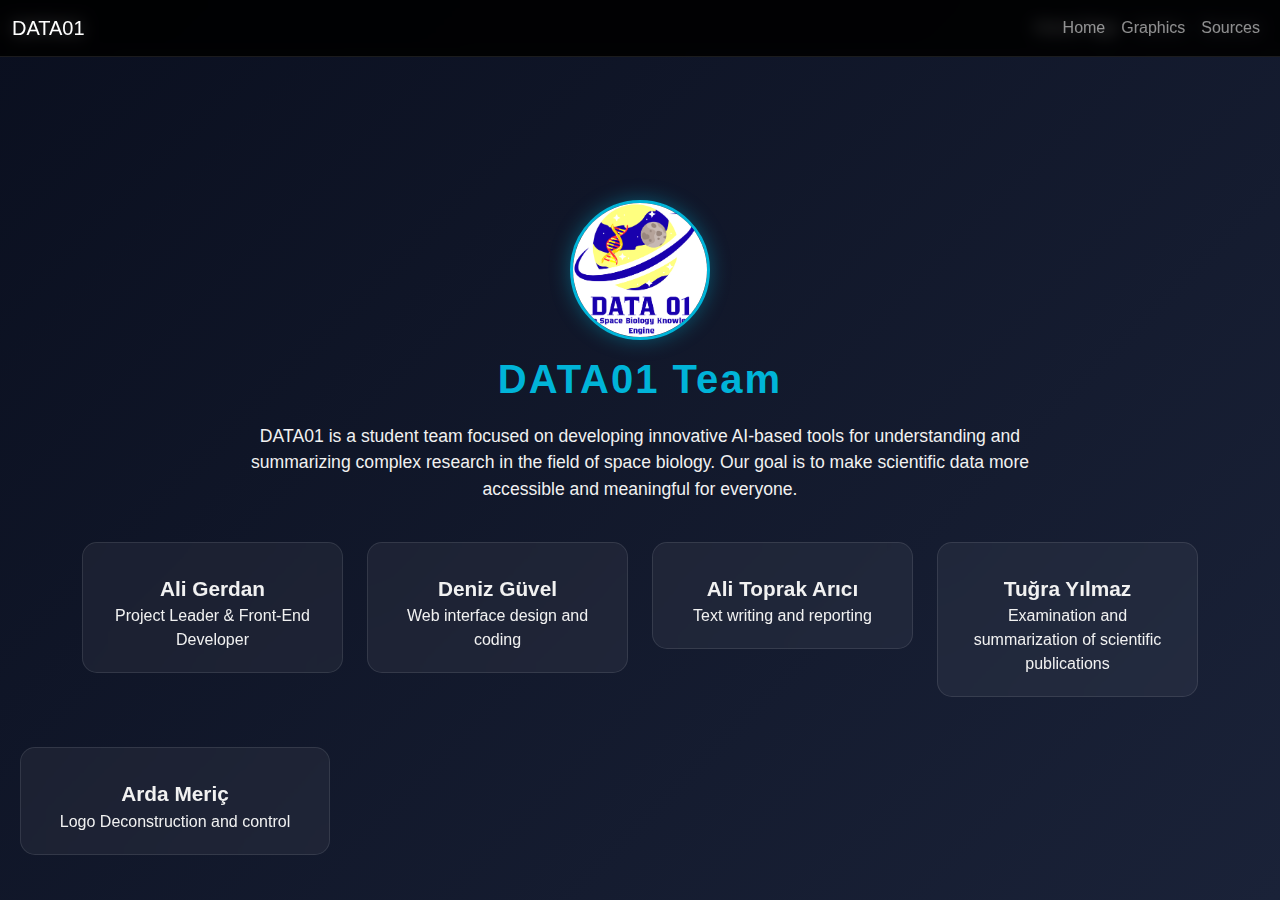
<file: hakkimizda.html>
<!DOCTYPE html>
<html lang="tr">
<head>
  <meta charset="UTF-8">
  <title>What is Space Biology?</title>
  <link href="https://cdn.jsdelivr.net/npm/bootstrap@5.3.2/dist/css/bootstrap.min.css" rel="stylesheet">
  <link rel="stylesheet" href="style.css">
</head>
<body>

<nav class="navbar navbar-expand-lg navbar-dark bg-dark fixed-top">
  <div class="container-fluid">
    <a class="navbar-brand" href="index.html">DATA01</a>
    <button class="navbar-toggler" type="button" data-bs-toggle="collapse" data-bs-target="#navbarNav">
      <span class="navbar-toggler-icon"></span>
    </button>
    <div class="collapse navbar-collapse" id="navbarNav">
      <ul class="navbar-nav ms-auto">
     
        <li class="nav-item"><a class="nav-link active" href="uzay-biyolojisi.html">Home Page</a></li>
        <li class="nav-item"><a class="nav-link" href="grafikler.html">Grafics</a></li>
        <li class="nav-item"><a class="nav-link" href="kaynaklar.html">Sources</a></li>
      </ul>
    </div>
  </div>
</nav>


<!DOCTYPE html>
<html lang="tr">
<head>
  <meta charset="UTF-8">
  <meta name="viewport" content="width=device-width, initial-scale=1.0">
  <title>About Us | DATA01</title>
  <link href="https://cdn.jsdelivr.net/npm/bootstrap@5.3.2/dist/css/bootstrap.min.css" rel="stylesheet">
  <style>
    body {
      background: linear-gradient(135deg, #0a0f1f, #1a2238);
      color: #fff;
      font-family: 'Poppins', sans-serif;
      min-height: 100vh;
      padding-top: 100px;
    }

    /* Navbar */
    .navbar {
      background: rgba(0, 0, 0, 0.7) !important;
      backdrop-filter: blur(8px);
    }

    /* Logo ve takım adı */
    .team-header {
      text-align: center;
      margin-bottom: 40px;
    }

    .team-logo {
      width: 140px;
      height: 140px;
      border-radius: 50%;
      object-fit: cover;
      border: 3px solid #00b4d8;
      box-shadow: 0 0 20px rgba(0,180,216,0.4);
      margin-bottom: 15px;
    }

    .team-name {
      font-size: 2.5rem;
      font-weight: 700;
      color: #00b4d8;
      letter-spacing: 2px;
    }

    .team-desc {
      max-width: 800px;
      margin: 20px auto;
      text-align: center;
      font-size: 1.1rem;
      color: #ccc;
    }

    /* Üye kartları */
    .member-card {
      background: rgba(255, 255, 255, 0.05);
      border-radius: 15px;
      padding: 20px;
      text-align: center;
      transition: all 0.3s ease;
      backdrop-filter: blur(10px);
      border: 1px solid rgba(255,255,255,0.1);
    }

    .member-card:hover {
      transform: translateY(-8px);
      box-shadow: 0 0 20px rgba(0,180,216,0.3);
    }

    .member-name {
      font-size: 1.3rem;
      color: #00b4d8;
      font-weight: 600;
      margin-top: 10px;
    }

    .member-role {
      font-size: 1rem;
      color: #ccc;
    }
  </style>
</head>
<body>

  <!-- Navbar -->
  <nav class="navbar navbar-expand-lg navbar-dark fixed-top">
    <div class="container-fluid">
      <a class="navbar-brand" href="index.html">DATA01</a>
      <button class="navbar-toggler" type="button" data-bs-toggle="collapse" data-bs-target="#navbarNav">
        <span class="navbar-toggler-icon"></span>
      </button>
      <div class="collapse navbar-collapse" id="navbarNav">
        <ul class="navbar-nav ms-auto">
          <li class="nav-item"><a class="nav-link" href="index.html">Home</a></li>
          <li class="nav-item"><a class="nav-link" href="grafikler.html">Graphics</a></li>
          <li class="nav-item"><a class="nav-link" href="kaynaklar.html">Sources</a></li>

        </ul>
      </div>
    </div>
  </nav>

  <!-- Takım bilgileri -->
  <div class="container">
    <div class="team-header">
      <img src="logonasa.png" alt="Team Logo" class="team-logo">
      <h1 class="team-name">DATA01 Team</h1>
      <p class="team-desc">
        DATA01 is a student team focused on developing innovative AI-based tools for understanding and summarizing complex research in the field of space biology. Our goal is to make scientific data more accessible and meaningful for everyone.
      </p>
    </div>

    <!-- Üyeler -->
    <div class="row g-4 justify-content-center">
      <div class="col-md-3 col-sm-6">
        <div class="member-card">
          <div class="member-name">Ali Gerdan</div>
          <div class="member-role">Project Leader & Front-End Developer</div>
        </div>
      </div>

      <div class="col-md-3 col-sm-6">
        <div class="member-card">
          <div class="member-name">Deniz Güvel</div>
          <div class="member-role">Web interface design and coding
</div>
        </div>
      </div>

      <div class="col-md-3 col-sm-6">
        <div class="member-card">
          <div class="member-name">Ali Toprak Arıcı</div>
          <div class="member-role">Text writing and reporting</div>
        </div>
      </div>

      <div class="col-md-3 col-sm-6">
        <div class="member-card">
          <div class="member-name"> Tuğra Yılmaz</div>
          <div class="member-role">Examination and summarization of scientific publications
</div>
        </div>
      </div>
    </div>
  </div>

    <div class="col-md-3 col-sm-6">
        <div class="member-card">
          <div class="member-name"> Arda Meriç</div>
          <div class="member-role"> Logo Deconstruction and control

</div>
        </div>
      </div>
    </div>
  </div>
  <script src="https://cdn.jsdelivr.net/npm/bootstrap@5.3.2/dist/js/bootstrap.bundle.min.js"></script>
</body>
</html>


</body>
</html>
</file>
<file: style.css>
p.ozel-yazi, .ozel-yazi {
  color: #fffae4; /* Sarımsı bir renk */
  font-size: 30px;
  font-family: 'Arial', poppins;
  font-weight: bold;
  letter-spacing: 0.5px;
}
body {
  font-family: 'Arial', arial;
  background: #f4f4f4;
  text-align: center;
  padding: 20px;
  font-weight: bold;
}

h1 {
  color: rgb(0, 0, 255);

}

p {
  font-size: 18px;
}

/* Genel tema ayarları */
body {
  background: linear-gradient(135deg, #0a0f1f, #1a2238);
  color: #fff;
  font-family: 'Poppins', sans-serif;
  min-height: 100vh;
}

/* Navbar */
.navbar {
  background: rgba(0, 0, 0, 0.7) !important;
  backdrop-filter: blur(8px);
  border-bottom: 1px solid rgba(255,255,255,0.1);
}

/* Kart veya makale kutuları için */
.card, .article-box {
  background: rgba(255, 255, 255, 0.05);
  border-radius: 15px;
  padding: 20px;
  color: #fff;
  border: 1px solid rgba(255,255,255,0.1);
  box-shadow: 0 0 15px rgba(0,180,216,0.1);
  transition: all 0.3s ease;
}

.card:hover, .article-box:hover {
  transform: translateY(-6px);
  box-shadow: 0 0 25px rgba(0,180,216,0.3);
}

/* Butonlar */
.btn {
  background: #00b4d8;
  color: #fff;
  border: none;
  transition: all 0.3s ease;
}

.btn:hover {
  background: #0096c7;
  transform: scale(1.05);
}

/* Başlıklar */
h1, h2, h3, h4 {
  color: #00b4d8;
  font-weight: 600;
}

/* Linkler */
a {
  color: #00b4d8;
  text-decoration: none;
}

a:hover {
  text-decoration: underline;
}

/* İçerik kenar boşlukları */
.container {
  padding-top: 100px;
  padding-bottom: 50px;
}
/* Arka plan aynı kalsın */
body {
  background: linear-gradient(135deg, #0a0f1f, #1a2238);
  color: #ffffff; /* Tam beyaz */
  font-family: 'Poppins', sans-serif;
  min-height: 100vh;
}

/* Başlıklar daha belirgin */
h1, h2, h3, h4 {
  color: #4cc9f0; /* Parlak mavi ton */
  font-weight: 600;
}

/* Paragraflar ve genel yazılar */
p, li, span, div {
  color: #f1f1f1 !important; /* Parlak beyaz */
}

/* Kartlar (makaleler) */
.card, .article-box {
  background: rgba(255, 255, 255, 0.08);
  border-radius: 15px;
  padding: 20px;
  color: #ffffff; /* İçerik tamamen beyaz */
  border: 1px solid rgba(255,255,255,0.15);
  box-shadow: 0 0 15px rgba(0,180,216,0.1);
}

/* Linkler */
a {
  color: #00b4d8;
  text-decoration: none;
}

a:hover {
  color: #48cae4;
  text-decoration: underline;
}

/* Butonlar */
.btn {
  background: #00b4d8;
  color: #fff;
  border: none;
  transition: all 0.3s ease;
}

.btn:hover {
  background: #0096c7;
  transform: scale(1.05);
}


/* 🌌 Koyu (lacivert) bölüm */
.section-dark {
  background: linear-gradient(135deg, #0a0f1f, #1a2238);
  color: #ffffff;
  padding: 60px 20px;
}

.section-dark h1, 
.section-dark h2, 
.section-dark h3, 
.section-dark h4 {
  color: #4cc9f0;
}

.section-dark p, 
.section-dark li, 
.section-dark span {
  color: #f1f1f1;
}

/* ☀️ Açık (beyaz) bölüm */
.section-light {
  background-color: #ffffff;
  color: #000000;
  padding: 60px 20px;
}

.section-light h1, 
.section-light h2, 
.section-light h3, 
.section-light h4 {
  color: #0a0f1f;
}

.section-light p, 
.section-light li, 
.section-light span {
  color: #222222;
}

/* Bölümler arasında yumuşak geçiş */
.section-dark, .section-light {
  transition: background 0.5s ease, color 0.5s ease;
}
</file>
